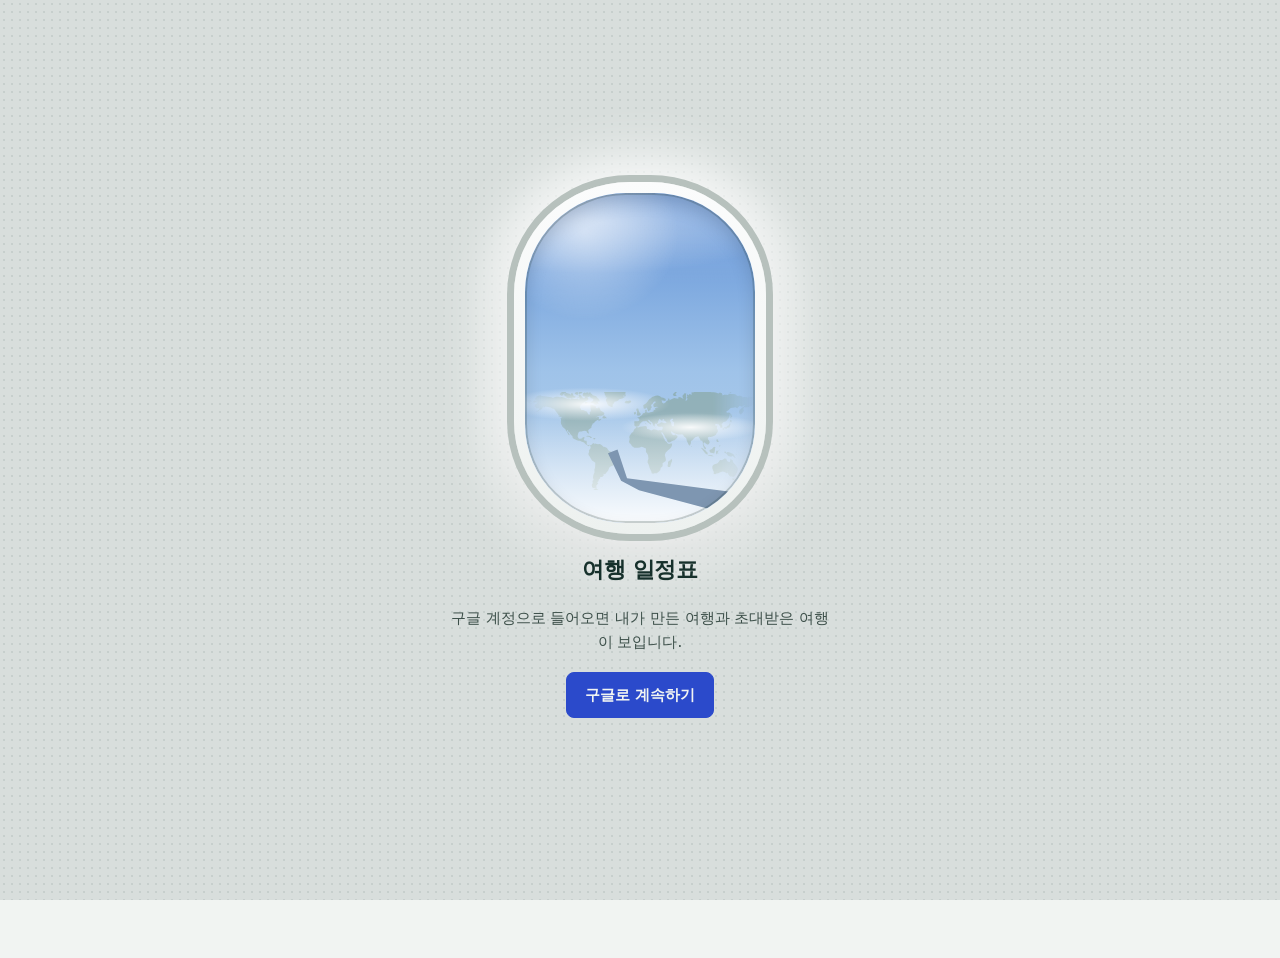
<file: index.html>
<!doctype html>
<html lang="ko">
<head>
<meta charset="utf-8">
<!-- maximum-scale 을 박지 않는다 — 두 손가락 확대를 빼앗는 대신 입력칸 글자를 16px 로 키운다(app.css) -->
<meta name="viewport" content="width=device-width, initial-scale=1, viewport-fit=cover">
<meta name="color-scheme" content="light dark">
<title>여행 일정표</title>
<link rel="icon" href="data:image/svg+xml,<svg xmlns='http://www.w3.org/2000/svg' viewBox='0 0 32 32'><rect width='32' height='32' rx='7' fill='%2316302B'/><path d='M16 6v20' stroke='%23C4D0CB' stroke-width='2.5' stroke-linecap='round'/><circle cx='16' cy='11' r='3.6' fill='%232E7D5B'/><circle cx='16' cy='22' r='3.6' fill='%233B6EA5'/></svg>">
<!-- ★★**홈 화면에 앉는다**(2026-09-17). 서비스워커도 로컬 사본도 안전영역(viewport-fit)도
     이미 갖춰 놓고, **주소창 없는 앱으로 서는 마지막 한 조각**만 없었다 — 현지에서 앱을
     여는 것이 이 앱의 존재 이유인데 그러려면 사파리 탭을 찾아 들어가야 했다.
   ⚠ start_url 이 '/' 다. 그래서 **끊긴 곳에서 목록이 열려야** 이것이 뜻을 갖는다 —
     그 고침이 먼저 들어갔다(js/app.js 의 load 가 사본으로 물러난다). 순서가 거꾸로였으면
     비행기에서 아이콘을 눌렀을 때 빈 화면을 봤을 것이다.
   ★ios 는 manifest 의 icons 를 안 본다 — apple-touch-icon 을 따로 줘야 한다.
     그 장만 모서리를 안 둥글린다(ios 가 제 스퀘어클로 자른다. tools/icons.py 참고). -->
<link rel="manifest" href="/manifest.json">
<link rel="apple-touch-icon" href="/icons/apple-touch-icon.png">
<!-- 상태막대 색. manifest 의 theme_color 는 **한 벌뿐이라 테마를 못 따라간다** —
     여기서 둘로 나눠 준다(css 의 --paper 밝은 값·어두운 값 그대로). -->
<meta name="theme-color" content="#F1F4F2" media="(prefers-color-scheme: light)">
<meta name="theme-color" content="#0E1A17" media="(prefers-color-scheme: dark)">
<link rel="stylesheet" href="/css/maplibre-gl-5.24.0.css">
<link rel="stylesheet" href="/css/app.css?v=540">
</head>
<body>

<!-- ── 로그인 게이트 ───────────────────────────────────────────────────────
     로그인 없이 할 수 있는 일이 없다 — 일정도 링크 프록시도 세션을 요구한다. -->
<div class="gate" id="gate" hidden>
  <!-- ★★첫 화면은 **기창 하나**다(2026-09-12). 전에는 세계지도를 글자 뒤에 아주 옅게
       깔아 두었는데(bab7a09), 바탕으로 두라고 흐려 놓은 탓에 있는 줄도 모르고 지나가는
       그림이었다. 같은 대륙을 **창밖으로** 옮긴다 — 흐릴 이유가 없어지고, 로그인 전
       화면이 '여행 앱' 이라고 말하는 방식이 글자가 아니라 그림이 된다.
     ★창 안의 층은 위에서부터 하늘 · 땅 · 구름 · 날개다. 땅이 구름 밑에 있어야
       '내려다보는 것' 으로 읽힌다 — 순서가 곧 고도다.
     ★움직이지 않는다. 첫 화면에서 움직이는 것은 소음이라고 적어 두었고(app.js),
       창을 달았다고 그 판단이 바뀌지는 않는다. -->
  <div class="gwin" aria-hidden="true">
    <div class="gglass">
      <!-- 대륙은 js/app.js 가 WORLD.d 로 채운다 — 여권 카드가 쓰는 그 패스다 -->
      <div class="gworld" id="gate-world"></div>
      <div class="gcloud"></div>
      <!-- 날개. 끝의 윙렛 하나가 '이게 날개다' 를 말한다 — 그게 없으면 그냥 삼각형이다 -->
      <svg class="gwing" viewBox="0 0 200 120" preserveAspectRatio="xMaxYMax meet">
        <path d="M200 95 L78 79 L70 55 L62 58 L73 81 L88 89 L200 119 Z"/>
      </svg>
    </div>
  </div>
  <h1>여행 일정표</h1>
  <p>구글 계정으로 들어오면 내가 만든 여행과 초대받은 여행이 보입니다.</p>
  <button class="btn" id="signin" type="button">구글로 계속하기</button>
  <p class="err" id="gate-err"></p>
</div>

<div id="app" hidden>

  <!-- ── 여행 목록 ─────────────────────────────────────────────────────── -->
  <section id="view-trips" class="wrap" hidden>
    <header class="top">
      <div class="who">
        <h1>여행기록</h1>
        <div class="span" id="who"></div>
      </div>
      <!-- 계산기는 여행 밖에 사는 도구라 머리말에서 바로 닿게 한다.
           비용 탭에도 링크가 있지만 거기까지 들어가려면 여행을 먼저 골라야 한다. -->
      <a class="act" href="/themore">계산기</a>
      <button class="act" id="signout" type="button">로그아웃</button>
    </header>

    <!-- 지나온 것의 총량. 여행이 없으면 js 가 비워 둔다. -->
    <div id="passport"></div>

    <div class="trips" id="trips"></div>

    <!-- 떠다니는 두 동작. 판이 hidden 이면 같이 사라진다. -->
    <div class="homefab">
      <button class="hbtn" id="join-open" type="button">초대 코드</button>
      <button class="hbtn primary" id="new-open" type="button"><span aria-hidden="true">＋</span> 새 여행</button>
    </div>
  </section>

  <!-- ── 여행 하나 ─────────────────────────────────────────────────────── -->
  <section id="view-trip" class="wrap" hidden>
    <header class="top">
      <button class="back" id="back" type="button" aria-label="여행 목록으로">←</button>
      <div class="who">
        <div class="nmline"><span class="tcc" id="trip-cc" aria-hidden="true"></span><h1 id="trip-name"></h1></div>
        <div class="span" id="trip-span"></div>
      </div>
      <span class="tflag" id="trip-flag" aria-hidden="true"></span>
    </header>

    <!-- ── 판 넷 ──────────────────────────────────────────────────────────
         ★★아래 탭이 role="tablist" 라고 말하는데 **갈 판이 없었다**(2026-09-10에 이었다).
           낭독기는 '탭, 4개 중 1' 이라 읽고는 그 탭이 무엇을 여는지 몰랐다 — 탭은
           본디 **판을 가리키는 손가락**이라, 가리킬 것이 없으면 역할만 적어 둔 셈이다.
           id 로 서로를 가리키게 한다: 단추는 aria-controls 로 판을, 판은
           aria-labelledby 로 제 단추를 본다. 화면은 한 픽셀도 안 바뀐다. -->
    <!-- 일정 — js/plan.js 가 채운다 -->
    <div class="pane" id="pane-plan" role="tabpanel" aria-labelledby="tab-plan" data-tab="plan">
      <div id="days"></div>

      <!-- 떠다니는 추가 단추. 판이 hidden 이면 같이 사라진다 —
           position:fixed 라도 조상이 display:none 이면 안 그려진다. -->
      <button class="fab" id="fab" type="button" aria-label="일정 추가"><span aria-hidden="true">＋</span></button>
    </div>

    <div class="pane" id="pane-map" role="tabpanel" aria-labelledby="tab-map" data-tab="map" hidden>
      <!-- 지도는 가장자리까지 찬다. 컨트롤·날짜 탭·안내문은 그 **위에 뜬다** —
           지도 밖에 두면 볼 면적을 그만큼 깎아먹는다. 날짜 탭은 카드 띠 바로 위에
           둔다: 날을 고르는 일과 그 날의 곳을 넘기는 일이 한자리에 있어야 한다. -->
      <div class="mapwrap">
        <div id="map"></div>
        <!-- ★★탭이 아니다(2026-09-10). role="tablist" 였는데 **열리는 판이 없다** — 날을
             고르면 같은 지도의 내용이 갈릴 뿐이다. 없는 판을 가리키게 두느니 생긴 대로
             말한다: 하나를 고르는 단추떼(group + aria-pressed). js/map.js 가 채운다. -->
        <nav class="daytabs onmap" id="mapdays" role="group" aria-label="날짜" hidden></nav>
        <div class="basepick" id="basepick">
          <button type="button" id="lblbtn" class="tog" aria-pressed="false">길 이름</button>
          <!-- 위와 같다 — 밑그림을 고르는 것이지 판을 여는 것이 아니다.
               옆의 '길 이름' 단추가 이미 aria-pressed 를 쓰므로 셋이 한 어법으로 선다. -->
          <span class="seg2" role="group" aria-label="밑그림">
            <button type="button" data-base="sat" aria-pressed="true">위성</button>
            <button type="button" data-base="map" aria-pressed="false">지도</button>
          </span>
        </div>
        <p class="note" id="map-note"></p>
        <!-- 정거장 카드 띠 — 지도 위에 뜬다. 옆으로 넘기면 그 곳으로 지도가 따라간다 -->
        <div class="mstrip" id="mstrip" hidden></div>
      </div>
    </div>
    <!-- 비용 — js/cost.js -->
    <div class="pane" id="pane-cost" role="tabpanel" aria-labelledby="tab-cost" data-tab="cost" hidden>
      <!-- 비용 = 영수증 한 장. 합계·항목·바코드가 한 종이 위에 있다.
           ★머리가 없다(2026-09-07). '여행 비용' 이라는 이름을 걷고 나니 남은 줄이
             '몇 항목 · 무슨 돈' 하나였는데, 그건 제목이 아니라 합계의 각주라
             합계 곁줄로 내려갔다. 종이의 첫 인상은 뜯은 자국이 맡는다(css). -->
      <div class="rcp">
        <!-- ★답을 먼저 낸다. 영수증은 항목을 다 찍고 마지막에 합을 내지만,
             이 화면을 여는 사람은 '얼마 썼나' 를 보러 온다 — 스물여섯 줄을 읽으러
             오지 않는다. 어법보다 **먼저 봐야 하는 것**이 이긴다(2026-09-05). -->
        <div class="ctotal" id="cost-total"></div>
        <!-- 합계 → 현금 → 띠. 합계는 '얼마 썼나', 현금은 '지갑이 어떤가' 로 둘 다
             수 하나짜리 답이고, 띠는 그 답을 쪼개 보여 주는 것이라 뒤에 온다. -->
        <div id="cost-wallet"></div>
        <div id="cost-strips"></div>
        <div id="cost-blocks"></div>
        <!-- 깨알글씨 — 이 종이의 수가 어떻게 나온 것인가. 해당 사항이 없으면 비어 있고,
             비어 있으면 밑의 바코드가 구분선을 대신 받는다(css). -->
        <div class="rfine" id="cost-fine"></div>
        <div class="rbc" id="cost-bc" aria-hidden="true"></div>
        <div class="rbn" id="cost-bn" aria-hidden="true"></div>
      </div>
      <div id="cost-miss"></div>
      <p class="note" id="cost-msg"></p>

      <!-- 계산기는 여행에 딸린 것이 아니라 도구라 제 주소(/themore)에 따로 산다.
           여기서는 찾아갈 수 있게 한 줄만 둔다 — 주소를 외우게 하지 않는다. -->
      <p class="colink"><a href="/themore">더모아 계산기 — 얼마를 긁어야 999원에 맞나 →</a></p>
    </div>

    <!-- ── 설정 = 서식 한 장 ───────────────────────────────────────────────
         js/crew.js. 여행 설정이 위, 동행자가 아래다:
         혼자 다니는 여행이 더 많아서 매번 보는 것은 설정 쪽이다.
       ★★이 화면만 **종이가 없었다**(2026-09-06). 홈은 여권·안내판, 일정은 노선도,
         지도는 티켓, 비용은 영수증인데 설정만 웹 폼이었다. 그런데 여기 담기는 것은
         이름·나라·머무는 기간·동행·참조번호 — **신고서의 칸 그대로**라 컨셉을
         억지로 씌울 것이 없었다. 종이 한 장을 깔고 서식 이름을 머리에 단다.
       ★★서식 이름을 **걷었다**(2026-09-07). '입국신고서' → '여행 신고서' → '여행 설정'
         까지 갔다가, 결국 이름 자체가 군더더기였다. 넉 장 중 이 판과 영수증만
         제 이름을 머리에 달고 있었는데(일정·지도는 안 단다), 어차피 아래 탭이
         늘 떠 있고 지금 판이 굵게 켜져 있다 — 어디 있는지를 세 번째로 말하는 줄이다.
         자리는 비우지 않는다. **아래 관공서 칸과 같은 빗금**을 얇게 깔아 종이의
         위아래를 같은 결로 닫고, 서식 번호(나라·해)만 그 위에 얹는다.
       ★한글 이름표에 라틴을 작게 붙이는 것(data-en)이 이 서식의 어법이다 —
         실제 신고서가 그렇게 생겼다. ⚠ 두 나라 말은 **이 판에서만** 쓴다:
         팝업 셋(새 여행·참여·일정/결제)은 적어 넣는 자리라 한글만 세운다. -->
    <div class="pane" id="pane-info" role="tabpanel" aria-labelledby="tab-info" data-tab="info" hidden>
      <div class="acard">
        <div class="chead">
          <span class="cc" id="set-cc" aria-hidden="true"></span>
        </div>
      <section class="cblock">
        <form id="crew-form" class="form inline">
          <div class="row">
            <div class="field"><label for="set-name" data-en="name of trip">여행 이름</label>
              <input id="set-name" type="text" maxlength="60"></div>
            <div class="field kind"><label for="set-cur" data-en="currency">현지통화</label>
              <select id="set-cur"><!-- js/crew.js 가 U.CURS 로 채운다 --></select></div>
          </div>
          <div class="field">
            <label for="set-country" data-en="country">나라</label>
            <input id="set-country" type="text" autocomplete="off" spellcheck="false" placeholder="나라 이름">
            <div class="picks" id="set-flags" hidden></div>
          </div>
          <div class="field"><label for="set-cities" data-en="cities">도시</label>
            <input id="set-cities" type="text" maxlength="120" list="citylist"
                   placeholder="도시 이름" autocomplete="off"></div>
          <div class="row">
            <div class="field"><label for="set-from" data-en="from">시작</label>
              <input id="set-from" type="date" class="mono"></div>
            <div class="field"><label for="set-to" data-en="to">끝</label>
              <input id="set-to" type="date" class="mono"></div>
          </div>
          <p class="hint" id="set-note"></p>
        </form>
      </section>

      <section class="cblock">
        <!-- 신고서의 '동반가족' 칸이다. ★머리말이 아니라 **칸 이름표**로 세운다 —
             이 판의 다른 칸들과 같은 물건이어야 번호가 이어진다. -->
        <div class="form inline">
          <div class="field">
            <!-- ⚠ 사람 수는 **값**이다 — 이름표 안에 넣으면 'ACCOMPANYING' 과 한 덩이로
                 읽혀 이 칸만 다른 규칙이 된다(다른 칸은 다 이름표 위·값 아래).
                 칸의 오른쪽 끝에 값으로 세운다: 서식이 '총 N명' 을 적는 그 자리다. -->
            <span class="lbl" data-en="accompanying">동행</span>
            <span class="cn" id="crew-count"></span>
            <ul class="crew" id="crew-list"></ul>
          </div>
          <!-- ★칸에 **보이는 이름**을 붙인다. 초대 블록을 동행자 아래로 합치면서 '초대'
               라는 머리말이 사라졌고, 그러자 열두 자리 코드가 아무 설명 없이 목록 바로
               밑에 놓였다 — 읽는 사람에게는 뜻 모를 문자열이다(2026-09-03).
               서식 아래쪽의 일련번호 자리다 — 그렇게 생기면 '베껴서 건네는 것' 으로 읽힌다. -->
          <div class="field">
            <label for="crew-link" data-en="reference no.">초대 코드</label>
            <div class="row">
              <input id="crew-link" type="text" class="mono code" readonly>
              <!-- 그림 단추 — 일정 줄의 그것과 같은 어법이다(뜻은 aria-label 이 진다).
                   글자 단추였을 때는 76px 짜리 알약이 코드 칸 옆에 서서, 서식 안에서
                   혼자 웹 단추로 보였다. -->
              <button class="act" id="crew-copy" type="button" aria-label="초대 링크 복사"></button>
            </div>
            <p class="hint">코드를 불러 주거나 링크를 보내세요. 받은 사람은 이 여행에 참여합니다 —
              참여하면 <strong>서로의 이메일이 보입니다.</strong></p>
          </div>
        </div>
      </section>

      <!-- ★★관공서 칸(2026-09-06). 실물 신고서는 아래에 **직원이 쓰는 칸**이 따로
           빗금 쳐져 있고, 도장이 찍히는 자리가 거기다. 도장을 종이 한가운데
           띄워 두는 것보다 이쪽이 뜻이 맞는다 — 그리고 **비어 있는 칸 자체가
           '아직 안 다녀왔다' 를 말한다.** 장식이 아니라 한 가지 사실이다. -->
      <div class="aofc">
        <span class="ofl">For official use only</span>
        <div class="astamp" id="set-stamp" hidden aria-hidden="true"></div>
      </div>
      </div><!-- /.acard -->

      <!-- ★★단추는 **종이 밖**이다(2026-09-06). 폼 끝에 있을 때는 신고서 한가운데,
           동행자 판 바로 위에 저장이 앉아서 '이 칸만 저장' 처럼 보였다. 종이는
           읽는 것이고 이 둘은 그 종이에 **하는 일**이라 발치가 맞다.
           지우기는 왼쪽, 저장은 오른쪽 — 붙여 두면 손가락이 옆칸을 누른다.
         ⚠ 폼 밖으로 나왔으므로 form= 로 다시 이어 준다. 안 그러면 submit 이 안 걸린다. -->
      <div class="aform">
        <div class="row btns split">
          <button class="btn ghost danger" id="set-del" type="button" hidden>여행 지우기</button>
          <button class="btn" id="set-save" type="submit" form="crew-form">저장</button>
        </div>
        <p class="err" id="set-err"></p>
      </div>

      <p class="note" id="crew-msg"></p>
    </div>
  </section>

</div>

<!-- 전에 적은 도시를 제안한다. 손으로 적는 칸이라 '오사카' 와 'Osaka' 가 섞이면
     여권이 두 도시로 센다 — 앞서 쓴 철자를 눈앞에 두어 그 갈림을 막는다(js/app.js). -->
<datalist id="citylist"></datalist>

<div class="obox" id="obox" hidden></div>

<!-- 메모 내용. **하나를 돌려 쓴다** — 줄마다 만들면 65개가 문서에 뜬다.
     화면을 덮는 팝업이 아니라 누른 단추 **바로 아래** 붙는 쪽지다(자리는 plan.js 가 잡는다). -->
<div class="pop" id="memopop" popover></div>


<!-- 새 여행 · 참여 — 칸이 적어서 **가운데 팝업**이다.
     일정 입력은 칸이 열둘이라 아래에서 올라오는 시트를 쓰지만, 여기는 서넛이라
     화면을 다 쓰면 오히려 크게 느껴진다. -->
<dialog class="dlg" id="new-dlg" aria-labelledby="new-dlg-t">
  <div class="sheet">
    <header class="sheethd">
      <h2 id="new-dlg-t">새 여행 만들기</h2>
      <button class="sheetx" data-close type="button" aria-label="닫기">✕</button>
    </header>
    <div class="sheetbody">
      <form id="new" class="form">
        <!-- ★★항공편으로 시작한다(2026-09-07). 여행은 대개 **표를 사면서** 세워지고,
             그때 손에 있는 것은 편명과 날짜뿐이다. 거기서 나라·기간·통화와
             **공항 줄**(이름·시각·좌표)이 다 나온다.
           ★★**접어 둔다**(2026-09-07). 늘 펴 두면 폼의 첫인상이 '항공편을 적어야
             하는구나' 가 되는데, 이건 빠른 길이지 문이 아니다 — 일정 시트의 '메모'
             접힘과 같은 몸짓이라 배울 것이 없다.
           ★★**편명과 날짜만 받는다.** '가는 편·경유·오는 편' 으로 갈라 두었다가 걷었다
             (2026-09-07) — 셈 어디에도 그 구분이 안 들어간다. 나라도 기간도 통화도
             공항 줄도 전부 편명에서 나오는데, 화면에만 이름이 있어서 사람에게
             분류를 시키고 있었다. 경유는 그냥 한 줄 더 적으면 된다.
           ★순서도 안 묻는다 — 받아 온 편을 뜬 시각으로 정렬한다.
           ★이름표가 아예 없다. 편명 옆의 날짜가 무슨 날짜인지 되물을 일이 없다
             (aria-label 로만 남긴다). -->
        <details class="more" id="new-fl">
          <summary>항공편으로 채우기</summary>
          <div class="morebody">
            <div id="new-fl-list" class="fllegs"></div>
            <!-- 둘은 성격이 다르다(줄을 늘리는 것과 값을 가져오는 것) — 양 끝으로 민다.
                 ★'＋ 추가' 가 **오른쪽**이다: 줄을 지우는 ✕ 가 그 기둥에 서 있으니
                   줄을 늘리고 줄이는 몸짓이 같은 쪽에 모인다. -->
            <div class="row btns split">
              <button class="btn sm" id="new-fl-go" type="button">채우기</button>
              <button class="btn ghost sm" id="new-fl-add" type="button">＋ 추가</button>
            </div>
            <p class="hint" id="new-fl-msg"></p>
          </div>
        </details>

        <div class="row">
          <div class="field">
            <label for="new-name">여행 이름</label>
            <input id="new-name" name="name" type="text" maxlength="60" placeholder="여행 이름">
          </div>
          <div class="field kind">
            <label for="new-cur">현지통화</label>
            <select id="new-cur" name="cur"><!-- js/app.js 가 U.CURS 로 채운다 --></select>
          </div>
        </div>
        <div class="field">
          <label for="new-country">나라</label>
          <input id="new-country" name="country" type="text" autocomplete="off" spellcheck="false" placeholder="나라 이름">
          <div class="picks" id="new-flags" hidden></div>
        </div>
        <div class="field"><label for="new-cities">도시</label>
          <input id="new-cities" name="cities" type="text" maxlength="120" list="citylist"
                 placeholder="도시 이름" autocomplete="off"></div>
        <div class="row">
          <div class="field"><label for="new-from">시작</label>
            <input id="new-from" name="from" type="date" class="mono"></div>
          <div class="field"><label for="new-to">끝</label>
            <input id="new-to" name="to" type="date" class="mono"></div>
        </div>
        <!-- ★★안내가 **기능보다 낡아 있었다**(2026-09-08). 넉 줄로 날짜·나라·도시·정산을
             다 설명하고 있었는데, 항공편 채우기가 생긴 뒤로 날짜·나라·통화는 저절로
             들어온다 — 이미 채워진 칸을 설명하는 글이 폼에서 제일 긴 글이었다.
           ★남는 것은 **도시 하나**다. 그것만 사람이 적고, 그 말이 문장 한가운데
             묻혀 있었다 — 맨 앞으로 낸다.
           ★★이름 되물림을 여기서 처음 말한다. 서른여덟 중 서른넷이 이름 = 도시인데
             폼은 그 사실을 어디서도 안 알려 줬다(플레이스홀더가 도시를 친 **뒤에야**
             보여 준다). 짧게 줄이면서 오히려 한 가지를 더 말하게 됐다. -->
        <p class="hint">도시는 쉼표로 나눠 적으세요 — 홈의 '몇 개 도시'가 되고,
          이름을 비우면 그대로 여행 이름이 됩니다. 정산은 늘 원화로 합니다.</p>
        <button class="btn" id="new-save" type="submit">만들기</button>
        <p class="err" id="new-err"></p>
      </form>
    </div>
  </div>
</dialog>

<dialog class="dlg" id="join-dlg" aria-labelledby="join-dlg-t">
  <div class="sheet">
    <header class="sheethd">
      <h2 id="join-dlg-t">초대 코드로 참여</h2>
      <button class="sheetx" data-close type="button" aria-label="닫기">✕</button>
    </header>
    <div class="sheetbody">
      <form id="join" class="form">
        <div class="field">
          <label for="join-code">초대 코드</label>
          <input id="join-code" name="code" type="text" class="mono" required
                 autocomplete="off" spellcheck="false" placeholder="a1b2c3d4e5f6">
        </div>
        <button class="btn" id="join-btn" type="submit">참여하기</button>
        <p class="err" id="join-err"></p>
      </form>
    </div>
  </div>
</dialog>

<!-- 일정 입력 — 화면을 덮는 시트. 판 밖에 두는 이유: 판이 hidden 이면
     그 안의 dialog 는 showModal() 로도 안 열린다. -->
<dialog id="if-dlg" aria-labelledby="if-sum">
  <div class="sheet">
    <header class="sheethd">
      <h2 id="if-sum">일정 추가</h2>
      <button class="sheetx" id="if-close" type="button" aria-label="닫기">✕</button>
    </header>
    <div class="sheetbody">
        <form id="if-form" class="form">
          <input type="hidden" id="if-lat">
          <input type="hidden" id="if-lng">

          <div class="field" id="if-place-wrap">
            <label for="if-link">구글맵 링크</label>
            <input id="if-link" type="text" inputmode="url" autocomplete="off" spellcheck="false"
                   placeholder="https://maps.app.goo.gl/… 붙여넣기">
            <p class="hint" id="if-geo">좌표 없음 — 지도와 거리 표시에서 빠집니다</p>
          </div>

          <!-- ★★환전일 때는 이 줄에 **받은 금액과 통화**가 들어온다(js/plan.js 의
               drawSettle 이 옮긴다). 환전에는 적을 이름이 없다 — 서른여덟 여행의
               환전 넉 줄이 다 '환전' 이었다. 이름 칸을 비워 두느니 그 자리를
               제일 먼저 적을 값에 준다. -->
          <div class="row" id="if-title-row">
            <div class="field" id="if-name-wrap"><label for="if-name" id="if-name-lbl">장소명</label>
              <input id="if-name" type="text" required maxlength="80" placeholder="오사카성"></div>
            <div class="field kind" id="if-kind-wrap"><label for="if-kind">구분</label>
              <select id="if-kind"></select></div>
          </div>

          <div class="row" id="if-when-wrap">
            <div class="field"><label for="if-date">날짜</label>
              <input id="if-date" type="date" class="mono" required></div>
            <div class="field"><label for="if-time">시각</label>
              <input id="if-time" type="time" class="mono"></div>
          </div>

        <!-- ── 결제 ────────────────────────────────────────────────────────
             ★★**장소를 넣을 때는 돈을 묻지 않는다.** 한 자리에서 결제가 둘 이상인 일이
               흔한데(항공권과 환전, 밥값과 술값), 첫 결제만 장소 줄에 얹으면 같은 것이
               두 곳에 살게 된다. 그래서 새 장소 폼에서는 이 블록을 통째로 감춘다 —
               저장한 뒤 '＋ 결제 넣기' 로 붙인다.
             ★옛 줄(장소에 금액이 얹혀 있는 것)을 고칠 때는 보인다. 안 그러면 못 고친다.
             돈이 원화에서 현지통화로 건너오는 길. **환전은 지출이 아니라** 지갑에 넣는 것이다. -->
        <div id="if-pay">
          <!-- ★지도 컨트롤 둘과 **같은 어법**이다(2026-09-10): 셋 중 하나를 고르는
               단추떼라 group + aria-pressed. 단추 쪽은 원래 그랬고, 없던 것은
               **묶음이라는 사실과 그 이름**이었다 — 낭독기에는 '카드, 눌림' 세 개가
               서로 남남으로 놓여 무엇을 고르는 셋인지가 없었다.
             ⚠ 이름은 aria-label 로 적지 않고 **눈에 보이는 '결제' 를 가리킨다**.
               두 곳에 같은 말을 적으면 한쪽만 고쳐지는 날이 온다(이 저장소가 여러 번
               밟은 자리다). 그래서 .lbl 에 id 를 준다. -->
          <div class="field">
            <span class="lbl" id="if-settle-lbl">결제</span>
            <div class="seg3" id="if-settle" role="group" aria-labelledby="if-settle-lbl">
              <button type="button" data-settle="" aria-pressed="true">카드</button>
              <button type="button" data-settle="cash" aria-pressed="false">현금</button>
              <button type="button" data-settle="exchange" aria-pressed="false">환전·출금</button>
            </div>
          </div>

          <div class="row tight" id="if-money-row">
            <div class="field" id="if-cost-wrap"><label for="if-cost" id="if-cost-lbl">단가</label>
              <input id="if-cost" type="number" inputmode="decimal" step="any" min="0" class="mono"></div>
            <div class="field unit" id="if-qty-wrap"><label for="if-qty">갯수</label>
              <input id="if-qty" type="number" inputmode="numeric" step="1" min="1" class="mono" placeholder="1"></div>
            <div class="field unit" id="if-cur-wrap"><label for="if-cur">통화</label>
              <select id="if-cur"><!-- js/plan.js 가 U.CURS 로 채운다 --></select></div>
            <!-- 승인금액 — 카드 결제 순간 잡히는 **원화 금액**. 환율을 물어보던 자리다:
                 사람이 아는 것은 비율이 아니라 결제 알림에 찍힌 그 금액이다. -->
            <div class="field unit" id="if-apv-wrap"><label for="if-apv">승인금액</label>
              <input id="if-apv" type="number" inputmode="numeric" step="1" min="0" class="mono"></div>
            <!-- 이 칸은 환전에서만 뜬다 — 지갑에 넣느라 실제로 나간 원화다 -->
            <div class="field unit" id="if-krw-wrap" hidden><label for="if-krw">지출금액</label>
              <input id="if-krw" type="number" inputmode="decimal" step="any" min="0" class="mono"></div>
          </div>

          <!-- ⚠ id 를 if-sum 으로 쓰면 안 된다 — 시트 제목이 이미 그 id 다(제목이 덮인다) -->
            <p class="hint" id="if-calc"></p>
            <p class="hint" id="if-fx-hint">승인 금액이 없으면 당일 전신환매도율을 기준으로 계산합니다.</p>

          <div class="field">
            <label for="if-payer">결제자</label>
            <select id="if-payer"><option value="">안 적음</option></select>
          </div>
        </div><!-- /#if-pay -->

          <!-- 미리 계획할 때만 쓰는 것들. 길에서 한 줄 넣을 때는 펴지 않는다.
               (고칠 때 값이 들어 있으면 plan.js 가 대신 펴 준다) -->
          <details class="more" id="if-more">
            <summary>메모</summary>
            <div class="morebody">
              <div class="field">
                <!-- 위 summary 가 이미 '메모' 라고 말한다 — 라벨을 또 두지 않는다 -->
                <textarea id="if-memo" rows="3" maxlength="500" aria-label="메모"
                          placeholder="제주항공 7C1301 · 예약번호 · 링크 — 적어 둘 것은 여기 다"></textarea>
              </div>
            </div>
          </details>

          <!-- 지우기는 왼쪽 끝, 저장은 오른쪽 끝 — 가운데를 비우는 것이 곧 안전거리다.
               붙여 두면 손가락이 옆칸을 누른다(여행 설정 폼과 같은 규칙).
               ★'＋ 결제 추가' 는 여기 없다. v=73 부터 **목록의 모든 장소 줄**에 있어서
                 같은 동작으로 가는 문이 둘이 됐고, 저장 옆에 두면 성격이 다른 단추가
                 손가락 폭 안에 붙는다. 결제는 목록에서 그 자리를 보며 붙이는 것이 맞다. -->
          <div class="row btns">
            <button class="btn ghost danger" id="if-del" type="button" hidden>지우기</button>
            <button class="btn" id="if-save" type="submit">저장</button>
          </div>
          <p class="err" id="if-err"></p>
        </form>
    </div>
  </div>
</dialog>


<!-- ── 아래 탭 ────────────────────────────────────────────────────────────
     ★★그림 위에 한글(2026-09-06). 라틴 이름표를 달았다가 걷었다 — 글자로 두면
       이름을 **지어내야** 하는데, 지도는 티켓 꼴이면서 화면은 지도이고 설정은
       신고서라 어느 낱말도 딱 맞지 않아서 넷 다 어정쩡한 이름이 됐다.
     ★그림은 **그 화면이 무슨 종이인지**를 그린다: 노선도 · 접힌 지도 · 영수증 ·
       신고서. 이름을 안 지어도 되고, 마침 이 앱의 네 컨셉이 다 모양이 뚜렷한
       물건이라 그릴 것이 있다.
     ★그림은 js/util.js 의 U.ICON 이 갖고 app.js 가 넣는다 — 정거장 줄의 그림 여섯과
       **같은 자리에 모아 둔다**(같은 규격, 같은 currentColor). 여기 인라인으로 적으면
       그림 언어가 두 곳으로 갈린다. -->
<!-- ⚠ id·aria-controls 는 위 네 판과 **짝**이다(tab-plan ↔ pane-plan). 한쪽만 고치면
     낭독기가 없는 것을 가리킨다 — 이름 규칙을 'tab-N ↔ pane-N' 으로 못 박아 둔다.
   ★고른 탭 하나만 탭 순서에 남는다(tabindex). 탭들 사이는 ←→·Home·End 로 옮긴다 —
     tablist 의 규약이고 app.js 가 그 일을 한다. -->
<nav class="tabs" id="tabs" role="tablist" aria-label="화면" hidden>
  <button type="button" role="tab" id="tab-plan" aria-controls="pane-plan" data-tab="plan" aria-selected="true"><span>일정</span></button>
  <button type="button" role="tab" id="tab-map"  aria-controls="pane-map"  data-tab="map"  aria-selected="false" tabindex="-1"><span>지도</span></button>
  <button type="button" role="tab" id="tab-cost" aria-controls="pane-cost" data-tab="cost" aria-selected="false" tabindex="-1"><span>비용</span></button>
  <button type="button" role="tab" id="tab-info" aria-controls="pane-info" data-tab="info" aria-selected="false" tabindex="-1"><span>설정</span></button>
</nav>

<!-- 로드 순서가 곧 의존성이다. 클래식 스크립트라 전역 스코프를 공유한다 — 순서를 바꾸면 안 된다.
     gmaps.js 는 geo.js 의 GEO 를 쓰고, app.js 는 DB 를 쓴다. -->
<script src="/js/vendor/supabase-js-2.111.0.js"></script>
<script src="/js/supabase-config.js?v=540"></script>
<script src="/js/map-config.js?v=540"></script>
<script src="/js/money.js?v=540"></script>
<script src="/js/util.js?v=540"></script>
<script src="/js/worldmap.js?v=540"></script>
<script src="/js/geo.js?v=540"></script>
<script src="/js/gmaps.js?v=540"></script>
<script src="/js/db.js?v=540"></script>
<script src="/js/fx.js?v=540"></script>
<script src="/js/outbox.js?v=540"></script>
<script src="/js/vendor/maplibre-gl-csp-5.24.0.js"></script>
<script src="/js/crew.js?v=540"></script>
<script src="/js/plan.js?v=540"></script>
<script src="/js/map.js?v=540"></script>
<script src="/js/cost.js?v=540"></script>
<script src="/js/app.js?v=540"></script>

</body>
</html>
</file>
<file: css/maplibre-gl-5.24.0.css>
.maplibregl-map{font:12px/20px Helvetica Neue,Arial,Helvetica,sans-serif;overflow:hidden;position:relative;-webkit-tap-highlight-color:rgb(0 0 0/0)}.maplibregl-canvas{left:0;position:absolute;top:0}.maplibregl-map:fullscreen{height:100%;width:100%}.maplibregl-ctrl-group button.maplibregl-ctrl-compass{touch-action:none}.maplibregl-canvas-container.maplibregl-interactive,.maplibregl-ctrl-group button.maplibregl-ctrl-compass{cursor:grab;-webkit-user-select:none;-moz-user-select:none;user-select:none}.maplibregl-canvas-container.maplibregl-interactive.maplibregl-track-pointer{cursor:pointer}.maplibregl-canvas-container.maplibregl-interactive:active,.maplibregl-ctrl-group button.maplibregl-ctrl-compass:active{cursor:grabbing}.maplibregl-canvas-container.maplibregl-touch-zoom-rotate,.maplibregl-canvas-container.maplibregl-touch-zoom-rotate .maplibregl-canvas{touch-action:pan-x pan-y}.maplibregl-canvas-container.maplibregl-touch-drag-pan,.maplibregl-canvas-container.maplibregl-touch-drag-pan .maplibregl-canvas{touch-action:pinch-zoom}.maplibregl-canvas-container.maplibregl-touch-zoom-rotate.maplibregl-touch-drag-pan,.maplibregl-canvas-container.maplibregl-touch-zoom-rotate.maplibregl-touch-drag-pan .maplibregl-canvas{touch-action:none}.maplibregl-canvas-container.maplibregl-touch-drag-pan.maplibregl-cooperative-gestures,.maplibregl-canvas-container.maplibregl-touch-drag-pan.maplibregl-cooperative-gestures .maplibregl-canvas{touch-action:pan-x pan-y}.maplibregl-ctrl-bottom-left,.maplibregl-ctrl-bottom-right,.maplibregl-ctrl-top-left,.maplibregl-ctrl-top-right{pointer-events:none;position:absolute;z-index:2}.maplibregl-ctrl-top-left{left:0;top:0}.maplibregl-ctrl-top-right{right:0;top:0}.maplibregl-ctrl-bottom-left{bottom:0;left:0}.maplibregl-ctrl-bottom-right{bottom:0;right:0}.maplibregl-ctrl{clear:both;pointer-events:auto;transform:translate(0)}.maplibregl-ctrl-top-left .maplibregl-ctrl{float:left;margin:10px 0 0 10px}.maplibregl-ctrl-top-right .maplibregl-ctrl{float:right;margin:10px 10px 0 0}.maplibregl-ctrl-bottom-left .maplibregl-ctrl{float:left;margin:0 0 10px 10px}.maplibregl-ctrl-bottom-right .maplibregl-ctrl{float:right;margin:0 10px 10px 0}.maplibregl-ctrl-group{background:#fff;border-radius:4px}.maplibregl-ctrl-group:not(:empty){box-shadow:0 0 0 2px rgba(0,0,0,.1)}@media (forced-colors:active){.maplibregl-ctrl-group:not(:empty){box-shadow:0 0 0 2px ButtonText}}.maplibregl-ctrl-group button{background-color:transparent;border:0;box-sizing:border-box;cursor:pointer;display:block;height:29px;outline:none;padding:0;width:29px}.maplibregl-ctrl-group button+button{border-top:1px solid #ddd}.maplibregl-ctrl button .maplibregl-ctrl-icon{background-position:50%;background-repeat:no-repeat;display:block;height:100%;width:100%}@media (forced-colors:active){.maplibregl-ctrl-icon{background-color:transparent}.maplibregl-ctrl-group button+button{border-top:1px solid ButtonText}}.maplibregl-ctrl button::-moz-focus-inner{border:0;padding:0}.maplibregl-ctrl-attrib-button:focus,.maplibregl-ctrl-group button:focus{box-shadow:0 0 2px 2px #0096ff}.maplibregl-ctrl button:disabled{cursor:not-allowed}.maplibregl-ctrl button:disabled .maplibregl-ctrl-icon{opacity:.25}@media (hover:hover){.maplibregl-ctrl button:not(:disabled):hover{background-color:rgba(0,0,0,.05)}}.maplibregl-ctrl button:not(:disabled):active{background-color:rgba(0,0,0,.05)}.maplibregl-ctrl-group button:focus:focus-visible{box-shadow:0 0 2px 2px #0096ff}.maplibregl-ctrl-group button:focus:not(:focus-visible){box-shadow:none}.maplibregl-ctrl-group button:focus:first-child{border-radius:4px 4px 0 0}.maplibregl-ctrl-group button:focus:last-child{border-radius:0 0 4px 4px}.maplibregl-ctrl-group button:focus:only-child{border-radius:inherit}.maplibregl-ctrl button.maplibregl-ctrl-zoom-out .maplibregl-ctrl-icon{background-image:url("data:image/svg+xml;charset=utf-8,%3Csvg xmlns='http://www.w3.org/2000/svg' width='29' height='29' fill='%23333' viewBox='0 0 29 29'%3E%3Cpath d='M10 13c-.75 0-1.5.75-1.5 1.5S9.25 16 10 16h9c.75 0 1.5-.75 1.5-1.5S19.75 13 19 13z'/%3E%3C/svg%3E")}.maplibregl-ctrl button.maplibregl-ctrl-zoom-in .maplibregl-ctrl-icon{background-image:url("data:image/svg+xml;charset=utf-8,%3Csvg xmlns='http://www.w3.org/2000/svg' width='29' height='29' fill='%23333' viewBox='0 0 29 29'%3E%3Cpath d='M14.5 8.5c-.75 0-1.5.75-1.5 1.5v3h-3c-.75 0-1.5.75-1.5 1.5S9.25 16 10 16h3v3c0 .75.75 1.5 1.5 1.5S16 19.75 16 19v-3h3c.75 0 1.5-.75 1.5-1.5S19.75 13 19 13h-3v-3c0-.75-.75-1.5-1.5-1.5'/%3E%3C/svg%3E")}@media (forced-colors:active){.maplibregl-ctrl button.maplibregl-ctrl-zoom-out .maplibregl-ctrl-icon{background-image:url("data:image/svg+xml;charset=utf-8,%3Csvg xmlns='http://www.w3.org/2000/svg' width='29' height='29' fill='%23fff' viewBox='0 0 29 29'%3E%3Cpath d='M10 13c-.75 0-1.5.75-1.5 1.5S9.25 16 10 16h9c.75 0 1.5-.75 1.5-1.5S19.75 13 19 13z'/%3E%3C/svg%3E")}.maplibregl-ctrl button.maplibregl-ctrl-zoom-in .maplibregl-ctrl-icon{background-image:url("data:image/svg+xml;charset=utf-8,%3Csvg xmlns='http://www.w3.org/2000/svg' width='29' height='29' fill='%23fff' viewBox='0 0 29 29'%3E%3Cpath d='M14.5 8.5c-.75 0-1.5.75-1.5 1.5v3h-3c-.75 0-1.5.75-1.5 1.5S9.25 16 10 16h3v3c0 .75.75 1.5 1.5 1.5S16 19.75 16 19v-3h3c.75 0 1.5-.75 1.5-1.5S19.75 13 19 13h-3v-3c0-.75-.75-1.5-1.5-1.5'/%3E%3C/svg%3E")}}@media (forced-colors:active) and (prefers-color-scheme:light){.maplibregl-ctrl button.maplibregl-ctrl-zoom-out .maplibregl-ctrl-icon{background-image:url("data:image/svg+xml;charset=utf-8,%3Csvg xmlns='http://www.w3.org/2000/svg' width='29' height='29' viewBox='0 0 29 29'%3E%3Cpath d='M10 13c-.75 0-1.5.75-1.5 1.5S9.25 16 10 16h9c.75 0 1.5-.75 1.5-1.5S19.75 13 19 13z'/%3E%3C/svg%3E")}.maplibregl-ctrl button.maplibregl-ctrl-zoom-in .maplibregl-ctrl-icon{background-image:url("data:image/svg+xml;charset=utf-8,%3Csvg xmlns='http://www.w3.org/2000/svg' width='29' height='29' viewBox='0 0 29 29'%3E%3Cpath d='M14.5 8.5c-.75 0-1.5.75-1.5 1.5v3h-3c-.75 0-1.5.75-1.5 1.5S9.25 16 10 16h3v3c0 .75.75 1.5 1.5 1.5S16 19.75 16 19v-3h3c.75 0 1.5-.75 1.5-1.5S19.75 13 19 13h-3v-3c0-.75-.75-1.5-1.5-1.5'/%3E%3C/svg%3E")}}.maplibregl-ctrl button.maplibregl-ctrl-fullscreen .maplibregl-ctrl-icon{background-image:url("data:image/svg+xml;charset=utf-8,%3Csvg xmlns='http://www.w3.org/2000/svg' width='29' height='29' fill='%23333' viewBox='0 0 29 29'%3E%3Cpath d='M24 16v5.5c0 1.75-.75 2.5-2.5 2.5H16v-1l3-1.5-4-5.5 1-1 5.5 4 1.5-3zM6 16l1.5 3 5.5-4 1 1-4 5.5 3 1.5v1H7.5C5.75 24 5 23.25 5 21.5V16zm7-11v1l-3 1.5 4 5.5-1 1-5.5-4L6 13H5V7.5C5 5.75 5.75 5 7.5 5zm11 2.5c0-1.75-.75-2.5-2.5-2.5H16v1l3 1.5-4 5.5 1 1 5.5-4 1.5 3h1z'/%3E%3C/svg%3E")}.maplibregl-ctrl button.maplibregl-ctrl-shrink .maplibregl-ctrl-icon{background-image:url("data:image/svg+xml;charset=utf-8,%3Csvg xmlns='http://www.w3.org/2000/svg' width='29' height='29' viewBox='0 0 29 29'%3E%3Cpath d='M18.5 16c-1.75 0-2.5.75-2.5 2.5V24h1l1.5-3 5.5 4 1-1-4-5.5 3-1.5v-1zM13 18.5c0-1.75-.75-2.5-2.5-2.5H5v1l3 1.5L4 24l1 1 5.5-4 1.5 3h1zm3-8c0 1.75.75 2.5 2.5 2.5H24v-1l-3-1.5L25 5l-1-1-5.5 4L17 5h-1zM10.5 13c1.75 0 2.5-.75 2.5-2.5V5h-1l-1.5 3L5 4 4 5l4 5.5L5 12v1z'/%3E%3C/svg%3E")}@media (forced-colors:active){.maplibregl-ctrl button.maplibregl-ctrl-fullscreen .maplibregl-ctrl-icon{background-image:url("data:image/svg+xml;charset=utf-8,%3Csvg xmlns='http://www.w3.org/2000/svg' width='29' height='29' fill='%23fff' viewBox='0 0 29 29'%3E%3Cpath d='M24 16v5.5c0 1.75-.75 2.5-2.5 2.5H16v-1l3-1.5-4-5.5 1-1 5.5 4 1.5-3zM6 16l1.5 3 5.5-4 1 1-4 5.5 3 1.5v1H7.5C5.75 24 5 23.25 5 21.5V16zm7-11v1l-3 1.5 4 5.5-1 1-5.5-4L6 13H5V7.5C5 5.75 5.75 5 7.5 5zm11 2.5c0-1.75-.75-2.5-2.5-2.5H16v1l3 1.5-4 5.5 1 1 5.5-4 1.5 3h1z'/%3E%3C/svg%3E")}.maplibregl-ctrl button.maplibregl-ctrl-shrink .maplibregl-ctrl-icon{background-image:url("data:image/svg+xml;charset=utf-8,%3Csvg xmlns='http://www.w3.org/2000/svg' width='29' height='29' fill='%23fff' viewBox='0 0 29 29'%3E%3Cpath d='M18.5 16c-1.75 0-2.5.75-2.5 2.5V24h1l1.5-3 5.5 4 1-1-4-5.5 3-1.5v-1zM13 18.5c0-1.75-.75-2.5-2.5-2.5H5v1l3 1.5L4 24l1 1 5.5-4 1.5 3h1zm3-8c0 1.75.75 2.5 2.5 2.5H24v-1l-3-1.5L25 5l-1-1-5.5 4L17 5h-1zM10.5 13c1.75 0 2.5-.75 2.5-2.5V5h-1l-1.5 3L5 4 4 5l4 5.5L5 12v1z'/%3E%3C/svg%3E")}}@media (forced-colors:active) and (prefers-color-scheme:light){.maplibregl-ctrl button.maplibregl-ctrl-fullscreen .maplibregl-ctrl-icon{background-image:url("data:image/svg+xml;charset=utf-8,%3Csvg xmlns='http://www.w3.org/2000/svg' width='29' height='29' viewBox='0 0 29 29'%3E%3Cpath d='M24 16v5.5c0 1.75-.75 2.5-2.5 2.5H16v-1l3-1.5-4-5.5 1-1 5.5 4 1.5-3zM6 16l1.5 3 5.5-4 1 1-4 5.5 3 1.5v1H7.5C5.75 24 5 23.25 5 21.5V16zm7-11v1l-3 1.5 4 5.5-1 1-5.5-4L6 13H5V7.5C5 5.75 5.75 5 7.5 5zm11 2.5c0-1.75-.75-2.5-2.5-2.5H16v1l3 1.5-4 5.5 1 1 5.5-4 1.5 3h1z'/%3E%3C/svg%3E")}.maplibregl-ctrl button.maplibregl-ctrl-shrink .maplibregl-ctrl-icon{background-image:url("data:image/svg+xml;charset=utf-8,%3Csvg xmlns='http://www.w3.org/2000/svg' width='29' height='29' viewBox='0 0 29 29'%3E%3Cpath d='M18.5 16c-1.75 0-2.5.75-2.5 2.5V24h1l1.5-3 5.5 4 1-1-4-5.5 3-1.5v-1zM13 18.5c0-1.75-.75-2.5-2.5-2.5H5v1l3 1.5L4 24l1 1 5.5-4 1.5 3h1zm3-8c0 1.75.75 2.5 2.5 2.5H24v-1l-3-1.5L25 5l-1-1-5.5 4L17 5h-1zM10.5 13c1.75 0 2.5-.75 2.5-2.5V5h-1l-1.5 3L5 4 4 5l4 5.5L5 12v1z'/%3E%3C/svg%3E")}}.maplibregl-ctrl button.maplibregl-ctrl-compass .maplibregl-ctrl-icon{background-image:url("data:image/svg+xml;charset=utf-8,%3Csvg xmlns='http://www.w3.org/2000/svg' width='29' height='29' fill='%23333' viewBox='0 0 29 29'%3E%3Cpath d='m10.5 14 4-8 4 8z'/%3E%3Cpath fill='%23ccc' d='m10.5 16 4 8 4-8z'/%3E%3C/svg%3E")}@media (forced-colors:active){.maplibregl-ctrl button.maplibregl-ctrl-compass .maplibregl-ctrl-icon{background-image:url("data:image/svg+xml;charset=utf-8,%3Csvg xmlns='http://www.w3.org/2000/svg' width='29' height='29' fill='%23fff' viewBox='0 0 29 29'%3E%3Cpath d='m10.5 14 4-8 4 8z'/%3E%3Cpath fill='%23ccc' d='m10.5 16 4 8 4-8z'/%3E%3C/svg%3E")}}@media (forced-colors:active) and (prefers-color-scheme:light){.maplibregl-ctrl button.maplibregl-ctrl-compass .maplibregl-ctrl-icon{background-image:url("data:image/svg+xml;charset=utf-8,%3Csvg xmlns='http://www.w3.org/2000/svg' width='29' height='29' viewBox='0 0 29 29'%3E%3Cpath d='m10.5 14 4-8 4 8z'/%3E%3Cpath fill='%23ccc' d='m10.5 16 4 8 4-8z'/%3E%3C/svg%3E")}}.maplibregl-ctrl button.maplibregl-ctrl-globe .maplibregl-ctrl-icon{background-image:url("data:image/svg+xml;charset=utf-8,%3Csvg xmlns='http://www.w3.org/2000/svg' width='22' height='22' fill='none' stroke='%23333' viewBox='0 0 22 22'%3E%3Ccircle cx='11' cy='11' r='8.5'/%3E%3Cpath d='M17.5 11c0 4.819-3.02 8.5-6.5 8.5S4.5 15.819 4.5 11 7.52 2.5 11 2.5s6.5 3.681 6.5 8.5Z'/%3E%3Cpath d='M13.5 11c0 2.447-.331 4.64-.853 6.206-.262.785-.562 1.384-.872 1.777-.314.399-.58.517-.775.517s-.461-.118-.775-.517c-.31-.393-.61-.992-.872-1.777C8.831 15.64 8.5 13.446 8.5 11s.331-4.64.853-6.206c.262-.785.562-1.384.872-1.777.314-.399.58-.517.775-.517s.461.118.775.517c.31.393.61.992.872 1.777.522 1.565.853 3.76.853 6.206Z'/%3E%3Cpath d='M11 7.5c-1.909 0-3.622-.166-4.845-.428-.616-.132-1.08-.283-1.379-.434a1.3 1.3 0 0 1-.224-.138q.07-.058.224-.138c.299-.151.763-.302 1.379-.434C7.378 5.666 9.091 5.5 11 5.5s3.622.166 4.845.428c.616.132 1.08.283 1.379.434.105.053.177.1.224.138q-.07.058-.224.138c-.299.151-.763.302-1.379.434-1.223.262-2.936.428-4.845.428ZM4.486 6.436ZM11 16.5c-1.909 0-3.622-.166-4.845-.428-.616-.132-1.08-.283-1.379-.434a1.3 1.3 0 0 1-.224-.138 1.3 1.3 0 0 1 .224-.138c.299-.151.763-.302 1.379-.434C7.378 14.666 9.091 14.5 11 14.5s3.622.166 4.845.428c.616.132 1.08.283 1.379.434.105.053.177.1.224.138a1.3 1.3 0 0 1-.224.138c-.299.151-.763.302-1.379.434-1.223.262-2.936.428-4.845.428Zm-6.514-1.064ZM11 12.5c-2.46 0-4.672-.222-6.255-.574-.796-.177-1.406-.38-1.805-.59a1.5 1.5 0 0 1-.39-.272.3.3 0 0 1-.047-.064.3.3 0 0 1 .048-.064c.066-.073.189-.167.389-.272.399-.21 1.009-.413 1.805-.59C6.328 9.722 8.54 9.5 11 9.5s4.672.222 6.256.574c.795.177 1.405.38 1.804.59.2.105.323.2.39.272a.3.3 0 0 1 .047.064.3.3 0 0 1-.048.064 1.4 1.4 0 0 1-.389.272c-.399.21-1.009.413-1.804.59-1.584.352-3.796.574-6.256.574Zm-8.501-1.51v.002zm0 .018v.002zm17.002.002v-.002zm0-.018v-.002z'/%3E%3C/svg%3E")}.maplibregl-ctrl button.maplibregl-ctrl-globe-enabled .maplibregl-ctrl-icon{background-image:url("data:image/svg+xml;charset=utf-8,%3Csvg xmlns='http://www.w3.org/2000/svg' width='22' height='22' fill='none' stroke='%2333b5e5' viewBox='0 0 22 22'%3E%3Ccircle cx='11' cy='11' r='8.5'/%3E%3Cpath d='M17.5 11c0 4.819-3.02 8.5-6.5 8.5S4.5 15.819 4.5 11 7.52 2.5 11 2.5s6.5 3.681 6.5 8.5Z'/%3E%3Cpath d='M13.5 11c0 2.447-.331 4.64-.853 6.206-.262.785-.562 1.384-.872 1.777-.314.399-.58.517-.775.517s-.461-.118-.775-.517c-.31-.393-.61-.992-.872-1.777C8.831 15.64 8.5 13.446 8.5 11s.331-4.64.853-6.206c.262-.785.562-1.384.872-1.777.314-.399.58-.517.775-.517s.461.118.775.517c.31.393.61.992.872 1.777.522 1.565.853 3.76.853 6.206Z'/%3E%3Cpath d='M11 7.5c-1.909 0-3.622-.166-4.845-.428-.616-.132-1.08-.283-1.379-.434a1.3 1.3 0 0 1-.224-.138q.07-.058.224-.138c.299-.151.763-.302 1.379-.434C7.378 5.666 9.091 5.5 11 5.5s3.622.166 4.845.428c.616.132 1.08.283 1.379.434.105.053.177.1.224.138q-.07.058-.224.138c-.299.151-.763.302-1.379.434-1.223.262-2.936.428-4.845.428ZM4.486 6.436ZM11 16.5c-1.909 0-3.622-.166-4.845-.428-.616-.132-1.08-.283-1.379-.434a1.3 1.3 0 0 1-.224-.138 1.3 1.3 0 0 1 .224-.138c.299-.151.763-.302 1.379-.434C7.378 14.666 9.091 14.5 11 14.5s3.622.166 4.845.428c.616.132 1.08.283 1.379.434.105.053.177.1.224.138a1.3 1.3 0 0 1-.224.138c-.299.151-.763.302-1.379.434-1.223.262-2.936.428-4.845.428Zm-6.514-1.064ZM11 12.5c-2.46 0-4.672-.222-6.255-.574-.796-.177-1.406-.38-1.805-.59a1.5 1.5 0 0 1-.39-.272.3.3 0 0 1-.047-.064.3.3 0 0 1 .048-.064c.066-.073.189-.167.389-.272.399-.21 1.009-.413 1.805-.59C6.328 9.722 8.54 9.5 11 9.5s4.672.222 6.256.574c.795.177 1.405.38 1.804.59.2.105.323.2.39.272a.3.3 0 0 1 .047.064.3.3 0 0 1-.048.064 1.4 1.4 0 0 1-.389.272c-.399.21-1.009.413-1.804.59-1.584.352-3.796.574-6.256.574Zm-8.501-1.51v.002zm0 .018v.002zm17.002.002v-.002zm0-.018v-.002z'/%3E%3C/svg%3E")}.maplibregl-ctrl button.maplibregl-ctrl-terrain .maplibregl-ctrl-icon{background-image:url("data:image/svg+xml;charset=utf-8,%3Csvg xmlns='http://www.w3.org/2000/svg' width='22' height='22' fill='%23333' viewBox='0 0 22 22'%3E%3Cpath d='m1.754 13.406 4.453-4.851 3.09 3.09 3.281 3.277.969-.969-3.309-3.312 3.844-4.121 6.148 6.886h1.082v-.855l-7.207-8.07-4.84 5.187L6.169 6.57l-5.48 5.965v.871ZM.688 16.844h20.625v1.375H.688Zm0 0'/%3E%3C/svg%3E")}.maplibregl-ctrl button.maplibregl-ctrl-terrain-enabled .maplibregl-ctrl-icon{background-image:url("data:image/svg+xml;charset=utf-8,%3Csvg xmlns='http://www.w3.org/2000/svg' width='22' height='22' fill='%2333b5e5' viewBox='0 0 22 22'%3E%3Cpath d='m1.754 13.406 4.453-4.851 3.09 3.09 3.281 3.277.969-.969-3.309-3.312 3.844-4.121 6.148 6.886h1.082v-.855l-7.207-8.07-4.84 5.187L6.169 6.57l-5.48 5.965v.871ZM.688 16.844h20.625v1.375H.688Zm0 0'/%3E%3C/svg%3E")}.maplibregl-ctrl button.maplibregl-ctrl-geolocate .maplibregl-ctrl-icon{background-image:url("data:image/svg+xml;charset=utf-8,%3Csvg xmlns='http://www.w3.org/2000/svg' width='29' height='29' fill='%23333' viewBox='0 0 20 20'%3E%3Cpath d='M10 4C9 4 9 5 9 5v.1A5 5 0 0 0 5.1 9H5s-1 0-1 1 1 1 1 1h.1A5 5 0 0 0 9 14.9v.1s0 1 1 1 1-1 1-1v-.1a5 5 0 0 0 3.9-3.9h.1s1 0 1-1-1-1-1-1h-.1A5 5 0 0 0 11 5.1V5s0-1-1-1m0 2.5a3.5 3.5 0 1 1 0 7 3.5 3.5 0 1 1 0-7'/%3E%3Ccircle cx='10' cy='10' r='2'/%3E%3C/svg%3E")}.maplibregl-ctrl button.maplibregl-ctrl-geolocate:disabled .maplibregl-ctrl-icon{background-image:url("data:image/svg+xml;charset=utf-8,%3Csvg xmlns='http://www.w3.org/2000/svg' width='29' height='29' fill='%23aaa' viewBox='0 0 20 20'%3E%3Cpath d='M10 4C9 4 9 5 9 5v.1A5 5 0 0 0 5.1 9H5s-1 0-1 1 1 1 1 1h.1A5 5 0 0 0 9 14.9v.1s0 1 1 1 1-1 1-1v-.1a5 5 0 0 0 3.9-3.9h.1s1 0 1-1-1-1-1-1h-.1A5 5 0 0 0 11 5.1V5s0-1-1-1m0 2.5a3.5 3.5 0 1 1 0 7 3.5 3.5 0 1 1 0-7'/%3E%3Ccircle cx='10' cy='10' r='2'/%3E%3Cpath fill='red' d='m14 5 1 1-9 9-1-1z'/%3E%3C/svg%3E")}.maplibregl-ctrl button.maplibregl-ctrl-geolocate.maplibregl-ctrl-geolocate-active .maplibregl-ctrl-icon{background-image:url("data:image/svg+xml;charset=utf-8,%3Csvg xmlns='http://www.w3.org/2000/svg' width='29' height='29' fill='%2333b5e5' viewBox='0 0 20 20'%3E%3Cpath d='M10 4C9 4 9 5 9 5v.1A5 5 0 0 0 5.1 9H5s-1 0-1 1 1 1 1 1h.1A5 5 0 0 0 9 14.9v.1s0 1 1 1 1-1 1-1v-.1a5 5 0 0 0 3.9-3.9h.1s1 0 1-1-1-1-1-1h-.1A5 5 0 0 0 11 5.1V5s0-1-1-1m0 2.5a3.5 3.5 0 1 1 0 7 3.5 3.5 0 1 1 0-7'/%3E%3Ccircle cx='10' cy='10' r='2'/%3E%3C/svg%3E")}.maplibregl-ctrl button.maplibregl-ctrl-geolocate.maplibregl-ctrl-geolocate-active-error .maplibregl-ctrl-icon{background-image:url("data:image/svg+xml;charset=utf-8,%3Csvg xmlns='http://www.w3.org/2000/svg' width='29' height='29' fill='%23e58978' viewBox='0 0 20 20'%3E%3Cpath d='M10 4C9 4 9 5 9 5v.1A5 5 0 0 0 5.1 9H5s-1 0-1 1 1 1 1 1h.1A5 5 0 0 0 9 14.9v.1s0 1 1 1 1-1 1-1v-.1a5 5 0 0 0 3.9-3.9h.1s1 0 1-1-1-1-1-1h-.1A5 5 0 0 0 11 5.1V5s0-1-1-1m0 2.5a3.5 3.5 0 1 1 0 7 3.5 3.5 0 1 1 0-7'/%3E%3Ccircle cx='10' cy='10' r='2'/%3E%3C/svg%3E")}.maplibregl-ctrl button.maplibregl-ctrl-geolocate.maplibregl-ctrl-geolocate-background .maplibregl-ctrl-icon{background-image:url("data:image/svg+xml;charset=utf-8,%3Csvg xmlns='http://www.w3.org/2000/svg' width='29' height='29' fill='%2333b5e5' viewBox='0 0 20 20'%3E%3Cpath d='M10 4C9 4 9 5 9 5v.1A5 5 0 0 0 5.1 9H5s-1 0-1 1 1 1 1 1h.1A5 5 0 0 0 9 14.9v.1s0 1 1 1 1-1 1-1v-.1a5 5 0 0 0 3.9-3.9h.1s1 0 1-1-1-1-1-1h-.1A5 5 0 0 0 11 5.1V5s0-1-1-1m0 2.5a3.5 3.5 0 1 1 0 7 3.5 3.5 0 1 1 0-7'/%3E%3C/svg%3E")}.maplibregl-ctrl button.maplibregl-ctrl-geolocate.maplibregl-ctrl-geolocate-background-error .maplibregl-ctrl-icon{background-image:url("data:image/svg+xml;charset=utf-8,%3Csvg xmlns='http://www.w3.org/2000/svg' width='29' height='29' fill='%23e54e33' viewBox='0 0 20 20'%3E%3Cpath d='M10 4C9 4 9 5 9 5v.1A5 5 0 0 0 5.1 9H5s-1 0-1 1 1 1 1 1h.1A5 5 0 0 0 9 14.9v.1s0 1 1 1 1-1 1-1v-.1a5 5 0 0 0 3.9-3.9h.1s1 0 1-1-1-1-1-1h-.1A5 5 0 0 0 11 5.1V5s0-1-1-1m0 2.5a3.5 3.5 0 1 1 0 7 3.5 3.5 0 1 1 0-7'/%3E%3C/svg%3E")}.maplibregl-ctrl button.maplibregl-ctrl-geolocate.maplibregl-ctrl-geolocate-waiting .maplibregl-ctrl-icon{animation:maplibregl-spin 2s linear infinite}@media (forced-colors:active){.maplibregl-ctrl button.maplibregl-ctrl-geolocate .maplibregl-ctrl-icon{background-image:url("data:image/svg+xml;charset=utf-8,%3Csvg xmlns='http://www.w3.org/2000/svg' width='29' height='29' fill='%23fff' viewBox='0 0 20 20'%3E%3Cpath d='M10 4C9 4 9 5 9 5v.1A5 5 0 0 0 5.1 9H5s-1 0-1 1 1 1 1 1h.1A5 5 0 0 0 9 14.9v.1s0 1 1 1 1-1 1-1v-.1a5 5 0 0 0 3.9-3.9h.1s1 0 1-1-1-1-1-1h-.1A5 5 0 0 0 11 5.1V5s0-1-1-1m0 2.5a3.5 3.5 0 1 1 0 7 3.5 3.5 0 1 1 0-7'/%3E%3Ccircle cx='10' cy='10' r='2'/%3E%3C/svg%3E")}.maplibregl-ctrl button.maplibregl-ctrl-geolocate:disabled .maplibregl-ctrl-icon{background-image:url("data:image/svg+xml;charset=utf-8,%3Csvg xmlns='http://www.w3.org/2000/svg' width='29' height='29' fill='%23999' viewBox='0 0 20 20'%3E%3Cpath d='M10 4C9 4 9 5 9 5v.1A5 5 0 0 0 5.1 9H5s-1 0-1 1 1 1 1 1h.1A5 5 0 0 0 9 14.9v.1s0 1 1 1 1-1 1-1v-.1a5 5 0 0 0 3.9-3.9h.1s1 0 1-1-1-1-1-1h-.1A5 5 0 0 0 11 5.1V5s0-1-1-1m0 2.5a3.5 3.5 0 1 1 0 7 3.5 3.5 0 1 1 0-7'/%3E%3Ccircle cx='10' cy='10' r='2'/%3E%3Cpath fill='red' d='m14 5 1 1-9 9-1-1z'/%3E%3C/svg%3E")}.maplibregl-ctrl button.maplibregl-ctrl-geolocate.maplibregl-ctrl-geolocate-active .maplibregl-ctrl-icon{background-image:url("data:image/svg+xml;charset=utf-8,%3Csvg xmlns='http://www.w3.org/2000/svg' width='29' height='29' fill='%2333b5e5' viewBox='0 0 20 20'%3E%3Cpath d='M10 4C9 4 9 5 9 5v.1A5 5 0 0 0 5.1 9H5s-1 0-1 1 1 1 1 1h.1A5 5 0 0 0 9 14.9v.1s0 1 1 1 1-1 1-1v-.1a5 5 0 0 0 3.9-3.9h.1s1 0 1-1-1-1-1-1h-.1A5 5 0 0 0 11 5.1V5s0-1-1-1m0 2.5a3.5 3.5 0 1 1 0 7 3.5 3.5 0 1 1 0-7'/%3E%3Ccircle cx='10' cy='10' r='2'/%3E%3C/svg%3E")}.maplibregl-ctrl button.maplibregl-ctrl-geolocate.maplibregl-ctrl-geolocate-active-error .maplibregl-ctrl-icon{background-image:url("data:image/svg+xml;charset=utf-8,%3Csvg xmlns='http://www.w3.org/2000/svg' width='29' height='29' fill='%23e58978' viewBox='0 0 20 20'%3E%3Cpath d='M10 4C9 4 9 5 9 5v.1A5 5 0 0 0 5.1 9H5s-1 0-1 1 1 1 1 1h.1A5 5 0 0 0 9 14.9v.1s0 1 1 1 1-1 1-1v-.1a5 5 0 0 0 3.9-3.9h.1s1 0 1-1-1-1-1-1h-.1A5 5 0 0 0 11 5.1V5s0-1-1-1m0 2.5a3.5 3.5 0 1 1 0 7 3.5 3.5 0 1 1 0-7'/%3E%3Ccircle cx='10' cy='10' r='2'/%3E%3C/svg%3E")}.maplibregl-ctrl button.maplibregl-ctrl-geolocate.maplibregl-ctrl-geolocate-background .maplibregl-ctrl-icon{background-image:url("data:image/svg+xml;charset=utf-8,%3Csvg xmlns='http://www.w3.org/2000/svg' width='29' height='29' fill='%2333b5e5' viewBox='0 0 20 20'%3E%3Cpath d='M10 4C9 4 9 5 9 5v.1A5 5 0 0 0 5.1 9H5s-1 0-1 1 1 1 1 1h.1A5 5 0 0 0 9 14.9v.1s0 1 1 1 1-1 1-1v-.1a5 5 0 0 0 3.9-3.9h.1s1 0 1-1-1-1-1-1h-.1A5 5 0 0 0 11 5.1V5s0-1-1-1m0 2.5a3.5 3.5 0 1 1 0 7 3.5 3.5 0 1 1 0-7'/%3E%3C/svg%3E")}.maplibregl-ctrl button.maplibregl-ctrl-geolocate.maplibregl-ctrl-geolocate-background-error .maplibregl-ctrl-icon{background-image:url("data:image/svg+xml;charset=utf-8,%3Csvg xmlns='http://www.w3.org/2000/svg' width='29' height='29' fill='%23e54e33' viewBox='0 0 20 20'%3E%3Cpath d='M10 4C9 4 9 5 9 5v.1A5 5 0 0 0 5.1 9H5s-1 0-1 1 1 1 1 1h.1A5 5 0 0 0 9 14.9v.1s0 1 1 1 1-1 1-1v-.1a5 5 0 0 0 3.9-3.9h.1s1 0 1-1-1-1-1-1h-.1A5 5 0 0 0 11 5.1V5s0-1-1-1m0 2.5a3.5 3.5 0 1 1 0 7 3.5 3.5 0 1 1 0-7'/%3E%3C/svg%3E")}}@media (forced-colors:active) and (prefers-color-scheme:light){.maplibregl-ctrl button.maplibregl-ctrl-geolocate .maplibregl-ctrl-icon{background-image:url("data:image/svg+xml;charset=utf-8,%3Csvg xmlns='http://www.w3.org/2000/svg' width='29' height='29' viewBox='0 0 20 20'%3E%3Cpath d='M10 4C9 4 9 5 9 5v.1A5 5 0 0 0 5.1 9H5s-1 0-1 1 1 1 1 1h.1A5 5 0 0 0 9 14.9v.1s0 1 1 1 1-1 1-1v-.1a5 5 0 0 0 3.9-3.9h.1s1 0 1-1-1-1-1-1h-.1A5 5 0 0 0 11 5.1V5s0-1-1-1m0 2.5a3.5 3.5 0 1 1 0 7 3.5 3.5 0 1 1 0-7'/%3E%3Ccircle cx='10' cy='10' r='2'/%3E%3C/svg%3E")}.maplibregl-ctrl button.maplibregl-ctrl-geolocate:disabled .maplibregl-ctrl-icon{background-image:url("data:image/svg+xml;charset=utf-8,%3Csvg xmlns='http://www.w3.org/2000/svg' width='29' height='29' fill='%23666' viewBox='0 0 20 20'%3E%3Cpath d='M10 4C9 4 9 5 9 5v.1A5 5 0 0 0 5.1 9H5s-1 0-1 1 1 1 1 1h.1A5 5 0 0 0 9 14.9v.1s0 1 1 1 1-1 1-1v-.1a5 5 0 0 0 3.9-3.9h.1s1 0 1-1-1-1-1-1h-.1A5 5 0 0 0 11 5.1V5s0-1-1-1m0 2.5a3.5 3.5 0 1 1 0 7 3.5 3.5 0 1 1 0-7'/%3E%3Ccircle cx='10' cy='10' r='2'/%3E%3Cpath fill='red' d='m14 5 1 1-9 9-1-1z'/%3E%3C/svg%3E")}}@keyframes maplibregl-spin{0%{transform:rotate(0deg)}to{transform:rotate(1turn)}}a.maplibregl-ctrl-logo{background-image:url("data:image/svg+xml;charset=utf-8,%3Csvg xmlns='http://www.w3.org/2000/svg' width='88' height='23' fill='none'%3E%3Cpath fill='%23000' fill-opacity='.4' fill-rule='evenodd' d='M17.408 16.796h-1.827l2.501-12.095h.198l3.324 6.533.988 2.19.988-2.19 3.258-6.533h.181l2.6 12.095h-1.81l-1.218-5.644-.362-1.71-.658 1.71-2.929 5.644h-.098l-2.914-5.644-.757-1.71-.345 1.71zm1.958-3.42-.726 3.663a1.255 1.255 0 0 1-1.232 1.011h-1.827a1.255 1.255 0 0 1-1.229-1.509l2.501-12.095a1.255 1.255 0 0 1 1.23-1.001h.197a1.25 1.25 0 0 1 1.12.685l3.19 6.273 3.125-6.263a1.25 1.25 0 0 1 1.123-.695h.181a1.255 1.255 0 0 1 1.227.991l1.443 6.71a5 5 0 0 1 .314-.787l.009-.016a4.6 4.6 0 0 1 1.777-1.887c.782-.46 1.668-.667 2.611-.667a4.6 4.6 0 0 1 1.7.32l.306.134c.21-.16.474-.256.759-.256h1.694a1.255 1.255 0 0 1 1.212.925 1.255 1.255 0 0 1 1.212-.925h1.711c.284 0 .545.094.755.252.613-.3 1.312-.45 2.075-.45 1.356 0 2.557.445 3.482 1.4q.47.48.763 1.064V4.701a1.255 1.255 0 0 1 1.255-1.255h1.86A1.255 1.255 0 0 1 54.44 4.7v9.194h2.217c.19 0 .37.043.532.118v-4.77c0-.356.147-.678.385-.906a2.42 2.42 0 0 1-.682-1.71c0-.665.267-1.253.735-1.7a2.45 2.45 0 0 1 1.722-.674 2.43 2.43 0 0 1 1.705.675q.318.302.504.683V4.7a1.255 1.255 0 0 1 1.255-1.255h1.744A1.255 1.255 0 0 1 65.812 4.7v3.335a4.8 4.8 0 0 1 1.526-.246c.938 0 1.817.214 2.59.69a4.47 4.47 0 0 1 1.67 1.743v-.98a1.255 1.255 0 0 1 1.256-1.256h1.777c.233 0 .451.064.639.174a3.4 3.4 0 0 1 1.567-.372c.346 0 .861.02 1.285.232a1.25 1.25 0 0 1 .689 1.004 4.7 4.7 0 0 1 .853-.588c.795-.44 1.675-.647 2.61-.647 1.385 0 2.65.39 3.525 1.396.836.938 1.168 2.173 1.168 3.528q-.001.515-.056 1.051a1.255 1.255 0 0 1-.947 1.09l.408.952a1.255 1.255 0 0 1-.477 1.552c-.418.268-.92.463-1.458.612-.613.171-1.304.244-2.049.244-1.06 0-2.043-.207-2.886-.698l-.015-.008c-.798-.48-1.419-1.135-1.818-1.963l-.004-.008a5.8 5.8 0 0 1-.548-2.512q0-.429.053-.843a1.3 1.3 0 0 1-.333-.086l-.166-.004c-.223 0-.426.062-.643.228-.03.024-.142.139-.142.59v3.883a1.255 1.255 0 0 1-1.256 1.256h-1.777a1.255 1.255 0 0 1-1.256-1.256V15.69l-.032.057a4.8 4.8 0 0 1-1.86 1.833 5.04 5.04 0 0 1-2.484.634 4.5 4.5 0 0 1-1.935-.424 1.25 1.25 0 0 1-.764.258h-1.71a1.255 1.255 0 0 1-1.256-1.255V7.687a2.4 2.4 0 0 1-.428.625c.253.23.412.561.412.93v7.553a1.255 1.255 0 0 1-1.256 1.255h-1.843a1.25 1.25 0 0 1-.894-.373c-.228.23-.544.373-.894.373H51.32a1.255 1.255 0 0 1-1.256-1.255v-1.251l-.061.117a4.7 4.7 0 0 1-1.782 1.884 4.77 4.77 0 0 1-2.485.67 5.6 5.6 0 0 1-1.485-.188l.009 2.764a1.255 1.255 0 0 1-1.255 1.259h-1.729a1.255 1.255 0 0 1-1.255-1.255v-3.537a1.255 1.255 0 0 1-1.167.793h-1.679a1.25 1.25 0 0 1-.77-.263 4.5 4.5 0 0 1-1.945.429c-.885 0-1.724-.21-2.495-.632l-.017-.01a5 5 0 0 1-1.081-.836 1.255 1.255 0 0 1-1.254 1.312h-1.81a1.255 1.255 0 0 1-1.228-.99l-.782-3.625-2.044 3.939a1.25 1.25 0 0 1-1.115.676h-.098a1.25 1.25 0 0 1-1.116-.68l-2.061-3.994zM35.92 16.63l.207-.114.223-.15q.493-.356.735-.785l.061-.118.033 1.332h1.678V9.242h-1.694l-.033 1.267q-.133-.329-.526-.658l-.032-.028a3.2 3.2 0 0 0-.668-.428l-.27-.12a3.3 3.3 0 0 0-1.235-.23q-1.136-.001-1.974.493a3.36 3.36 0 0 0-1.3 1.382q-.445.89-.444 2.074 0 1.2.51 2.107a3.8 3.8 0 0 0 1.382 1.381 3.9 3.9 0 0 0 1.893.477q.795 0 1.455-.33zm-2.789-5.38q-.576.675-.575 1.762 0 1.102.559 1.794.576.675 1.645.675a2.25 2.25 0 0 0 .934-.19 2.2 2.2 0 0 0 .468-.29l.178-.161a2.2 2.2 0 0 0 .397-.561q.244-.5.244-1.15v-.115q0-.708-.296-1.267l-.043-.077a2.2 2.2 0 0 0-.633-.709l-.13-.086-.047-.028a2.1 2.1 0 0 0-1.073-.285q-1.052 0-1.629.692zm2.316 2.706c.163-.17.28-.407.28-.83v-.114c0-.292-.06-.508-.15-.68a.96.96 0 0 0-.353-.389.85.85 0 0 0-.464-.127c-.4 0-.56.114-.664.239l-.01.012c-.148.174-.275.45-.275.945 0 .506.122.801.27.99.097.11.266.224.68.224.303 0 .504-.09.687-.269zm7.545 1.705a2.6 2.6 0 0 0 .331.423q.319.33.755.548l.173.074q.65.255 1.49.255 1.02 0 1.844-.493a3.45 3.45 0 0 0 1.316-1.4q.493-.904.493-2.089 0-1.909-.988-2.913-.988-1.02-2.584-1.02-.898 0-1.575.347a3 3 0 0 0-.415.262l-.199.166a3.4 3.4 0 0 0-.64.82V9.242h-1.712v11.553h1.729l-.017-5.134zm.53-1.138q.206.29.48.5l.155.11.053.034q.51.296 1.119.297 1.07 0 1.645-.675.577-.69.576-1.762 0-1.119-.576-1.777-.558-.675-1.645-.675-.435 0-.835.16a2 2 0 0 0-.284.136 2 2 0 0 0-.363.254 2.2 2.2 0 0 0-.46.569l-.082.162a2.6 2.6 0 0 0-.213 1.072v.115q0 .707.296 1.267l.135.211zm.964-.818a1.1 1.1 0 0 0 .367.385.94.94 0 0 0 .476.118c.423 0 .59-.117.687-.23.159-.194.28-.478.28-.95 0-.53-.133-.8-.266-.952l-.021-.025c-.078-.094-.231-.221-.68-.221a1 1 0 0 0-.503.135l-.012.007a.86.86 0 0 0-.335.343c-.073.133-.132.324-.132.614v.115a1.4 1.4 0 0 0 .14.66zm15.7-6.222q.347-.346.346-.856a1.05 1.05 0 0 0-.345-.79 1.18 1.18 0 0 0-.84-.329q-.51 0-.855.33a1.05 1.05 0 0 0-.346.79q0 .51.346.855.345.346.856.346.51 0 .839-.346zm4.337 9.314.033-1.332q.191.403.59.747l.098.081a4 4 0 0 0 .316.224l.223.122a3.2 3.2 0 0 0 1.44.322 3.8 3.8 0 0 0 1.875-.477 3.5 3.5 0 0 0 1.382-1.366q.527-.89.526-2.09 0-1.184-.444-2.073a3.24 3.24 0 0 0-1.283-1.399q-.823-.51-1.942-.51a3.5 3.5 0 0 0-1.527.344l-.086.043-.165.09a3 3 0 0 0-.33.214q-.432.315-.656.707a2 2 0 0 0-.099.198l.082-1.283V4.701h-1.744v12.095zm.473-2.509a2.5 2.5 0 0 0 .566.7q.117.098.245.18l.144.08a2.1 2.1 0 0 0 .975.232q1.07 0 1.645-.675.576-.69.576-1.778 0-1.102-.576-1.777-.56-.691-1.645-.692a2.2 2.2 0 0 0-1.015.235q-.22.113-.415.282l-.15.142a2.1 2.1 0 0 0-.42.594q-.223.479-.223 1.1v.115q0 .705.293 1.26zm2.616-.293c.157-.191.28-.479.28-.967 0-.51-.13-.79-.276-.961l-.021-.026c-.082-.1-.232-.225-.67-.225a.87.87 0 0 0-.681.279l-.012.011c-.154.155-.274.38-.274.807v.115c0 .285.057.499.144.669a1.1 1.1 0 0 0 .367.405c.137.082.28.123.455.123.423 0 .59-.118.686-.23zm8.266-3.013q.345-.13.724-.14l.069-.002q.493 0 .642.099l.247-1.794q-.196-.099-.717-.099a2.3 2.3 0 0 0-.545.063 2 2 0 0 0-.411.148 2.2 2.2 0 0 0-.4.249 2.5 2.5 0 0 0-.485.499 2.7 2.7 0 0 0-.32.581l-.05.137v-1.48h-1.778v7.553h1.777v-3.884q0-.546.159-.943a1.5 1.5 0 0 1 .466-.636 2.5 2.5 0 0 1 .399-.253 2 2 0 0 1 .224-.099zm9.784 2.656.05-.922q0-1.743-.856-2.698-.838-.97-2.584-.97-1.119-.001-2.007.493a3.46 3.46 0 0 0-1.4 1.382q-.493.906-.493 2.106 0 1.07.428 1.975.428.89 1.332 1.432.906.526 2.255.526.973 0 1.668-.185l.044-.012.135-.04q.613-.184.984-.421l-.542-1.267q-.3.162-.642.274l-.297.087q-.51.131-1.3.131-.954 0-1.497-.444a1.6 1.6 0 0 1-.192-.193q-.366-.44-.512-1.234l-.004-.021zm-5.427-1.256-.003.022h3.752v-.138q-.011-.727-.288-1.118a1 1 0 0 0-.156-.176q-.46-.428-1.316-.428-.986 0-1.494.604-.379.45-.494 1.234zm-27.053 2.77V4.7h-1.86v12.095h5.333V15.15zm7.103-5.908v7.553h-1.843V9.242h1.843z'/%3E%3Cpath fill='%23fff' d='m19.63 11.151-.757-1.71-.345 1.71-1.12 5.644h-1.827L18.083 4.7h.197l3.325 6.533.988 2.19.988-2.19L26.839 4.7h.181l2.6 12.095h-1.81l-1.218-5.644-.362-1.71-.658 1.71-2.93 5.644h-.098l-2.913-5.644zm14.836 5.81q-1.02 0-1.893-.478a3.8 3.8 0 0 1-1.381-1.382q-.51-.906-.51-2.106 0-1.185.444-2.074a3.36 3.36 0 0 1 1.3-1.382q.839-.494 1.974-.494a3.3 3.3 0 0 1 1.234.231 3.3 3.3 0 0 1 .97.575q.396.33.527.659l.033-1.267h1.694v7.553H37.18l-.033-1.332q-.279.593-1.02 1.053a3.17 3.17 0 0 1-1.662.444zm.296-1.482q.938 0 1.58-.642.642-.66.642-1.711v-.115q0-.708-.296-1.267a2.2 2.2 0 0 0-.807-.872 2.1 2.1 0 0 0-1.119-.313q-1.053 0-1.629.692-.575.675-.575 1.76 0 1.103.559 1.795.577.675 1.645.675zm6.521-6.237h1.711v1.4q.906-1.597 2.83-1.597 1.596 0 2.584 1.02.988 1.005.988 2.914 0 1.185-.493 2.09a3.46 3.46 0 0 1-1.316 1.399 3.5 3.5 0 0 1-1.844.493q-.954 0-1.662-.329a2.67 2.67 0 0 1-1.086-.97l.017 5.134h-1.728zm4.048 6.22q1.07 0 1.645-.674.577-.69.576-1.762 0-1.119-.576-1.777-.558-.675-1.645-.675-.592 0-1.12.296-.51.28-.822.823-.296.527-.296 1.234v.115q0 .708.296 1.267.313.543.823.855.51.296 1.119.297z'/%3E%3Cpath fill='%23e1e3e9' d='M51.325 4.7h1.86v10.45h3.473v1.646h-5.333zm7.12 4.542h1.843v7.553h-1.843zm.905-1.415a1.16 1.16 0 0 1-.856-.346 1.17 1.17 0 0 1-.346-.856 1.05 1.05 0 0 1 .346-.79q.346-.329.856-.329.494 0 .839.33a1.05 1.05 0 0 1 .345.79 1.16 1.16 0 0 1-.345.855q-.33.346-.84.346zm7.875 9.133a3.17 3.17 0 0 1-1.662-.444q-.723-.46-1.004-1.053l-.033 1.332h-1.71V4.701h1.743v4.657l-.082 1.283q.279-.658 1.086-1.119a3.5 3.5 0 0 1 1.778-.477q1.119 0 1.942.51a3.24 3.24 0 0 1 1.283 1.4q.445.888.444 2.072 0 1.201-.526 2.09a3.5 3.5 0 0 1-1.382 1.366 3.8 3.8 0 0 1-1.876.477zm-.296-1.481q1.069 0 1.645-.675.577-.69.577-1.778 0-1.102-.577-1.776-.56-.691-1.645-.692a2.12 2.12 0 0 0-1.58.659q-.642.641-.642 1.694v.115q0 .71.296 1.267a2.4 2.4 0 0 0 .807.872 2.1 2.1 0 0 0 1.119.313zm5.927-6.237h1.777v1.481q.263-.757.856-1.217a2.14 2.14 0 0 1 1.349-.46q.527 0 .724.098l-.247 1.794q-.149-.099-.642-.099-.774 0-1.416.494-.626.493-.626 1.58v3.883h-1.777V9.242zm9.534 7.718q-1.35 0-2.255-.526-.904-.543-1.332-1.432a4.6 4.6 0 0 1-.428-1.975q0-1.2.493-2.106a3.46 3.46 0 0 1 1.4-1.382q.889-.495 2.007-.494 1.744 0 2.584.97.855.956.856 2.7 0 .444-.05.92h-5.43q.18 1.005.708 1.45.542.443 1.497.443.79 0 1.3-.131a4 4 0 0 0 .938-.362l.542 1.267q-.411.263-1.119.46-.708.198-1.711.197zm1.596-4.558q.016-1.02-.444-1.432-.46-.428-1.316-.428-1.728 0-1.991 1.86z'/%3E%3Cpath d='M5.074 15.948a.484.657 0 0 0-.486.659v1.84a.484.657 0 0 0 .486.659h4.101a.484.657 0 0 0 .486-.659v-1.84a.484.657 0 0 0-.486-.659zm3.56 1.16H5.617v.838h3.017z' style='fill:%23fff;fill-rule:evenodd;stroke-width:1.03600001'/%3E%3Cg style='stroke-width:1.12603545'%3E%3Cpath d='M-9.408-1.416c-3.833-.025-7.056 2.912-7.08 6.615-.02 3.08 1.653 4.832 3.107 6.268.903.892 1.721 1.74 2.32 2.902l-.525-.004c-.543-.003-.992.304-1.24.639a1.87 1.87 0 0 0-.362 1.121l-.011 1.877c-.003.402.104.787.347 1.125.244.338.688.653 1.23.656l4.142.028c.542.003.99-.306 1.238-.641a1.87 1.87 0 0 0 .363-1.121l.012-1.875a1.87 1.87 0 0 0-.348-1.127c-.243-.338-.688-.653-1.23-.656l-.518-.004c.597-1.145 1.425-1.983 2.348-2.87 1.473-1.414 3.18-3.149 3.2-6.226-.016-3.59-2.923-6.684-6.993-6.707m-.006 1.1v.002c3.274.02 5.92 2.532 5.9 5.6-.017 2.706-1.39 4.026-2.863 5.44-1.034.994-2.118 2.033-2.814 3.633-.018.041-.052.055-.075.065q-.013.004-.02.01a.34.34 0 0 1-.226.084.34.34 0 0 1-.224-.086l-.092-.077c-.699-1.615-1.768-2.669-2.781-3.67-1.454-1.435-2.797-2.762-2.78-5.478.02-3.067 2.7-5.545 5.975-5.523m-.02 2.826c-1.62-.01-2.944 1.315-2.955 2.96-.01 1.646 1.295 2.988 2.916 2.999h.002c1.621.01 2.943-1.316 2.953-2.961.011-1.646-1.294-2.988-2.916-2.998m-.005 1.1c1.017.006 1.829.83 1.822 1.89s-.83 1.874-1.848 1.867c-1.018-.006-1.829-.83-1.822-1.89s.83-1.874 1.848-1.868m-2.155 11.857 4.14.025c.271.002.49.305.487.676l-.013 1.875c-.003.37-.224.67-.495.668l-4.14-.025c-.27-.002-.487-.306-.485-.676l.012-1.875c.003-.37.224-.67.494-.668' style='color:%23000;font-style:normal;font-variant:normal;font-weight:400;font-stretch:normal;font-size:medium;line-height:normal;font-family:sans-serif;font-variant-ligatures:normal;font-variant-position:normal;font-variant-caps:normal;font-variant-numeric:normal;font-variant-alternates:normal;font-feature-settings:normal;text-indent:0;text-align:start;text-decoration:none;text-decoration-line:none;text-decoration-style:solid;text-decoration-color:%23000;letter-spacing:normal;word-spacing:normal;text-transform:none;writing-mode:lr-tb;direction:ltr;text-orientation:mixed;dominant-baseline:auto;baseline-shift:baseline;text-anchor:start;white-space:normal;shape-padding:0;clip-rule:evenodd;display:inline;overflow:visible;visibility:visible;opacity:1;isolation:auto;mix-blend-mode:normal;color-interpolation:sRGB;color-interpolation-filters:linearRGB;solid-color:%23000;solid-opacity:1;vector-effect:none;fill:%23000;fill-opacity:.4;fill-rule:evenodd;stroke:none;stroke-width:2.47727823;stroke-linecap:butt;stroke-linejoin:miter;stroke-miterlimit:4;stroke-dasharray:none;stroke-dashoffset:0;stroke-opacity:1;color-rendering:auto;image-rendering:auto;shape-rendering:auto;text-rendering:auto' transform='translate(15.553 2.85)scale(.88807)'/%3E%3Cpath d='M-9.415-.316C-12.69-.338-15.37 2.14-15.39 5.207c-.017 2.716 1.326 4.041 2.78 5.477 1.013 1 2.081 2.055 2.78 3.67l.092.076a.34.34 0 0 0 .225.086.34.34 0 0 0 .227-.083l.019-.01c.022-.009.057-.024.074-.064.697-1.6 1.78-2.64 2.814-3.634 1.473-1.414 2.847-2.733 2.864-5.44.02-3.067-2.627-5.58-5.901-5.601m-.057 8.784c1.621.011 2.944-1.315 2.955-2.96.01-1.646-1.295-2.988-2.916-2.999-1.622-.01-2.945 1.315-2.955 2.96s1.295 2.989 2.916 3' style='clip-rule:evenodd;fill:%23e1e3e9;fill-opacity:1;fill-rule:evenodd;stroke:none;stroke-width:2.47727823;stroke-miterlimit:4;stroke-dasharray:none;stroke-opacity:.4' transform='translate(15.553 2.85)scale(.88807)'/%3E%3Cpath d='M-11.594 15.465c-.27-.002-.492.297-.494.668l-.012 1.876c-.003.371.214.673.485.675l4.14.027c.271.002.492-.298.495-.668l.012-1.877c.003-.37-.215-.672-.485-.674z' style='clip-rule:evenodd;fill:%23fff;fill-opacity:1;fill-rule:evenodd;stroke:none;stroke-width:2.47727823;stroke-miterlimit:4;stroke-dasharray:none;stroke-opacity:.4' transform='translate(15.553 2.85)scale(.88807)'/%3E%3C/g%3E%3C/svg%3E");background-repeat:no-repeat;cursor:pointer;display:block;height:23px;margin:0 0 -4px -4px;overflow:hidden;width:88px}a.maplibregl-ctrl-logo.maplibregl-compact{width:14px}@media (forced-colors:active){a.maplibregl-ctrl-logo{background-color:transparent;background-image:url("data:image/svg+xml;charset=utf-8,%3Csvg xmlns='http://www.w3.org/2000/svg' width='88' height='23' fill='none'%3E%3Cpath fill='%23000' fill-opacity='.4' fill-rule='evenodd' d='M17.408 16.796h-1.827l2.501-12.095h.198l3.324 6.533.988 2.19.988-2.19 3.258-6.533h.181l2.6 12.095h-1.81l-1.218-5.644-.362-1.71-.658 1.71-2.929 5.644h-.098l-2.914-5.644-.757-1.71-.345 1.71zm1.958-3.42-.726 3.663a1.255 1.255 0 0 1-1.232 1.011h-1.827a1.255 1.255 0 0 1-1.229-1.509l2.501-12.095a1.255 1.255 0 0 1 1.23-1.001h.197a1.25 1.25 0 0 1 1.12.685l3.19 6.273 3.125-6.263a1.25 1.25 0 0 1 1.123-.695h.181a1.255 1.255 0 0 1 1.227.991l1.443 6.71a5 5 0 0 1 .314-.787l.009-.016a4.6 4.6 0 0 1 1.777-1.887c.782-.46 1.668-.667 2.611-.667a4.6 4.6 0 0 1 1.7.32l.306.134c.21-.16.474-.256.759-.256h1.694a1.255 1.255 0 0 1 1.212.925 1.255 1.255 0 0 1 1.212-.925h1.711c.284 0 .545.094.755.252.613-.3 1.312-.45 2.075-.45 1.356 0 2.557.445 3.482 1.4q.47.48.763 1.064V4.701a1.255 1.255 0 0 1 1.255-1.255h1.86A1.255 1.255 0 0 1 54.44 4.7v9.194h2.217c.19 0 .37.043.532.118v-4.77c0-.356.147-.678.385-.906a2.42 2.42 0 0 1-.682-1.71c0-.665.267-1.253.735-1.7a2.45 2.45 0 0 1 1.722-.674 2.43 2.43 0 0 1 1.705.675q.318.302.504.683V4.7a1.255 1.255 0 0 1 1.255-1.255h1.744A1.255 1.255 0 0 1 65.812 4.7v3.335a4.8 4.8 0 0 1 1.526-.246c.938 0 1.817.214 2.59.69a4.47 4.47 0 0 1 1.67 1.743v-.98a1.255 1.255 0 0 1 1.256-1.256h1.777c.233 0 .451.064.639.174a3.4 3.4 0 0 1 1.567-.372c.346 0 .861.02 1.285.232a1.25 1.25 0 0 1 .689 1.004 4.7 4.7 0 0 1 .853-.588c.795-.44 1.675-.647 2.61-.647 1.385 0 2.65.39 3.525 1.396.836.938 1.168 2.173 1.168 3.528q-.001.515-.056 1.051a1.255 1.255 0 0 1-.947 1.09l.408.952a1.255 1.255 0 0 1-.477 1.552c-.418.268-.92.463-1.458.612-.613.171-1.304.244-2.049.244-1.06 0-2.043-.207-2.886-.698l-.015-.008c-.798-.48-1.419-1.135-1.818-1.963l-.004-.008a5.8 5.8 0 0 1-.548-2.512q0-.429.053-.843a1.3 1.3 0 0 1-.333-.086l-.166-.004c-.223 0-.426.062-.643.228-.03.024-.142.139-.142.59v3.883a1.255 1.255 0 0 1-1.256 1.256h-1.777a1.255 1.255 0 0 1-1.256-1.256V15.69l-.032.057a4.8 4.8 0 0 1-1.86 1.833 5.04 5.04 0 0 1-2.484.634 4.5 4.5 0 0 1-1.935-.424 1.25 1.25 0 0 1-.764.258h-1.71a1.255 1.255 0 0 1-1.256-1.255V7.687a2.4 2.4 0 0 1-.428.625c.253.23.412.561.412.93v7.553a1.255 1.255 0 0 1-1.256 1.255h-1.843a1.25 1.25 0 0 1-.894-.373c-.228.23-.544.373-.894.373H51.32a1.255 1.255 0 0 1-1.256-1.255v-1.251l-.061.117a4.7 4.7 0 0 1-1.782 1.884 4.77 4.77 0 0 1-2.485.67 5.6 5.6 0 0 1-1.485-.188l.009 2.764a1.255 1.255 0 0 1-1.255 1.259h-1.729a1.255 1.255 0 0 1-1.255-1.255v-3.537a1.255 1.255 0 0 1-1.167.793h-1.679a1.25 1.25 0 0 1-.77-.263 4.5 4.5 0 0 1-1.945.429c-.885 0-1.724-.21-2.495-.632l-.017-.01a5 5 0 0 1-1.081-.836 1.255 1.255 0 0 1-1.254 1.312h-1.81a1.255 1.255 0 0 1-1.228-.99l-.782-3.625-2.044 3.939a1.25 1.25 0 0 1-1.115.676h-.098a1.25 1.25 0 0 1-1.116-.68l-2.061-3.994zM35.92 16.63l.207-.114.223-.15q.493-.356.735-.785l.061-.118.033 1.332h1.678V9.242h-1.694l-.033 1.267q-.133-.329-.526-.658l-.032-.028a3.2 3.2 0 0 0-.668-.428l-.27-.12a3.3 3.3 0 0 0-1.235-.23q-1.136-.001-1.974.493a3.36 3.36 0 0 0-1.3 1.382q-.445.89-.444 2.074 0 1.2.51 2.107a3.8 3.8 0 0 0 1.382 1.381 3.9 3.9 0 0 0 1.893.477q.795 0 1.455-.33zm-2.789-5.38q-.576.675-.575 1.762 0 1.102.559 1.794.576.675 1.645.675a2.25 2.25 0 0 0 .934-.19 2.2 2.2 0 0 0 .468-.29l.178-.161a2.2 2.2 0 0 0 .397-.561q.244-.5.244-1.15v-.115q0-.708-.296-1.267l-.043-.077a2.2 2.2 0 0 0-.633-.709l-.13-.086-.047-.028a2.1 2.1 0 0 0-1.073-.285q-1.052 0-1.629.692zm2.316 2.706c.163-.17.28-.407.28-.83v-.114c0-.292-.06-.508-.15-.68a.96.96 0 0 0-.353-.389.85.85 0 0 0-.464-.127c-.4 0-.56.114-.664.239l-.01.012c-.148.174-.275.45-.275.945 0 .506.122.801.27.99.097.11.266.224.68.224.303 0 .504-.09.687-.269zm7.545 1.705a2.6 2.6 0 0 0 .331.423q.319.33.755.548l.173.074q.65.255 1.49.255 1.02 0 1.844-.493a3.45 3.45 0 0 0 1.316-1.4q.493-.904.493-2.089 0-1.909-.988-2.913-.988-1.02-2.584-1.02-.898 0-1.575.347a3 3 0 0 0-.415.262l-.199.166a3.4 3.4 0 0 0-.64.82V9.242h-1.712v11.553h1.729l-.017-5.134zm.53-1.138q.206.29.48.5l.155.11.053.034q.51.296 1.119.297 1.07 0 1.645-.675.577-.69.576-1.762 0-1.119-.576-1.777-.558-.675-1.645-.675-.435 0-.835.16a2 2 0 0 0-.284.136 2 2 0 0 0-.363.254 2.2 2.2 0 0 0-.46.569l-.082.162a2.6 2.6 0 0 0-.213 1.072v.115q0 .707.296 1.267l.135.211zm.964-.818a1.1 1.1 0 0 0 .367.385.94.94 0 0 0 .476.118c.423 0 .59-.117.687-.23.159-.194.28-.478.28-.95 0-.53-.133-.8-.266-.952l-.021-.025c-.078-.094-.231-.221-.68-.221a1 1 0 0 0-.503.135l-.012.007a.86.86 0 0 0-.335.343c-.073.133-.132.324-.132.614v.115a1.4 1.4 0 0 0 .14.66zm15.7-6.222q.347-.346.346-.856a1.05 1.05 0 0 0-.345-.79 1.18 1.18 0 0 0-.84-.329q-.51 0-.855.33a1.05 1.05 0 0 0-.346.79q0 .51.346.855.345.346.856.346.51 0 .839-.346zm4.337 9.314.033-1.332q.191.403.59.747l.098.081a4 4 0 0 0 .316.224l.223.122a3.2 3.2 0 0 0 1.44.322 3.8 3.8 0 0 0 1.875-.477 3.5 3.5 0 0 0 1.382-1.366q.527-.89.526-2.09 0-1.184-.444-2.073a3.24 3.24 0 0 0-1.283-1.399q-.823-.51-1.942-.51a3.5 3.5 0 0 0-1.527.344l-.086.043-.165.09a3 3 0 0 0-.33.214q-.432.315-.656.707a2 2 0 0 0-.099.198l.082-1.283V4.701h-1.744v12.095zm.473-2.509a2.5 2.5 0 0 0 .566.7q.117.098.245.18l.144.08a2.1 2.1 0 0 0 .975.232q1.07 0 1.645-.675.576-.69.576-1.778 0-1.102-.576-1.777-.56-.691-1.645-.692a2.2 2.2 0 0 0-1.015.235q-.22.113-.415.282l-.15.142a2.1 2.1 0 0 0-.42.594q-.223.479-.223 1.1v.115q0 .705.293 1.26zm2.616-.293c.157-.191.28-.479.28-.967 0-.51-.13-.79-.276-.961l-.021-.026c-.082-.1-.232-.225-.67-.225a.87.87 0 0 0-.681.279l-.012.011c-.154.155-.274.38-.274.807v.115c0 .285.057.499.144.669a1.1 1.1 0 0 0 .367.405c.137.082.28.123.455.123.423 0 .59-.118.686-.23zm8.266-3.013q.345-.13.724-.14l.069-.002q.493 0 .642.099l.247-1.794q-.196-.099-.717-.099a2.3 2.3 0 0 0-.545.063 2 2 0 0 0-.411.148 2.2 2.2 0 0 0-.4.249 2.5 2.5 0 0 0-.485.499 2.7 2.7 0 0 0-.32.581l-.05.137v-1.48h-1.778v7.553h1.777v-3.884q0-.546.159-.943a1.5 1.5 0 0 1 .466-.636 2.5 2.5 0 0 1 .399-.253 2 2 0 0 1 .224-.099zm9.784 2.656.05-.922q0-1.743-.856-2.698-.838-.97-2.584-.97-1.119-.001-2.007.493a3.46 3.46 0 0 0-1.4 1.382q-.493.906-.493 2.106 0 1.07.428 1.975.428.89 1.332 1.432.906.526 2.255.526.973 0 1.668-.185l.044-.012.135-.04q.613-.184.984-.421l-.542-1.267q-.3.162-.642.274l-.297.087q-.51.131-1.3.131-.954 0-1.497-.444a1.6 1.6 0 0 1-.192-.193q-.366-.44-.512-1.234l-.004-.021zm-5.427-1.256-.003.022h3.752v-.138q-.011-.727-.288-1.118a1 1 0 0 0-.156-.176q-.46-.428-1.316-.428-.986 0-1.494.604-.379.45-.494 1.234zm-27.053 2.77V4.7h-1.86v12.095h5.333V15.15zm7.103-5.908v7.553h-1.843V9.242h1.843z'/%3E%3Cpath fill='%23fff' d='m19.63 11.151-.757-1.71-.345 1.71-1.12 5.644h-1.827L18.083 4.7h.197l3.325 6.533.988 2.19.988-2.19L26.839 4.7h.181l2.6 12.095h-1.81l-1.218-5.644-.362-1.71-.658 1.71-2.93 5.644h-.098l-2.913-5.644zm14.836 5.81q-1.02 0-1.893-.478a3.8 3.8 0 0 1-1.381-1.382q-.51-.906-.51-2.106 0-1.185.444-2.074a3.36 3.36 0 0 1 1.3-1.382q.839-.494 1.974-.494a3.3 3.3 0 0 1 1.234.231 3.3 3.3 0 0 1 .97.575q.396.33.527.659l.033-1.267h1.694v7.553H37.18l-.033-1.332q-.279.593-1.02 1.053a3.17 3.17 0 0 1-1.662.444zm.296-1.482q.938 0 1.58-.642.642-.66.642-1.711v-.115q0-.708-.296-1.267a2.2 2.2 0 0 0-.807-.872 2.1 2.1 0 0 0-1.119-.313q-1.053 0-1.629.692-.575.675-.575 1.76 0 1.103.559 1.795.577.675 1.645.675zm6.521-6.237h1.711v1.4q.906-1.597 2.83-1.597 1.596 0 2.584 1.02.988 1.005.988 2.914 0 1.185-.493 2.09a3.46 3.46 0 0 1-1.316 1.399 3.5 3.5 0 0 1-1.844.493q-.954 0-1.662-.329a2.67 2.67 0 0 1-1.086-.97l.017 5.134h-1.728zm4.048 6.22q1.07 0 1.645-.674.577-.69.576-1.762 0-1.119-.576-1.777-.558-.675-1.645-.675-.592 0-1.12.296-.51.28-.822.823-.296.527-.296 1.234v.115q0 .708.296 1.267.313.543.823.855.51.296 1.119.297z'/%3E%3Cpath fill='%23e1e3e9' d='M51.325 4.7h1.86v10.45h3.473v1.646h-5.333zm7.12 4.542h1.843v7.553h-1.843zm.905-1.415a1.16 1.16 0 0 1-.856-.346 1.17 1.17 0 0 1-.346-.856 1.05 1.05 0 0 1 .346-.79q.346-.329.856-.329.494 0 .839.33a1.05 1.05 0 0 1 .345.79 1.16 1.16 0 0 1-.345.855q-.33.346-.84.346zm7.875 9.133a3.17 3.17 0 0 1-1.662-.444q-.723-.46-1.004-1.053l-.033 1.332h-1.71V4.701h1.743v4.657l-.082 1.283q.279-.658 1.086-1.119a3.5 3.5 0 0 1 1.778-.477q1.119 0 1.942.51a3.24 3.24 0 0 1 1.283 1.4q.445.888.444 2.072 0 1.201-.526 2.09a3.5 3.5 0 0 1-1.382 1.366 3.8 3.8 0 0 1-1.876.477zm-.296-1.481q1.069 0 1.645-.675.577-.69.577-1.778 0-1.102-.577-1.776-.56-.691-1.645-.692a2.12 2.12 0 0 0-1.58.659q-.642.641-.642 1.694v.115q0 .71.296 1.267a2.4 2.4 0 0 0 .807.872 2.1 2.1 0 0 0 1.119.313zm5.927-6.237h1.777v1.481q.263-.757.856-1.217a2.14 2.14 0 0 1 1.349-.46q.527 0 .724.098l-.247 1.794q-.149-.099-.642-.099-.774 0-1.416.494-.626.493-.626 1.58v3.883h-1.777V9.242zm9.534 7.718q-1.35 0-2.255-.526-.904-.543-1.332-1.432a4.6 4.6 0 0 1-.428-1.975q0-1.2.493-2.106a3.46 3.46 0 0 1 1.4-1.382q.889-.495 2.007-.494 1.744 0 2.584.97.855.956.856 2.7 0 .444-.05.92h-5.43q.18 1.005.708 1.45.542.443 1.497.443.79 0 1.3-.131a4 4 0 0 0 .938-.362l.542 1.267q-.411.263-1.119.46-.708.198-1.711.197zm1.596-4.558q.016-1.02-.444-1.432-.46-.428-1.316-.428-1.728 0-1.991 1.86z'/%3E%3Cpath d='M5.074 15.948a.484.657 0 0 0-.486.659v1.84a.484.657 0 0 0 .486.659h4.101a.484.657 0 0 0 .486-.659v-1.84a.484.657 0 0 0-.486-.659zm3.56 1.16H5.617v.838h3.017z' style='fill:%23fff;fill-rule:evenodd;stroke-width:1.03600001'/%3E%3Cg style='stroke-width:1.12603545'%3E%3Cpath d='M-9.408-1.416c-3.833-.025-7.056 2.912-7.08 6.615-.02 3.08 1.653 4.832 3.107 6.268.903.892 1.721 1.74 2.32 2.902l-.525-.004c-.543-.003-.992.304-1.24.639a1.87 1.87 0 0 0-.362 1.121l-.011 1.877c-.003.402.104.787.347 1.125.244.338.688.653 1.23.656l4.142.028c.542.003.99-.306 1.238-.641a1.87 1.87 0 0 0 .363-1.121l.012-1.875a1.87 1.87 0 0 0-.348-1.127c-.243-.338-.688-.653-1.23-.656l-.518-.004c.597-1.145 1.425-1.983 2.348-2.87 1.473-1.414 3.18-3.149 3.2-6.226-.016-3.59-2.923-6.684-6.993-6.707m-.006 1.1v.002c3.274.02 5.92 2.532 5.9 5.6-.017 2.706-1.39 4.026-2.863 5.44-1.034.994-2.118 2.033-2.814 3.633-.018.041-.052.055-.075.065q-.013.004-.02.01a.34.34 0 0 1-.226.084.34.34 0 0 1-.224-.086l-.092-.077c-.699-1.615-1.768-2.669-2.781-3.67-1.454-1.435-2.797-2.762-2.78-5.478.02-3.067 2.7-5.545 5.975-5.523m-.02 2.826c-1.62-.01-2.944 1.315-2.955 2.96-.01 1.646 1.295 2.988 2.916 2.999h.002c1.621.01 2.943-1.316 2.953-2.961.011-1.646-1.294-2.988-2.916-2.998m-.005 1.1c1.017.006 1.829.83 1.822 1.89s-.83 1.874-1.848 1.867c-1.018-.006-1.829-.83-1.822-1.89s.83-1.874 1.848-1.868m-2.155 11.857 4.14.025c.271.002.49.305.487.676l-.013 1.875c-.003.37-.224.67-.495.668l-4.14-.025c-.27-.002-.487-.306-.485-.676l.012-1.875c.003-.37.224-.67.494-.668' style='color:%23000;font-style:normal;font-variant:normal;font-weight:400;font-stretch:normal;font-size:medium;line-height:normal;font-family:sans-serif;font-variant-ligatures:normal;font-variant-position:normal;font-variant-caps:normal;font-variant-numeric:normal;font-variant-alternates:normal;font-feature-settings:normal;text-indent:0;text-align:start;text-decoration:none;text-decoration-line:none;text-decoration-style:solid;text-decoration-color:%23000;letter-spacing:normal;word-spacing:normal;text-transform:none;writing-mode:lr-tb;direction:ltr;text-orientation:mixed;dominant-baseline:auto;baseline-shift:baseline;text-anchor:start;white-space:normal;shape-padding:0;clip-rule:evenodd;display:inline;overflow:visible;visibility:visible;opacity:1;isolation:auto;mix-blend-mode:normal;color-interpolation:sRGB;color-interpolation-filters:linearRGB;solid-color:%23000;solid-opacity:1;vector-effect:none;fill:%23000;fill-opacity:.4;fill-rule:evenodd;stroke:none;stroke-width:2.47727823;stroke-linecap:butt;stroke-linejoin:miter;stroke-miterlimit:4;stroke-dasharray:none;stroke-dashoffset:0;stroke-opacity:1;color-rendering:auto;image-rendering:auto;shape-rendering:auto;text-rendering:auto' transform='translate(15.553 2.85)scale(.88807)'/%3E%3Cpath d='M-9.415-.316C-12.69-.338-15.37 2.14-15.39 5.207c-.017 2.716 1.326 4.041 2.78 5.477 1.013 1 2.081 2.055 2.78 3.67l.092.076a.34.34 0 0 0 .225.086.34.34 0 0 0 .227-.083l.019-.01c.022-.009.057-.024.074-.064.697-1.6 1.78-2.64 2.814-3.634 1.473-1.414 2.847-2.733 2.864-5.44.02-3.067-2.627-5.58-5.901-5.601m-.057 8.784c1.621.011 2.944-1.315 2.955-2.96.01-1.646-1.295-2.988-2.916-2.999-1.622-.01-2.945 1.315-2.955 2.96s1.295 2.989 2.916 3' style='clip-rule:evenodd;fill:%23e1e3e9;fill-opacity:1;fill-rule:evenodd;stroke:none;stroke-width:2.47727823;stroke-miterlimit:4;stroke-dasharray:none;stroke-opacity:.4' transform='translate(15.553 2.85)scale(.88807)'/%3E%3Cpath d='M-11.594 15.465c-.27-.002-.492.297-.494.668l-.012 1.876c-.003.371.214.673.485.675l4.14.027c.271.002.492-.298.495-.668l.012-1.877c.003-.37-.215-.672-.485-.674z' style='clip-rule:evenodd;fill:%23fff;fill-opacity:1;fill-rule:evenodd;stroke:none;stroke-width:2.47727823;stroke-miterlimit:4;stroke-dasharray:none;stroke-opacity:.4' transform='translate(15.553 2.85)scale(.88807)'/%3E%3C/g%3E%3C/svg%3E")}}@media (forced-colors:active) and (prefers-color-scheme:light){a.maplibregl-ctrl-logo{background-image:url("data:image/svg+xml;charset=utf-8,%3Csvg xmlns='http://www.w3.org/2000/svg' width='88' height='23' fill='none'%3E%3Cpath fill='%23000' fill-opacity='.4' fill-rule='evenodd' d='M17.408 16.796h-1.827l2.501-12.095h.198l3.324 6.533.988 2.19.988-2.19 3.258-6.533h.181l2.6 12.095h-1.81l-1.218-5.644-.362-1.71-.658 1.71-2.929 5.644h-.098l-2.914-5.644-.757-1.71-.345 1.71zm1.958-3.42-.726 3.663a1.255 1.255 0 0 1-1.232 1.011h-1.827a1.255 1.255 0 0 1-1.229-1.509l2.501-12.095a1.255 1.255 0 0 1 1.23-1.001h.197a1.25 1.25 0 0 1 1.12.685l3.19 6.273 3.125-6.263a1.25 1.25 0 0 1 1.123-.695h.181a1.255 1.255 0 0 1 1.227.991l1.443 6.71a5 5 0 0 1 .314-.787l.009-.016a4.6 4.6 0 0 1 1.777-1.887c.782-.46 1.668-.667 2.611-.667a4.6 4.6 0 0 1 1.7.32l.306.134c.21-.16.474-.256.759-.256h1.694a1.255 1.255 0 0 1 1.212.925 1.255 1.255 0 0 1 1.212-.925h1.711c.284 0 .545.094.755.252.613-.3 1.312-.45 2.075-.45 1.356 0 2.557.445 3.482 1.4q.47.48.763 1.064V4.701a1.255 1.255 0 0 1 1.255-1.255h1.86A1.255 1.255 0 0 1 54.44 4.7v9.194h2.217c.19 0 .37.043.532.118v-4.77c0-.356.147-.678.385-.906a2.42 2.42 0 0 1-.682-1.71c0-.665.267-1.253.735-1.7a2.45 2.45 0 0 1 1.722-.674 2.43 2.43 0 0 1 1.705.675q.318.302.504.683V4.7a1.255 1.255 0 0 1 1.255-1.255h1.744A1.255 1.255 0 0 1 65.812 4.7v3.335a4.8 4.8 0 0 1 1.526-.246c.938 0 1.817.214 2.59.69a4.47 4.47 0 0 1 1.67 1.743v-.98a1.255 1.255 0 0 1 1.256-1.256h1.777c.233 0 .451.064.639.174a3.4 3.4 0 0 1 1.567-.372c.346 0 .861.02 1.285.232a1.25 1.25 0 0 1 .689 1.004 4.7 4.7 0 0 1 .853-.588c.795-.44 1.675-.647 2.61-.647 1.385 0 2.65.39 3.525 1.396.836.938 1.168 2.173 1.168 3.528q-.001.515-.056 1.051a1.255 1.255 0 0 1-.947 1.09l.408.952a1.255 1.255 0 0 1-.477 1.552c-.418.268-.92.463-1.458.612-.613.171-1.304.244-2.049.244-1.06 0-2.043-.207-2.886-.698l-.015-.008c-.798-.48-1.419-1.135-1.818-1.963l-.004-.008a5.8 5.8 0 0 1-.548-2.512q0-.429.053-.843a1.3 1.3 0 0 1-.333-.086l-.166-.004c-.223 0-.426.062-.643.228-.03.024-.142.139-.142.59v3.883a1.255 1.255 0 0 1-1.256 1.256h-1.777a1.255 1.255 0 0 1-1.256-1.256V15.69l-.032.057a4.8 4.8 0 0 1-1.86 1.833 5.04 5.04 0 0 1-2.484.634 4.5 4.5 0 0 1-1.935-.424 1.25 1.25 0 0 1-.764.258h-1.71a1.255 1.255 0 0 1-1.256-1.255V7.687a2.4 2.4 0 0 1-.428.625c.253.23.412.561.412.93v7.553a1.255 1.255 0 0 1-1.256 1.255h-1.843a1.25 1.25 0 0 1-.894-.373c-.228.23-.544.373-.894.373H51.32a1.255 1.255 0 0 1-1.256-1.255v-1.251l-.061.117a4.7 4.7 0 0 1-1.782 1.884 4.77 4.77 0 0 1-2.485.67 5.6 5.6 0 0 1-1.485-.188l.009 2.764a1.255 1.255 0 0 1-1.255 1.259h-1.729a1.255 1.255 0 0 1-1.255-1.255v-3.537a1.255 1.255 0 0 1-1.167.793h-1.679a1.25 1.25 0 0 1-.77-.263 4.5 4.5 0 0 1-1.945.429c-.885 0-1.724-.21-2.495-.632l-.017-.01a5 5 0 0 1-1.081-.836 1.255 1.255 0 0 1-1.254 1.312h-1.81a1.255 1.255 0 0 1-1.228-.99l-.782-3.625-2.044 3.939a1.25 1.25 0 0 1-1.115.676h-.098a1.25 1.25 0 0 1-1.116-.68l-2.061-3.994zM35.92 16.63l.207-.114.223-.15q.493-.356.735-.785l.061-.118.033 1.332h1.678V9.242h-1.694l-.033 1.267q-.133-.329-.526-.658l-.032-.028a3.2 3.2 0 0 0-.668-.428l-.27-.12a3.3 3.3 0 0 0-1.235-.23q-1.136-.001-1.974.493a3.36 3.36 0 0 0-1.3 1.382q-.445.89-.444 2.074 0 1.2.51 2.107a3.8 3.8 0 0 0 1.382 1.381 3.9 3.9 0 0 0 1.893.477q.795 0 1.455-.33zm-2.789-5.38q-.576.675-.575 1.762 0 1.102.559 1.794.576.675 1.645.675a2.25 2.25 0 0 0 .934-.19 2.2 2.2 0 0 0 .468-.29l.178-.161a2.2 2.2 0 0 0 .397-.561q.244-.5.244-1.15v-.115q0-.708-.296-1.267l-.043-.077a2.2 2.2 0 0 0-.633-.709l-.13-.086-.047-.028a2.1 2.1 0 0 0-1.073-.285q-1.052 0-1.629.692zm2.316 2.706c.163-.17.28-.407.28-.83v-.114c0-.292-.06-.508-.15-.68a.96.96 0 0 0-.353-.389.85.85 0 0 0-.464-.127c-.4 0-.56.114-.664.239l-.01.012c-.148.174-.275.45-.275.945 0 .506.122.801.27.99.097.11.266.224.68.224.303 0 .504-.09.687-.269zm7.545 1.705a2.6 2.6 0 0 0 .331.423q.319.33.755.548l.173.074q.65.255 1.49.255 1.02 0 1.844-.493a3.45 3.45 0 0 0 1.316-1.4q.493-.904.493-2.089 0-1.909-.988-2.913-.988-1.02-2.584-1.02-.898 0-1.575.347a3 3 0 0 0-.415.262l-.199.166a3.4 3.4 0 0 0-.64.82V9.242h-1.712v11.553h1.729l-.017-5.134zm.53-1.138q.206.29.48.5l.155.11.053.034q.51.296 1.119.297 1.07 0 1.645-.675.577-.69.576-1.762 0-1.119-.576-1.777-.558-.675-1.645-.675-.435 0-.835.16a2 2 0 0 0-.284.136 2 2 0 0 0-.363.254 2.2 2.2 0 0 0-.46.569l-.082.162a2.6 2.6 0 0 0-.213 1.072v.115q0 .707.296 1.267l.135.211zm.964-.818a1.1 1.1 0 0 0 .367.385.94.94 0 0 0 .476.118c.423 0 .59-.117.687-.23.159-.194.28-.478.28-.95 0-.53-.133-.8-.266-.952l-.021-.025c-.078-.094-.231-.221-.68-.221a1 1 0 0 0-.503.135l-.012.007a.86.86 0 0 0-.335.343c-.073.133-.132.324-.132.614v.115a1.4 1.4 0 0 0 .14.66zm15.7-6.222q.347-.346.346-.856a1.05 1.05 0 0 0-.345-.79 1.18 1.18 0 0 0-.84-.329q-.51 0-.855.33a1.05 1.05 0 0 0-.346.79q0 .51.346.855.345.346.856.346.51 0 .839-.346zm4.337 9.314.033-1.332q.191.403.59.747l.098.081a4 4 0 0 0 .316.224l.223.122a3.2 3.2 0 0 0 1.44.322 3.8 3.8 0 0 0 1.875-.477 3.5 3.5 0 0 0 1.382-1.366q.527-.89.526-2.09 0-1.184-.444-2.073a3.24 3.24 0 0 0-1.283-1.399q-.823-.51-1.942-.51a3.5 3.5 0 0 0-1.527.344l-.086.043-.165.09a3 3 0 0 0-.33.214q-.432.315-.656.707a2 2 0 0 0-.099.198l.082-1.283V4.701h-1.744v12.095zm.473-2.509a2.5 2.5 0 0 0 .566.7q.117.098.245.18l.144.08a2.1 2.1 0 0 0 .975.232q1.07 0 1.645-.675.576-.69.576-1.778 0-1.102-.576-1.777-.56-.691-1.645-.692a2.2 2.2 0 0 0-1.015.235q-.22.113-.415.282l-.15.142a2.1 2.1 0 0 0-.42.594q-.223.479-.223 1.1v.115q0 .705.293 1.26zm2.616-.293c.157-.191.28-.479.28-.967 0-.51-.13-.79-.276-.961l-.021-.026c-.082-.1-.232-.225-.67-.225a.87.87 0 0 0-.681.279l-.012.011c-.154.155-.274.38-.274.807v.115c0 .285.057.499.144.669a1.1 1.1 0 0 0 .367.405c.137.082.28.123.455.123.423 0 .59-.118.686-.23zm8.266-3.013q.345-.13.724-.14l.069-.002q.493 0 .642.099l.247-1.794q-.196-.099-.717-.099a2.3 2.3 0 0 0-.545.063 2 2 0 0 0-.411.148 2.2 2.2 0 0 0-.4.249 2.5 2.5 0 0 0-.485.499 2.7 2.7 0 0 0-.32.581l-.05.137v-1.48h-1.778v7.553h1.777v-3.884q0-.546.159-.943a1.5 1.5 0 0 1 .466-.636 2.5 2.5 0 0 1 .399-.253 2 2 0 0 1 .224-.099zm9.784 2.656.05-.922q0-1.743-.856-2.698-.838-.97-2.584-.97-1.119-.001-2.007.493a3.46 3.46 0 0 0-1.4 1.382q-.493.906-.493 2.106 0 1.07.428 1.975.428.89 1.332 1.432.906.526 2.255.526.973 0 1.668-.185l.044-.012.135-.04q.613-.184.984-.421l-.542-1.267q-.3.162-.642.274l-.297.087q-.51.131-1.3.131-.954 0-1.497-.444a1.6 1.6 0 0 1-.192-.193q-.366-.44-.512-1.234l-.004-.021zm-5.427-1.256-.003.022h3.752v-.138q-.011-.727-.288-1.118a1 1 0 0 0-.156-.176q-.46-.428-1.316-.428-.986 0-1.494.604-.379.45-.494 1.234zm-27.053 2.77V4.7h-1.86v12.095h5.333V15.15zm7.103-5.908v7.553h-1.843V9.242h1.843z'/%3E%3Cpath fill='%23fff' d='m19.63 11.151-.757-1.71-.345 1.71-1.12 5.644h-1.827L18.083 4.7h.197l3.325 6.533.988 2.19.988-2.19L26.839 4.7h.181l2.6 12.095h-1.81l-1.218-5.644-.362-1.71-.658 1.71-2.93 5.644h-.098l-2.913-5.644zm14.836 5.81q-1.02 0-1.893-.478a3.8 3.8 0 0 1-1.381-1.382q-.51-.906-.51-2.106 0-1.185.444-2.074a3.36 3.36 0 0 1 1.3-1.382q.839-.494 1.974-.494a3.3 3.3 0 0 1 1.234.231 3.3 3.3 0 0 1 .97.575q.396.33.527.659l.033-1.267h1.694v7.553H37.18l-.033-1.332q-.279.593-1.02 1.053a3.17 3.17 0 0 1-1.662.444zm.296-1.482q.938 0 1.58-.642.642-.66.642-1.711v-.115q0-.708-.296-1.267a2.2 2.2 0 0 0-.807-.872 2.1 2.1 0 0 0-1.119-.313q-1.053 0-1.629.692-.575.675-.575 1.76 0 1.103.559 1.795.577.675 1.645.675zm6.521-6.237h1.711v1.4q.906-1.597 2.83-1.597 1.596 0 2.584 1.02.988 1.005.988 2.914 0 1.185-.493 2.09a3.46 3.46 0 0 1-1.316 1.399 3.5 3.5 0 0 1-1.844.493q-.954 0-1.662-.329a2.67 2.67 0 0 1-1.086-.97l.017 5.134h-1.728zm4.048 6.22q1.07 0 1.645-.674.577-.69.576-1.762 0-1.119-.576-1.777-.558-.675-1.645-.675-.592 0-1.12.296-.51.28-.822.823-.296.527-.296 1.234v.115q0 .708.296 1.267.313.543.823.855.51.296 1.119.297z'/%3E%3Cpath fill='%23e1e3e9' d='M51.325 4.7h1.86v10.45h3.473v1.646h-5.333zm7.12 4.542h1.843v7.553h-1.843zm.905-1.415a1.16 1.16 0 0 1-.856-.346 1.17 1.17 0 0 1-.346-.856 1.05 1.05 0 0 1 .346-.79q.346-.329.856-.329.494 0 .839.33a1.05 1.05 0 0 1 .345.79 1.16 1.16 0 0 1-.345.855q-.33.346-.84.346zm7.875 9.133a3.17 3.17 0 0 1-1.662-.444q-.723-.46-1.004-1.053l-.033 1.332h-1.71V4.701h1.743v4.657l-.082 1.283q.279-.658 1.086-1.119a3.5 3.5 0 0 1 1.778-.477q1.119 0 1.942.51a3.24 3.24 0 0 1 1.283 1.4q.445.888.444 2.072 0 1.201-.526 2.09a3.5 3.5 0 0 1-1.382 1.366 3.8 3.8 0 0 1-1.876.477zm-.296-1.481q1.069 0 1.645-.675.577-.69.577-1.778 0-1.102-.577-1.776-.56-.691-1.645-.692a2.12 2.12 0 0 0-1.58.659q-.642.641-.642 1.694v.115q0 .71.296 1.267a2.4 2.4 0 0 0 .807.872 2.1 2.1 0 0 0 1.119.313zm5.927-6.237h1.777v1.481q.263-.757.856-1.217a2.14 2.14 0 0 1 1.349-.46q.527 0 .724.098l-.247 1.794q-.149-.099-.642-.099-.774 0-1.416.494-.626.493-.626 1.58v3.883h-1.777V9.242zm9.534 7.718q-1.35 0-2.255-.526-.904-.543-1.332-1.432a4.6 4.6 0 0 1-.428-1.975q0-1.2.493-2.106a3.46 3.46 0 0 1 1.4-1.382q.889-.495 2.007-.494 1.744 0 2.584.97.855.956.856 2.7 0 .444-.05.92h-5.43q.18 1.005.708 1.45.542.443 1.497.443.79 0 1.3-.131a4 4 0 0 0 .938-.362l.542 1.267q-.411.263-1.119.46-.708.198-1.711.197zm1.596-4.558q.016-1.02-.444-1.432-.46-.428-1.316-.428-1.728 0-1.991 1.86z'/%3E%3Cpath d='M5.074 15.948a.484.657 0 0 0-.486.659v1.84a.484.657 0 0 0 .486.659h4.101a.484.657 0 0 0 .486-.659v-1.84a.484.657 0 0 0-.486-.659zm3.56 1.16H5.617v.838h3.017z' style='fill:%23fff;fill-rule:evenodd;stroke-width:1.03600001'/%3E%3Cg style='stroke-width:1.12603545'%3E%3Cpath d='M-9.408-1.416c-3.833-.025-7.056 2.912-7.08 6.615-.02 3.08 1.653 4.832 3.107 6.268.903.892 1.721 1.74 2.32 2.902l-.525-.004c-.543-.003-.992.304-1.24.639a1.87 1.87 0 0 0-.362 1.121l-.011 1.877c-.003.402.104.787.347 1.125.244.338.688.653 1.23.656l4.142.028c.542.003.99-.306 1.238-.641a1.87 1.87 0 0 0 .363-1.121l.012-1.875a1.87 1.87 0 0 0-.348-1.127c-.243-.338-.688-.653-1.23-.656l-.518-.004c.597-1.145 1.425-1.983 2.348-2.87 1.473-1.414 3.18-3.149 3.2-6.226-.016-3.59-2.923-6.684-6.993-6.707m-.006 1.1v.002c3.274.02 5.92 2.532 5.9 5.6-.017 2.706-1.39 4.026-2.863 5.44-1.034.994-2.118 2.033-2.814 3.633-.018.041-.052.055-.075.065q-.013.004-.02.01a.34.34 0 0 1-.226.084.34.34 0 0 1-.224-.086l-.092-.077c-.699-1.615-1.768-2.669-2.781-3.67-1.454-1.435-2.797-2.762-2.78-5.478.02-3.067 2.7-5.545 5.975-5.523m-.02 2.826c-1.62-.01-2.944 1.315-2.955 2.96-.01 1.646 1.295 2.988 2.916 2.999h.002c1.621.01 2.943-1.316 2.953-2.961.011-1.646-1.294-2.988-2.916-2.998m-.005 1.1c1.017.006 1.829.83 1.822 1.89s-.83 1.874-1.848 1.867c-1.018-.006-1.829-.83-1.822-1.89s.83-1.874 1.848-1.868m-2.155 11.857 4.14.025c.271.002.49.305.487.676l-.013 1.875c-.003.37-.224.67-.495.668l-4.14-.025c-.27-.002-.487-.306-.485-.676l.012-1.875c.003-.37.224-.67.494-.668' style='color:%23000;font-style:normal;font-variant:normal;font-weight:400;font-stretch:normal;font-size:medium;line-height:normal;font-family:sans-serif;font-variant-ligatures:normal;font-variant-position:normal;font-variant-caps:normal;font-variant-numeric:normal;font-variant-alternates:normal;font-feature-settings:normal;text-indent:0;text-align:start;text-decoration:none;text-decoration-line:none;text-decoration-style:solid;text-decoration-color:%23000;letter-spacing:normal;word-spacing:normal;text-transform:none;writing-mode:lr-tb;direction:ltr;text-orientation:mixed;dominant-baseline:auto;baseline-shift:baseline;text-anchor:start;white-space:normal;shape-padding:0;clip-rule:evenodd;display:inline;overflow:visible;visibility:visible;opacity:1;isolation:auto;mix-blend-mode:normal;color-interpolation:sRGB;color-interpolation-filters:linearRGB;solid-color:%23000;solid-opacity:1;vector-effect:none;fill:%23000;fill-opacity:.4;fill-rule:evenodd;stroke:none;stroke-width:2.47727823;stroke-linecap:butt;stroke-linejoin:miter;stroke-miterlimit:4;stroke-dasharray:none;stroke-dashoffset:0;stroke-opacity:1;color-rendering:auto;image-rendering:auto;shape-rendering:auto;text-rendering:auto' transform='translate(15.553 2.85)scale(.88807)'/%3E%3Cpath d='M-9.415-.316C-12.69-.338-15.37 2.14-15.39 5.207c-.017 2.716 1.326 4.041 2.78 5.477 1.013 1 2.081 2.055 2.78 3.67l.092.076a.34.34 0 0 0 .225.086.34.34 0 0 0 .227-.083l.019-.01c.022-.009.057-.024.074-.064.697-1.6 1.78-2.64 2.814-3.634 1.473-1.414 2.847-2.733 2.864-5.44.02-3.067-2.627-5.58-5.901-5.601m-.057 8.784c1.621.011 2.944-1.315 2.955-2.96.01-1.646-1.295-2.988-2.916-2.999-1.622-.01-2.945 1.315-2.955 2.96s1.295 2.989 2.916 3' style='clip-rule:evenodd;fill:%23e1e3e9;fill-opacity:1;fill-rule:evenodd;stroke:none;stroke-width:2.47727823;stroke-miterlimit:4;stroke-dasharray:none;stroke-opacity:.4' transform='translate(15.553 2.85)scale(.88807)'/%3E%3Cpath d='M-11.594 15.465c-.27-.002-.492.297-.494.668l-.012 1.876c-.003.371.214.673.485.675l4.14.027c.271.002.492-.298.495-.668l.012-1.877c.003-.37-.215-.672-.485-.674z' style='clip-rule:evenodd;fill:%23fff;fill-opacity:1;fill-rule:evenodd;stroke:none;stroke-width:2.47727823;stroke-miterlimit:4;stroke-dasharray:none;stroke-opacity:.4' transform='translate(15.553 2.85)scale(.88807)'/%3E%3C/g%3E%3C/svg%3E")}}.maplibregl-ctrl.maplibregl-ctrl-attrib{background-color:hsla(0,0%,100%,.5);margin:0;padding:0 5px}@media screen{.maplibregl-ctrl-attrib.maplibregl-compact{background-color:#fff;border-radius:12px;box-sizing:content-box;color:#000;margin:10px;min-height:20px;padding:2px 24px 2px 0;position:relative}.maplibregl-ctrl-attrib.maplibregl-compact-show{padding:2px 28px 2px 8px;visibility:visible}.maplibregl-ctrl-bottom-left>.maplibregl-ctrl-attrib.maplibregl-compact-show,.maplibregl-ctrl-top-left>.maplibregl-ctrl-attrib.maplibregl-compact-show{border-radius:12px;padding:2px 8px 2px 28px}.maplibregl-ctrl-attrib.maplibregl-compact .maplibregl-ctrl-attrib-inner{display:none}.maplibregl-ctrl-attrib-button{background-color:hsla(0,0%,100%,.5);background-image:url("data:image/svg+xml;charset=utf-8,%3Csvg xmlns='http://www.w3.org/2000/svg' width='24' height='24' fill-rule='evenodd' viewBox='0 0 20 20'%3E%3Cpath d='M4 10a6 6 0 1 0 12 0 6 6 0 1 0-12 0m5-3a1 1 0 1 0 2 0 1 1 0 1 0-2 0m0 3a1 1 0 1 1 2 0v3a1 1 0 1 1-2 0'/%3E%3C/svg%3E");border:0;border-radius:12px;box-sizing:border-box;cursor:pointer;display:none;height:24px;outline:none;position:absolute;right:0;top:0;width:24px}.maplibregl-ctrl-attrib summary.maplibregl-ctrl-attrib-button{-webkit-appearance:none;-moz-appearance:none;appearance:none;list-style:none}.maplibregl-ctrl-attrib summary.maplibregl-ctrl-attrib-button::-webkit-details-marker{display:none}.maplibregl-ctrl-bottom-left .maplibregl-ctrl-attrib-button,.maplibregl-ctrl-top-left .maplibregl-ctrl-attrib-button{left:0}.maplibregl-ctrl-attrib.maplibregl-compact .maplibregl-ctrl-attrib-button,.maplibregl-ctrl-attrib.maplibregl-compact-show .maplibregl-ctrl-attrib-inner{display:block}.maplibregl-ctrl-attrib.maplibregl-compact-show .maplibregl-ctrl-attrib-button{background-color:rgba(0,0,0,.05)}.maplibregl-ctrl-bottom-right>.maplibregl-ctrl-attrib.maplibregl-compact:after{bottom:0;right:0}.maplibregl-ctrl-top-right>.maplibregl-ctrl-attrib.maplibregl-compact:after{right:0;top:0}.maplibregl-ctrl-top-left>.maplibregl-ctrl-attrib.maplibregl-compact:after{left:0;top:0}.maplibregl-ctrl-bottom-left>.maplibregl-ctrl-attrib.maplibregl-compact:after{bottom:0;left:0}}@media screen and (forced-colors:active){.maplibregl-ctrl-attrib.maplibregl-compact:after{background-image:url("data:image/svg+xml;charset=utf-8,%3Csvg xmlns='http://www.w3.org/2000/svg' width='24' height='24' fill='%23fff' fill-rule='evenodd' viewBox='0 0 20 20'%3E%3Cpath d='M4 10a6 6 0 1 0 12 0 6 6 0 1 0-12 0m5-3a1 1 0 1 0 2 0 1 1 0 1 0-2 0m0 3a1 1 0 1 1 2 0v3a1 1 0 1 1-2 0'/%3E%3C/svg%3E")}}@media screen and (forced-colors:active) and (prefers-color-scheme:light){.maplibregl-ctrl-attrib.maplibregl-compact:after{background-image:url("data:image/svg+xml;charset=utf-8,%3Csvg xmlns='http://www.w3.org/2000/svg' width='24' height='24' fill-rule='evenodd' viewBox='0 0 20 20'%3E%3Cpath d='M4 10a6 6 0 1 0 12 0 6 6 0 1 0-12 0m5-3a1 1 0 1 0 2 0 1 1 0 1 0-2 0m0 3a1 1 0 1 1 2 0v3a1 1 0 1 1-2 0'/%3E%3C/svg%3E")}}.maplibregl-ctrl-attrib a{color:rgba(0,0,0,.75);text-decoration:none}.maplibregl-ctrl-attrib a:hover{color:inherit;text-decoration:underline}.maplibregl-attrib-empty{display:none}.maplibregl-ctrl-scale{background-color:hsla(0,0%,100%,.75);border:2px solid #333;border-top:#333;box-sizing:border-box;color:#333;font-size:10px;padding:0 5px;white-space:nowrap}.maplibregl-popup{display:flex;left:0;pointer-events:none;position:absolute;top:0;will-change:transform}.maplibregl-popup-anchor-top,.maplibregl-popup-anchor-top-left,.maplibregl-popup-anchor-top-right{flex-direction:column}.maplibregl-popup-anchor-bottom,.maplibregl-popup-anchor-bottom-left,.maplibregl-popup-anchor-bottom-right{flex-direction:column-reverse}.maplibregl-popup-anchor-left{flex-direction:row}.maplibregl-popup-anchor-right{flex-direction:row-reverse}.maplibregl-popup-tip{border:10px solid transparent;height:0;width:0;z-index:1}.maplibregl-popup-anchor-top .maplibregl-popup-tip{align-self:center;border-bottom-color:#fff;border-top:none}.maplibregl-popup-anchor-top-left .maplibregl-popup-tip{align-self:flex-start;border-bottom-color:#fff;border-left:none;border-top:none}.maplibregl-popup-anchor-top-right .maplibregl-popup-tip{align-self:flex-end;border-bottom-color:#fff;border-right:none;border-top:none}.maplibregl-popup-anchor-bottom .maplibregl-popup-tip{align-self:center;border-bottom:none;border-top-color:#fff}.maplibregl-popup-anchor-bottom-left .maplibregl-popup-tip{align-self:flex-start;border-bottom:none;border-left:none;border-top-color:#fff}.maplibregl-popup-anchor-bottom-right .maplibregl-popup-tip{align-self:flex-end;border-bottom:none;border-right:none;border-top-color:#fff}.maplibregl-popup-anchor-left .maplibregl-popup-tip{align-self:center;border-left:none;border-right-color:#fff}.maplibregl-popup-anchor-right .maplibregl-popup-tip{align-self:center;border-left-color:#fff;border-right:none}[dir=rtl] .maplibregl-popup-anchor-left{flex-direction:row-reverse}[dir=rtl] .maplibregl-popup-anchor-right{flex-direction:row}[dir=rtl] .maplibregl-popup-anchor-top-left .maplibregl-popup-tip{align-self:flex-end}[dir=rtl] .maplibregl-popup-anchor-top-right .maplibregl-popup-tip{align-self:flex-start}[dir=rtl] .maplibregl-popup-anchor-bottom-left .maplibregl-popup-tip{align-self:flex-end}[dir=rtl] .maplibregl-popup-anchor-bottom-right .maplibregl-popup-tip{align-self:flex-start}.maplibregl-popup-close-button{background-color:transparent;border:0;border-radius:0 3px 0 0;cursor:pointer;position:absolute;right:0;top:0}.maplibregl-popup-close-button:hover{background-color:rgba(0,0,0,.05)}.maplibregl-popup-content{background:#fff;border-radius:3px;box-shadow:0 1px 2px rgba(0,0,0,.1);padding:15px 10px;pointer-events:auto;position:relative}.maplibregl-popup-anchor-top-left .maplibregl-popup-content{border-top-left-radius:0}.maplibregl-popup-anchor-top-right .maplibregl-popup-content{border-top-right-radius:0}.maplibregl-popup-anchor-bottom-left .maplibregl-popup-content{border-bottom-left-radius:0}.maplibregl-popup-anchor-bottom-right .maplibregl-popup-content{border-bottom-right-radius:0}.maplibregl-popup-track-pointer{display:none}.maplibregl-popup-track-pointer *{pointer-events:none;-webkit-user-select:none;-moz-user-select:none;user-select:none}.maplibregl-map:hover .maplibregl-popup-track-pointer{display:flex}.maplibregl-map:active .maplibregl-popup-track-pointer{display:none}.maplibregl-marker{left:0;position:absolute;top:0;transition:opacity .2s;will-change:transform}.maplibregl-user-location-dot,.maplibregl-user-location-dot:before{background-color:#1da1f2;border-radius:50%;height:15px;width:15px}.maplibregl-user-location-dot:before{animation:maplibregl-user-location-dot-pulse 2s infinite;content:"";position:absolute}.maplibregl-user-location-dot:after{border:2px solid #fff;border-radius:50%;box-shadow:0 0 3px rgba(0,0,0,.35);box-sizing:border-box;content:"";height:19px;left:-2px;position:absolute;top:-2px;width:19px}@media (prefers-reduced-motion:reduce){.maplibregl-user-location-dot:before{animation:none}}@keyframes maplibregl-user-location-dot-pulse{0%{opacity:1;transform:scale(1)}70%{opacity:0;transform:scale(3)}to{opacity:0;transform:scale(1)}}.maplibregl-user-location-dot-stale{background-color:#aaa}.maplibregl-user-location-dot-stale:after{display:none}.maplibregl-user-location-accuracy-circle{background-color:#1da1f233;border-radius:100%;height:1px;width:1px}.maplibregl-crosshair,.maplibregl-crosshair .maplibregl-interactive,.maplibregl-crosshair .maplibregl-interactive:active{cursor:crosshair}.maplibregl-boxzoom{background:#fff;border:2px dotted #202020;height:0;left:0;opacity:.5;position:absolute;top:0;width:0}.maplibregl-cooperative-gesture-screen{align-items:center;background:rgba(0,0,0,.4);color:#fff;display:flex;font-size:1.4em;inset:0;justify-content:center;line-height:1.2;opacity:0;padding:1rem;pointer-events:none;position:absolute;transition:opacity 1s ease 1s;z-index:99999}.maplibregl-cooperative-gesture-screen.maplibregl-show{opacity:1;transition:opacity .05s}.maplibregl-cooperative-gesture-screen .maplibregl-mobile-message{display:none}@media (hover:none),(pointer:coarse){.maplibregl-cooperative-gesture-screen .maplibregl-desktop-message{display:none}.maplibregl-cooperative-gesture-screen .maplibregl-mobile-message{display:block}}.maplibregl-pseudo-fullscreen{height:100%!important;left:0!important;position:fixed!important;top:0!important;width:100%!important;z-index:99999}
</file>
<file: css/app.css>
/* app.css — 여행 일정표.
   ──────────────────────────────────────────────────────────────────────────
   생각의 뼈대: **일정표는 세로로 세운 노선도다.**
     정거장(장소)과 구간(이동)이 번갈아 나오고, 구간에는 거리가 적힌다.
     그래서 화면의 중심은 카드가 아니라 왼쪽을 관통하는 **레일**이다.
     레일은 Day 머리띠를 뚫고 계속 이어진다 — 여행 하나가 경로 하나이기 때문이다.

   색은 노선도의 어법을 따른다: 종이는 차갑고 잉크는 짙은 초록빛이며,
     **채도 높은 색은 장소구분 여섯에만** 쓴다(범례처럼). 코발트는 구조색이다 —
     레일·링크·초점. 그 밖에는 색을 쓰지 않는다.

   글꼴: 한글은 시스템 글꼴이다. 한글 웹폰트는 서브셋이 수백 개라 무빌드로 감당이 안 된다
     (card-dashboard 도 같은 이유로 라틴만 self-host 한다).
     **숫자와 라벨만 IBM Plex Mono** 를 직접 호스팅한다 — 시각·거리·금액이 자리를 맞춰
     세로로 읽히는 것이 이 화면에서 중요하다. 시간표가 그렇게 생겼다.

   ★★**서브셋에 없는 글자를 unicode-range 가 있다고 적어 두고 있었다**(2026-09-03 발견).
     ₩(U+20A9)와 →(U+2192)가 그랬다 — 파일의 229자 중 나머지는 전부 600/1000 등폭인데
     이 둘만 대체 글꼴로 떨어졌다(28px 에서 ₩ 14.84 vs 숫자 16.25). 선언이 거짓말을 하면
     '왜 여기만 격자가 어긋나지' 를 글꼴 밖에서 찾게 된다.
   ★고쳤다: 원본 IBM Plex Mono 로 다시 떠서 ₩ → ฿ ₫ ₱ 를 넣었다(229 → 234자,
     다섯 다 600/1000 등폭). **tools/subset-font.py 가 그 일을 한다** — 통화를 더 받게
     되면 거기 ADD 에 기호를 넣고 다시 돌린다.
   ★아래 범위는 **손으로 적지 않는다.** 그 스크립트가 파일에서 뽑아 찍어 주는 것을
     그대로 붙인다. 손으로 적었기 때문에 처음에 어긋났다.
   ────────────────────────────────────────────────────────────────────────── */

@font-face {
  font-family: 'Plex Mono';
  src: url('../fonts/ibm-plex-mono-400.woff2?v=540') format('woff2');
  font-weight: 400; font-style: normal; font-display: swap;
  unicode-range: U+0000, U+000D, U+0020-007E, U+00A0-00FF, U+0131, U+0152-0153,
    U+02BB-02BC, U+02C6, U+02DA, U+02DC, U+0300-0301, U+0303-0304, U+0308-0309,
    U+0323, U+0E3F, U+2013-2014, U+2018-201A, U+201C-201E, U+2022, U+2026,
    U+2032-2033, U+2039-203A, U+2044, U+20A9, U+20AB-20AC, U+20B1, U+2122,
    U+2191-2193, U+2212, U+2215;
}
@font-face {
  font-family: 'Plex Mono';
  src: url('../fonts/ibm-plex-mono-500.woff2?v=540') format('woff2');
  font-weight: 500; font-style: normal; font-display: swap;
  unicode-range: U+0000, U+000D, U+0020-007E, U+00A0-00FF, U+0131, U+0152-0153,
    U+02BB-02BC, U+02C6, U+02DA, U+02DC, U+0300-0301, U+0303-0304, U+0308-0309,
    U+0323, U+0E3F, U+2013-2014, U+2018-201A, U+201C-201E, U+2022, U+2026,
    U+2032-2033, U+2039-203A, U+2044, U+20A9, U+20AB-20AC, U+20B1, U+2122,
    U+2191-2193, U+2212, U+2215;
}
@font-face {
  font-family: 'Plex Mono';
  src: url('../fonts/ibm-plex-mono-600.woff2?v=540') format('woff2');
  font-weight: 600; font-style: normal; font-display: swap;
  unicode-range: U+0000, U+000D, U+0020-007E, U+00A0-00FF, U+0131, U+0152-0153,
    U+02BB-02BC, U+02C6, U+02DA, U+02DC, U+0300-0301, U+0303-0304, U+0308-0309,
    U+0323, U+0E3F, U+2013-2014, U+2018-201A, U+201C-201E, U+2022, U+2026,
    U+2032-2033, U+2039-203A, U+2044, U+20A9, U+20AB-20AC, U+20B1, U+2122,
    U+2191-2193, U+2212, U+2215;
}

/* ── 토큰 ─────────────────────────────────────────────────────────────── */
:root {
  --paper:   #F1F4F2;   /* 노선도 종이 — 차가운 초록빛 회색 */
  --card:    #FFFFFF;
  --sunk:    #E7ECE9;   /* 눌린 자리 · 입력칸 */
  /* ★★글자 세 단. **눈에 보이는 간격**이면서 **읽히기도** 해야 한다.
     2026-09-02 측정: 밝은 화면에서 ink-3 이 카드 위 3.00:1, 눌린 칸 위 2.51:1 이었다 —
     AA(4.5) 한참 아래고, 이 앱은 **한낮에 길에서** 쓰는 물건이다. 곁말(거리·지도·못 감·
     배지·탭 이름·안내문)이 전부 이 색이라 화면의 절반이 흐렸다.
     ink 를 고정하고 ink-3 을 AA 바로 위(4.57 최저)에 세운 뒤, ink-2 를 둘 사이
     **대비비의 기하 중간**에 놓았다 — 1.61 · 1.60 으로 세 단이 고르다.
     (card-dashboard 도 같은 병을 같은 방법으로 고쳤다: 1.76 · 1.62) */
  --ink:     #16302B;   /* 소나무 잉크. 검정을 쓰지 않는다 */
  --ink-2:   #3C4F49;
  --ink-3:   #5C6D68;
  /* ★정거장 아이콘 단추의 글리프 색. **두 판이 서로 반대를 원한다**(2026-09-06):
     밝은 판에서는 옅으면 안 보이고, 어두운 판에서는 진하면 화면에서 제일 밝아진다.
     그래서 한 토큰으로 갈라 둔다 — 밝은 판은 한 단계 진하게. */
  --icon:    #3C4F49;
  --line:    #DCE4E0;   /* 실선 구획 */
  --wsea:    #E4EBE7;   /* 여권 지도의 바다 */
  /* ★여권 지도의 육지. **어두운 쪽에 맞췄다고 적어 놓고 안 맞아 있었다** —
     밝은 1.82 vs 어두운 2.26 이라 밝은 화면에서만 대륙이 흐릿하게 번졌다
     (2026-09-03 실측). 색상·채도는 그대로 두고 명도만 내려 2.25 로 맞춘다. */
  --wland:   #86A396;   /* 여권 지도의 육지 — 바다와 2.25:1 (어두운 쪽 2.26 과 같다) */
  /* ★결제자 동그라미의 채도·밝기. **색상(--pc)만 사람마다 다르고 나머지는 고정**이라
     여덟 색이 다 같은 톤으로 앉는다 — 밝은 판에서는 짙게 칠하고 글자를 종이색으로 판다. */
  --pc-s: 40%;
  /* ★★38% 였다(2026-10-27). hsl 의 L 은 **지각 밝기가 아니라서** 같은 38% 라도
     노랑 계열이 파랑보다 훨씬 밝다 — 여덟 색 중 제일 밝은 색에서 동그라미 글자가
     3.27:1, 종이 위 글자가 3.37:1 로 AA 아래였다. 제일 어두운 색 기준으로 잡으면
     나머지가 탁해지므로 **제일 밝은 색이 AA 를 넘는 지점**으로 내렸다(최저 4.54). */
  --pc-l: 32%;
  /* ★★칠은 **옅게, 글자는 그 색으로**(2026-09-07). 20px 짜리 꽉 찬 원(5.84:1)이
     12px 짜리 금액(12.71:1)보다 먼저 읽혔다 — 대비는 금액이 높은데 **면이 글자를
     이긴다**. 이 줄에서 먼저 읽혀야 하는 것은 금액이다. 색상(--pc)은 그대로 두므로
     사람은 여전히 제 색으로 알아본다: 무게만 내려놓고 색은 살린다. */
  --pc-bg: 93%;
  /* 레일 — 지나온 구간. ★★#C4D0CB 였다(2026-09-07). 종이 위 **1.46:1** 이라 화면에서
     제일 희미한 선이었는데, 이 앱은 '화면의 중심은 카드가 아니라 레일' 이라고 적어
     놓았다 — 눈이 따라갈 축이 없으니 정거장 스물아홉이 그냥 목록으로 보였다.
     1.82 로 올린다. 소리치지는 않으면서 선으로는 읽히는 자리다. */
  --rail:    #A9BAB3;
  /* 안내판 줄무늬와 '지금 가 있는 여행'. 선을 긋는 대신 바탕을 한 겹 얹는다 —
     서른여덟 줄에 실선을 그으면 판이 격자가 된다. */
  --stripe:  rgba(22, 48, 43, .034);
  /* 영수증의 점선 리더 — --line 은 너무 어두워 점이 안 보인다 */
  --dots:    #C6D2CD;
  --onnow:   rgba(43, 74, 203, .07);
  /* ★칸은 **음각**이다 — 판에 파인 자리에 글자가 앉는다. 그래서 판보다 어둡고,
     그림자가 위에·하이라이트가 아래에 온다(볼록한 것과 반대). */
  --flap-a:  #DFE7E3;
  --flap-b:  #E7EDEA;
  --flap-hi: rgba(22, 48, 43, .16);
  --flap-lo: rgba(255, 255, 255, .9);
  /* 글자가 안 걸린 장 — 한 겹 낮춘 판때기. 칸은 그대로 있고 무게만 덜어 낸다.
     ★★#D7E0DB 였다(2026-09-07). 글자가 걸린 장의 평균이 #E3EAE7 이라 **일곱 단위**밖에
       차이가 안 났고, 그래서 밝은 판에서 안내판이 '글자 앉은 쪽자' 가 아니라 그냥
       **회색 네모밭**으로 보였다 — 빈 칸이 글자 칸만큼 눈에 들어왔다.
       어두운 판에서는 둘 다 검정에 가까워 글자가 혼자 다 하는데, 밝은 판에서는
       그게 안 된다. 빈 장을 한 겹 더 내려 글자 칸이 앞으로 나오게 한다. */
  --flap-off: #CCD8D2;
  --route:   #2B4ACB;   /* 구조색: 활성 레일 · 링크 · 초점 */
  --route-w: #E3E8FB;   /* 코발트의 옅은 바탕 */
  --warn:    #A6392C;

  /* 장소구분 여섯 — 노선도 범례. 채도 있는 색은 여기서만 쓴다.
     ★이 여섯은 색점이면서 **글자**다(.kind 가 11px 로 쓴다). 밝은 화면에서 여섯 중
       다섯이 AA 아래였고 쇼핑은 2.85:1 이었다 — 노란 계열은 흰 종이 위에서 밝게
       둘 수가 없다(2026-09-02). 색상은 그대로 두고 명도만 내려 넷 다 4.56 위로 올렸다.
       어두운 화면은 여섯 다 5.48 이상이라 손대지 않는다. */
  --k-stay:  #3A6CA3;
  --k-eat:   #AD4B34;
  --k-see:   #2B7656;
  --k-move:  #6A5AA8;
  --k-buy:   #86641B;
  --k-etc:   #5E6C6A;


  /* ── 글자 크기 ────────────────────────────────────────────────────────
     ★★열아홉 가지가 쓰이고 있었다(2026-09-03 셈). 10~17px 사이에만 여덟 단인데,
       12px 옆에 12.5px 이 있었고 14px 과 15px 이 같은 일을 하고 있었다 —
       그건 눈금이 아니라 표류다. **다섯 단으로 줄이고 자리마다 역할로 고른다.**
     ★숫자로 가까운 쪽이 아니라 **하는 일이 같은 쪽**에 붙였다. 14px 이던 넷도
       사람 이름은 --t-read 로, 여닫는 단추는 --t-body 로 갈라졌다.
     ★큰 글자(17·18·19·20·22·26·28·44·58·92)는 저마다 한 자리씩만 쓰는 표제라
       눈금에 안 넣는다 — 한 곳에서만 쓰는 값에 이름을 붙이면 이름만 는다.
     ⚠ 2026-10-27 확인: 26px 은 **두 곳**이다(.top .tflag · .pflags). 다만 둘 다
       같은 물건 — 국기 이모지 — 이라 어긋난 것이 아니다. 글자 눈금이 아니라
       글리프 크기라서 여기 안 넣는다. 22px 둘(.mhero dd · .gate h1)은 서로 다른
       표제라 위 규칙 그대로다. 16.5px 은 이름을 줬다(--t-name). */
  --t-micro: 10px;   /* 지도 핀 · 배지 · 축 이름 */
  --t-meta:  11px;   /* 곁말 — 구분 · 날짜꼬리 · 탭 이름 · MRZ */
  --t-cap:   12px;   /* 라벨과 값 — 시각 · 금액 · 입력칸 라벨 · 안내문 */
  --t-body:  13px;   /* 손으로 누르는 것 — 단추 · 알약 · 그리고 오류 */
  --t-read:  15px;   /* 읽는 글 — 본문 · 사람 이름 */
  /* ★행의 **주어**. 2026-10-27 점검까지 16.5px 리터럴로 두 곳에 적혀 있었고,
     --t-read 주석은 '장소 이름' 을 제 일로 적어 두었는데 정작 쓰이지 않았다.
     ⚠ 눈금을 늘린 것이 아니라 **이미 쓰고 있던 단에 이름을 붙인 것**이다. 줄여서
       --t-read 에 맞추는 쪽도 됐지만, 그건 일정표에서 제일 중요한 글자 66개를
       토큰을 맞추자고 작게 만드는 일이라 하지 않았다(코드가 맞고 주석이 틀렸다). */
  --t-name:  16.5px; /* 행의 주어 — 정거장 이름 · 계산기 카드 이름 */

  /* ── 안내판의 글자 ─────────────────────────────────────────────────────
     ★쪽자와 그 라벨은 위 일곱 단계와 **다른 자다.** 저건 읽는 글의 크기이고
       이건 판때기의 크기라, 판을 한 칸 키우면 글자도 따라가야 한다.
     ★★그래도 **역할당 하나**여야 한다. 안 그러면 같은 물건이 자리마다 다른 크기로
       서고, 읽는 사람이 이 판의 글자 언어를 배울 수 없다. 실제로 그렇게 어긋나 있었다
       (2026-09-04 실측): 판 라벨이 7 · 7 · 8 · 10px 네 가지, 칩 쪽자가 12.5 와 13. */
  --flap-sm:   10px;   /* 작은 판때기의 글자 — 여행 줄 윗줄 · 연도 띠의 수 */
  --flap-md:   13px;   /* 칩 크기 판때기 — 판 머리의 수 · 연도 칩 · 일정 날 칩 · 이름줄 */
  /* ★판 이름표 — DATE · TO · times, 그리고 **서식 칸의 영문 부라벨**
       (NAME OF TRIP · CURRENCY · FROM · TO · REFERENCE NO.).
     ★★2026-10-27: 그 부라벨이 8.5px 리터럴로 **네 곳**에 따로 적혀 있었다(셋은
       선언이 글자 그대로 같았다). --t-unit 7.5 · 8.5 · --t-board 9 — 1.5px 안에
       같은 species(대문자·등폭·--ink-3·자간 준 영문 라벨)가 셋이었고, 서식의
       '끝 TO' 와 판 머리의 'TO' 가 **같은 낱말인데 크기가 달랐다.**
       눈금을 늘리지 않고 있던 단으로 **접었다**. */
  --t-board:    9px;   /* 판 이름표 · 서식의 영문 부라벨 */
  --t-unit:   7.5px;   /* 수에 붙는 단위 — DAYS · PLACES · TIMES */

  --r-pill: 999px;   /* 알약 — 날짜 탭 · 나라 조각 · 뜬 단추 */

  --mono: 'Plex Mono', ui-monospace, SFMono-Regular, Menlo, Consolas, monospace;
  --sans: -apple-system, BlinkMacSystemFont, 'Apple SD Gothic Neo', 'Pretendard',
          'Malgun Gothic', 'Noto Sans KR', system-ui, sans-serif;

  /* ★sticky 세 겹의 높이. **손으로 적은 값이 실제와 어긋나 있었다** —
     헤더가 64.2px 인데 날짜 탭이 47px 에 붙어 있어서 D1·D2·D3 이 잘렸다
     (2026-09-01 측정). 관계를 한 곳에 적어 두 번 어긋나지 않게 한다.
   ★★그리고 또 어긋났다(2026-09-03): 연도 머리띠 아래로 스크롤이 1px 비쳤다.
     머리말 높이는 **화면마다 다르다** — 홈 64.19px, 여행 65px(뒤로 단추 44px).
     상수 하나로는 맞출 수 없는 값이라 **js/app.js 의 measureShell 이 재서 덮어쓴다.**
     여기 적힌 값은 첫 페인트용 어림값이다 — 잴 것이 아직 없을 때만 쓰인다. */
  --h-top:  64px;       /* 여행 이름 머리말 — 실제 값은 재서 넣는다 */

  /* ★레일 칸을 좁혔다(2026-09-06, 15/46 → 13/38). 카드를 걷어내면서 글이 종이에
     바로 얹히게 됐는데, 그러자 레일과 글 사이의 29px 이 그냥 빈 골로 보였다.
     핀(20px)이 앉을 자리와 숨 쉴 틈만 남기면 되고, 그만큼 이름이 길게 선다. */
  --rail-x: 13px;       /* 레일의 가로 위치 */
  --gutter: 38px;       /* 레일이 차지하는 왼쪽 폭 */
  /* ★결제 줄이 들어오는 깊이 = **시각 칸(42) + 사이(8)**. 장소명이 시작하는 바로 그
     x 다(2026-09-06). 12px 이던 시절에는 무엇에 맞춘 들여쓰기인지 보이지 않아
     그냥 어긋난 줄처럼 읽혔다 — 여기 맞춰야 '이 장소에서 쓴 것' 으로 읽힌다.
     ⚠ .item .time 의 min-width 를 바꾸면 이 값도 같이 바꿔야 한다. */
  --pay-in: 50px;
  --pad:    16px;

  /* ★모서리 **네 단**. 세어 보니 14가지가 쓰이고 있었고 그중 열은 한 번씩만
     나왔다(7·8·5·6·4·1px…). 2px 차이는 눈이 못 읽는다 — 규칙이 아니라 그때그때
     고른 숫자였다는 뜻이다. 이 앱은 노선도라 크게 굴리지 않는다. */
  --r-xs:   3px;        /* 각인·막대·초점 — 낱말 하나 크기 */
  --r-sm:   8px;        /* 누르는 것과 입력칸 */
  --r:      10px;       /* 담는 것 — 카드·판 */
  --r-lg:   16px;       /* 아래에서 올라오는 시트 */

  /* ★안쪽 여백 **두 단**. 세어 보니 같은 성격의 카드 여섯이 다섯 가지 값을 쓰고 있었다
     (9/12 · 14 · 10/12 · 9/11 · 11/13). 1px 차이는 아무도 못 보는데 규칙은 다섯 벌이었다.
     ★'줄' 은 목록 안의 한 줄이고 '판' 은 그 자체로 한 덩이인 것이다 — 이 둘만 가른다.
       줄 쪽은 제일 빽빽한 일정 카드에 맞춘다(66줄이 그 값으로 서 있어서, 올리면 스크롤이
       그만큼 는다 — 맞추는 방향은 아래쪽이다). */
  /* ★★2026-10-27 정정: 여기 '일정·동행자·지갑·쪽지' 라고 적어 뒀는데 **넷 다 안 쓰고
       있었다** — 유일한 사용처가 .pop(툴팁)이었다. 일정(.item)과 동행자(.crewrow)는
       레일 때문에 좌우가 0 이라 애초에 이 값이 맞지 않고, 지갑만 9px 11px 로 **1px**
       어긋나 있었다 — 이 토큰이 없앴다고 적어 둔 바로 그 1px 이다. 지갑을 붙이고
       머리말은 실제 쓰임으로 고쳐 적는다. 안 맞는 둘을 억지로 끌어오지는 않는다. */
  --pad-row: 9px 12px;  /* 종이 위의 한 덩이 — 지갑 줄 · 툴팁 */
  --pad-box: 14px;      /* 판 — 여행 카드·여권 */

  /* ★그림자도 열 가지가 전부 제각각이었고 **검정으로 박혀** 있었다. 순검정 그림자는
     차가운 초록 종이 위에서 때처럼 앉는다 — 잉크색을 섞어 종이에 속하게 한다.
     ★띄우는 것은 셋뿐이다: 떠다니는 단추 · 화면 위에 뜬 것 · 고른 것의 테.
       나머지는 테두리로 가른다(도면의 어법이다). */
  --sh-lift: 0 2px 6px rgba(22, 48, 43, .10), 0 8px 22px rgba(22, 48, 43, .09);
  --sh-pop:  0 4px 12px rgba(22, 48, 43, .12), 0 16px 40px rgba(22, 48, 43, .16);
  --sh-ring: 0 0 0 3px var(--route-w);
  /* ★지도 위의 것은 **우리 종이 그림자를 쓰지 않는다.** 남의 그림(위성 사진·타일) 위라
     밝고 어두운 데가 뒤섞여 있어서, 잉크색 그림자로는 핀이 배경에 묻힌다.
     여기서만 검정을 쓴다 — 위성일 때는 더 짙게. */
  --sh-map:     0 1px 3px rgba(0, 0, 0, .35);
  --sh-map-sat: 0 1px 5px rgba(0, 0, 0, .70);

  /* ★★첫 화면의 기창(2026-09-12). **여기서만 쓰는 색이라 여기 한 덩이로 모아 둔다** —
     하늘·구름·날개는 앱의 다른 어디에도 안 나오므로 위 팔레트에 섞으면 '이 색은 어디
     쓰지' 를 매번 되묻게 된다. 밝은 판은 낮 비행, 어두운 판은 밤 비행이다.
   ⚠ 이 앱은 '채도 높은 색은 장소구분 여섯에만' 이 규칙인데 하늘은 넓고 파랗다.
     예외로 두는 근거는 **이게 UI 가 아니라 그림**이라는 것이다 — 창 안에는 누를 것도
     읽을 것도 없다. 창밖으로 새지 않게, 글자와 단추는 전부 창 **바깥**에 선다. */
  --cab:      #D8DEDC;               /* 객실 벽 */
  --cab-dot:  rgba(22, 48, 43, .085); /* 벽의 타공 */
  --cab-glow: rgba(255, 255, 255, .95);
  --recess:   #B7C1BD;               /* 창이 파인 자리 */
  --bezel:    #EDF1EF;
  --bezel-hi: #FBFCFC;
  --seal:     rgba(22, 48, 43, .20); /* 유리 안쪽 고무 테 */
  --sky-1:    #5E90D6;               /* 위 — 높은 하늘 */
  --sky-2:    #9FC3E9;
  --sky-3:    #B7D2EC;               /* 아래 — 수평선 쪽 */
  --cloud:    rgba(255, 255, 255, .92);
  --cirrus:   rgba(255, 255, 255, .42);
  --glare:    rgba(255, 255, 255, .50); /* 유리의 반짝임 */
  --glare-2:  rgba(255, 255, 255, .16);
  --wing:     #7E96B1;
}

@media (prefers-color-scheme: dark) {
  :root {
    --paper:   #0E1A17;
    --card:    #16241F;
    --sunk:    #1D2E29;
    --ink:     #DFEAE5;
    --ink-2:   #ABBDB7;
    --ink-3:   #829691;
    --icon:    #829691;   /* 어두운 판에서는 조용하게 — 진하면 ✖ 가 제일 밝아진다 */
    --line:    #25352F;
    --wsea:    #0F1D1A;
    --wland:   #375A50;
    /* 어두운 판에서는 뒤집는다 — 밝게 칠하고 글자를 종이색(어두움)으로 판다 */
    --pc-s: 44%;
    --pc-l: 64%;
    /* ★25% 였다 — 어두운 판도 같은 병이었다(최저 3.74). 칠을 더 눌러 글자를 세운다.
       '면이 글자를 이기지 않게' 라는 이 토큰의 목적과 방향이 같다. */
    --pc-bg: 16%;
    --rail:    #354A42;   /* 어두운 판도 같은 대비로 — 1.64 → 1.87 */
    --stripe:  rgba(255, 255, 255, .05);
    --dots:    #3A4A44;
    --onnow:   rgba(138, 160, 255, .11);
    /* 음각 — 판(#16241F)보다 파여서 어둡다.
       ★아랫면이 #16231E 였을 때는 판 바탕과 같아서 칸 아래쪽 틈이 사라졌다 —
         칸은 위아래 **전부** 판보다 어두워야 사이가 갈린다(2026-09-04). */
    --flap-a:  #0D1815;
    --flap-b:  #111C18;
    --flap-hi: rgba(0, 0, 0, .55);
    --flap-lo: rgba(255, 255, 255, .07);
    --flap-off: #0A1310;
    --route:   #8AA0FF;
    --route-w: #1B2440;
    --warn:    #E9877A;
    --k-stay:  #79A8DA;
    --k-eat:   #E28E77;
    --k-see:   #6CBE96;
    --k-move:  #A497E0;
    --k-buy:   #DCB65E;
    --k-etc:   #9AAAA6;
    --sh-lift: 0 2px 6px rgba(0, 0, 0, .40), 0 8px 22px rgba(0, 0, 0, .34);
    --sh-pop:  0 4px 12px rgba(0, 0, 0, .45), 0 16px 40px rgba(0, 0, 0, .55);
    /* 기창 — 밤 비행. 낮을 어둡게 깎은 것이 아니라 **다른 시각**이다:
       하늘은 남색으로 가라앉고, 구름은 희지 않고 달빛 받은 회청색이며,
       날개는 실루엣만 남는다. 창 둘레의 빛도 흰빛이 아니라 객실등의 푸른빛이다. */
    --cab:      #121815;
    --cab-dot:  rgba(255, 255, 255, .045);
    --cab-glow: rgba(138, 160, 255, .11);
    --recess:   #090E0C;
    --bezel:    #39433F;
    --bezel-hi: #4C5753;
    --seal:     rgba(0, 0, 0, .55);
    --sky-1:    #0A1230;
    --sky-2:    #1B2A52;
    --sky-3:    #38507F;
    --cloud:    rgba(176, 194, 224, .38);
    --cirrus:   rgba(176, 194, 224, .11);
    /* ★반짝임은 어두운 판에서 **반의 반**이다. 밝은 판의 값(.50)을 그대로
       쓰면 밤하늘에 흰 얼룩이 지고, 그것만 유리가 아니라 때처럼 보인다. */
    --glare:    rgba(188, 205, 235, .17);
    --glare-2:  rgba(188, 205, 235, .07);
    --wing:     #0C1322;
  }
}

/* ── 바탕 ─────────────────────────────────────────────────────────────── */
* { box-sizing: border-box; }
html { -webkit-text-size-adjust: 100%; }
body {
  margin: 0;
  background: var(--paper);
  color: var(--ink);
  font-family: var(--sans);
  font-size: var(--t-read);
  line-height: 1.6;
  -webkit-font-smoothing: antialiased;
  /* 하단 탭바 + 홈 인디케이터만큼 비운다 */
  padding-bottom: calc(58px + env(safe-area-inset-bottom));
}
[hidden] { display: none !important; }

/* 숫자가 세로로 줄을 맞춰야 하는 곳 전부 */
.mono, .time, .dist, .money, .daytag, .code {
  font-family: var(--mono);
  font-variant-numeric: tabular-nums;
  font-feature-settings: 'zero' 1;
}
/* ★★등폭 칸 안의 한글. Plex Mono 에는 한글이 없어서 **낱자만** 대체 글꼴로
   떨어지는데, 사이의 **빈칸은 등폭 그대로**(600/1000)라 '직 선 35km' 처럼
   벌어진다. 자간을 0 으로 해 놓고도 벌어지던 이유가 이것이었다(2026-09-06).
   숫자는 세로로 줄을 맞춰야 하므로 칸은 등폭으로 두고, 한글만 싸서 꺼낸다. */
.ko { font-style: normal; font-family: var(--sans); letter-spacing: 0; }

a { color: var(--route); text-underline-offset: 2px; }
:focus-visible {
  outline: 2px solid var(--route);
  outline-offset: 2px;
  border-radius: var(--r-xs);
}

/* ── 앱 셸 ────────────────────────────────────────────────────────────── */
.wrap { max-width: 640px; margin: 0 auto; }

.top {
  position: sticky; top: 0; z-index: 30;
  background: var(--paper);
  border-bottom: 1px solid var(--line);
  padding: 10px var(--pad);
  display: flex; align-items: center; gap: 10px;
}
/* 32×28 이었다. 머리말이 64px 이라 자리는 있다 — 글자 크기는 그대로 두고 칸만 넓힌다 */
.top .back {
  appearance: none; border: 0; background: none; cursor: pointer;
  display: inline-flex; align-items: center; justify-content: center;
  min-width: 44px; min-height: 44px; flex: 0 0 auto;
  color: var(--ink-2); font-size: 20px; line-height: 1;
  padding: 0; margin-left: -10px;
}
.top .who { flex: 1; min-width: 0; }
/* ★뱃지는 홈 줄 그대로, 날짜는 판을 벗고 색만 이어받는다(2026-09-06). */
.top .nmline { display: flex; align-items: center; gap: 7px; min-width: 0; }
.top h1 {
  margin: 0; font-size: 16px; font-weight: 700; letter-spacing: -.01em;
  white-space: nowrap; overflow: hidden; text-overflow: ellipsis;
}
.top .tcc { flex: 0 0 auto; display: flex; gap: 1.5px; }
.top .tcc i { flex: 0 0 15px; width: 15px; height: 19px;
  font-size: 8px; letter-spacing: -.05em; }
.top .tcc i.cc { background: var(--route); color: var(--paper);
  box-shadow: inset 0 -1px 0 rgba(0, 0, 0, .22); }
/* 국기 — 오른쪽 끝, 두 줄의 위아래 가운데(.top 이 align-items:center 다).
   ★못 그리는 기계에서는 **비어 있다**(2026-09-06). 두 글자 코드로 떨어뜨리고 있었는데
     같은 줄 왼쪽 끝의 뱃지가 이미 그 코드다 — 한 줄에 'JP … JP' 였다. */
.top .tflag { flex: 0 0 auto; font-size: 26px; line-height: 1; letter-spacing: -.02em; }
.top .tflag:empty { display: none; }
.top .span {
  display: flex; align-items: center; gap: 1.5px; margin-top: 3px;
  font-family: var(--mono); font-size: var(--t-meta); color: var(--ink-3);
  letter-spacing: .02em;
  overflow: hidden; white-space: nowrap;
}
.top .span .dt { color: var(--route); font-weight: 600; letter-spacing: .04em; }
.top .span em {
  font-style: normal; margin-left: 9px;
  font-family: var(--mono); font-size: var(--flap-sm); font-weight: 600; color: var(--ink-2);
}
.top .span b {
  font-weight: 600; margin-left: 3px;
  font-size: var(--t-unit); letter-spacing: .08em; color: var(--ink-3); text-transform: uppercase;
}
/* ★로그아웃은 **가장 안 쓰는 동작**이다. 테두리 버튼으로 두면 첫 화면에서 제일 밝은 것이
   되어 눈이 거기 먼저 앉는다 — 대담함은 서명(미니 레일)에만 쓴다. */
.top .act { flex: 0 0 auto; }
/* ★곁말이 한글이면 mono 를 벗긴다 — 자간 .01em 이 낱자를 흩어 놓는다.
   .top .span 은 '26.08.29 – 08.31' 같은 **숫자**를 세우려고 만든 것이다. */
.top .span.ko { font-family: var(--sans); letter-spacing: 0; }

/* ── Day 머리띠 ───────────────────────────────────────────────────────── */
/* 레일이 이 띠를 **뚫고 지나간다**. 여행 하나가 경로 하나라서 끊지 않는다. */
/* ★sticky 가 둘이다: .top → .dayband. 날짜 탭이 사이에 있던 때는 그 높이만큼
   내려 앉혔는데(--h-tabs), 탭을 걷었으므로 머리말 바로 밑이다. */
/* ★★홈의 **연도 띠와 같은 띠**로 만든다(2026-09-04). 하는 일이 똑같다: 긴 목록을
   내려가는 동안 '지금 몇째 날을 보고 있나' 를 붙들어 준다. 홈에서 그 문제를 그렇게
   풀었으면 여기서도 같은 물건이어야 두 화면이 한 앱으로 읽힌다.
   ★★★이 띠는 **레일 밖이다**(2026-09-06). 정거장이 아니라 구역 표시라 레일을
   물려받지 않는다 — 들여쓰기도 없고(gutter 를 안 먹는다) 선도 지나가지 않는다.
   날이 바뀌는 자리에서 **레일이 끊기는 것**이 곧 '여기서 하루가 끝났다' 이고,
   그래서 금도 따로 안 긋는다. 여백과 끊긴 레일이 이미 다 말한다.
   ⚠ 바탕은 지운 것이 아니라 종이색이다. sticky 라 불투명이 필요하다 —
     투명하면 밑에서 올라오는 글과 레일이 띠를 뚫고 비친다. */
.dayband {
  position: sticky; top: var(--h-top); z-index: 20;
  background: var(--paper);
  padding: 12px var(--pad) 8px;
  display: flex; align-items: baseline; gap: 9px;
}
/* ★레일은 컨테이너를 **세로로 관통한다.** 요소마다 그렸을 때는 띠와 날 사이가
   6px 씩 끊겼다(2026-09-01 측정) — 한 줄로 꿰어야 요소 사이 여백이 어떻게 바뀌든 잇는다.
   ★전에는 Day 머리띠 위에 **한 번 더** 그었다. 띠가 sticky 라 불투명 배경을 갖고,
     그 배경이 이 선을 덮어 날마다 레일이 끊겼기 때문이다. 그 덧그림을 걷었다
     (2026-09-06) — 띠가 레일 밖으로 나갔으므로 거기서 레일은 **끊기는 것이 맞다.**
     끊긴 자리가 곧 '여기서 하루가 끝났다' 이고, 그래서 띠에 금을 따로 안 긋는다. */
#days { position: relative; }
#days::before {
  content: ''; position: absolute; left: calc(var(--pad) + var(--rail-x));
  top: 0; bottom: 22px; width: 2px; background: var(--rail);
}
/* 'DAY 1' 한 덩이. 레일 밖이라 들여쓰지 않는다 — 종이 왼쪽 끝에서 시작한다. */
.daytag {
  flex: 0 0 auto;
  font-family: var(--mono); font-size: var(--t-cap); font-weight: 600;
  letter-spacing: .14em; color: var(--ink-2); text-transform: uppercase;
}
.dayband .date { font-family: var(--mono); font-size: var(--t-cap); color: var(--ink-3); }
.dayband .sum {
  margin-left: auto; font-family: var(--mono); font-size: var(--t-cap); color: var(--ink-3);
}

/* ── 레일 위의 정거장 ─────────────────────────────────────────────────── */
.day { position: relative; padding: 0 var(--pad) 6px; }

.stop { position: relative; padding-left: var(--gutter); }

/* 정거장 표식 — 구분 색이 여기서만 진하게 나온다 */
/* ★번호는 **지도 탭의 핀과 같은 수**다(날짜마다 1부터, 좌표 있는 줄만).
   두 화면이 같은 번호를 쓰면 '지도의 5번' 을 목록에서 바로 짚을 수 있다.
   ★좌표가 없어 번호를 못 받은 줄은 **작은 점**으로 남는다 — 지도에서 빠진다는
     사실이 크기로 드러난다. 따로 적어 주지 않아도 된다. */
.stop > .pin {
  position: absolute; left: calc(var(--rail-x) - 9px); top: 12px;
  width: 20px; height: 20px; border-radius: 50%;
  display: flex; align-items: center; justify-content: center;
  background: var(--card);
  border: 2.5px solid var(--k, var(--k-etc));
  font-family: var(--mono); font-variant-numeric: tabular-nums;
  font-size: var(--t-micro); font-weight: 600; color: var(--ink); line-height: 1;
  z-index: 1;
}
.stop > .pin:empty {
  left: calc(var(--rail-x) - 5px); top: 16px;
  width: 12px; height: 12px; border-width: 3px;
}
/* ★★번호가 곧 **손잡이**다(2026-09-17). 그 동그라미가 '몇 번째' 를 말하는 물건이라,
     자리를 바꾸려고 자리를 잡는 것이 된다 — 줄마다 손잡이를 따로 그리면 이 화면은
     한 줄에 물건이 일곱이 된다.
   ★touch-action 을 끊어야 한다. 안 그러면 세로로 끄는 동안 브라우저가 그것을
     스크롤로 먼저 채 가서 줄이 안 따라온다.
   ★20px 은 손가락에 좁다. 보이지 않는 자리를 둘레로 12px 씩 넓혀 44px 을 만든다 —
     절대 위치라 안의 숫자가 앉은 자리는 안 건드린다. */
.stop > .pin { touch-action: none; cursor: grab; }
.stop > .pin::after { content: ''; position: absolute; inset: -12px; border-radius: 50%; }
/* ★끄는 동안 **글자가 잡힌다**(2026-09-18). 손잡이에서 preventDefault 를 해도 한 번
   시작된 선택은 안 멈추고, 손가락이면 길게 누른 것으로 쳐서 선택 메뉴까지 뜬다.
   목록 전체에서 선택을 끈다 — 여기 글자는 훑는 것이고, 옮겨 적을 것(메모)은
   시트에 따로 있다. iOS 는 접두사 붙은 쪽만 본다. */
#days { -webkit-user-select: none; user-select: none; }
#days.is-drag { cursor: grabbing; }
/* ★끄는 동안 구간은 **값을 감추되 자리는 지킨다**. 거리는 이웃이 정하는 값이라 옮기는
   중에는 맞을 수가 없는데, 통째로 걷으면 줄들이 위로 밀려 잰 자리가 무효가 된다. */
#days.is-drag .seg { visibility: hidden; }
/* 들린 줄 — 그림자로 떠 있다고 말한다. 종이 한 장이 들린 만큼만. */
.stop.is-held { z-index: 30; }
.stop.is-held .stopcard { box-shadow: var(--sh-lift); }
.stop.is-held .pin { cursor: grabbing; }
/* 놓일 자리 — 고른 것을 말하는 그 코발트다(날짜 탭·탭 알약과 한 벌) */
.dropline {
  position: absolute; left: var(--pad); right: var(--pad); height: 2px;
  background: var(--route); border-radius: 2px; pointer-events: none; z-index: 29;
}
/* ★못 간 곳. **채우지 않는다** — 채운 점은 '다녀왔다' 로 읽힌다.
   구분 색을 걷고 레일 색으로 되돌려 노선에서 빠진 정거장으로 보이게 한다. */
.stop.is-done > .pin { background: var(--paper); border-color: var(--rail); }
/* ★★'다음에 갈 곳'(.stop.is-next) 을 **걷었다**(2026-09-26). 다시 만들지 말 것 —
   까닭은 js/plan.js 의 stopHtml 위에 적어 뒀다(다녀왔는지를 적는 자리가 없어서
   '다음' 이 아니라 늘 **첫 줄**이 켜졌고, 골라 둔 줄처럼 보였다).
   ★홈 카드의 .trip.is-now 는 그대로 둔다 — 저쪽은 '지금 여행 중인 여행' 이고
     날짜만으로 셀 수 있어 전제가 있다. 같은 물빛이지만 다른 물음이다. */

/* ── 일정 한 줄 ───────────────────────────────────────────────────────── */
/* ★★카드를 **걷었다**(2026-09-06). 하루 스물아홉 줄인 날이 있는데 테두리 있는 판이
   스물아홉 장 서면 그것만으로 화면이 무겁다. 항공사 여정표처럼 **가로선으로만** 끊는다
   — 금은 구간(.seg)이 긋는다. 왼쪽 여백도 0 으로 둔다: 그래야 결제 줄의 12px
   들여쓰기가 비로소 '이 장소에 딸린 것' 으로 읽힌다(전에는 둘이 같은 x 에 섰다).
   ⚠ 테두리가 없어지면 **누를 곳의 경계**도 없어진다. :active 배경이 그 일을 혼자
     맡게 되므로 지우면 안 된다 — 이 화면에서 제일 자주 누르는 것이다.
   ★★단추가 감싸는 것은 **이름줄 하나뿐**이다(2026-09-06). 구분줄은 밖에 있다 —
     그 줄 오른쪽에 메모·지도가 앉아 있어서, 거기까지 단추면 둘을 노리다 빗나갈
     때마다 수정 시트가 열린다. 위아래 여백을 넉넉히 줘서 한 줄만으로도 손가락에
     닿는 높이(42px)를 만든다. */
.item {
  display: block; width: 100%; text-align: left;
  appearance: none; border: 0; background: none; border-radius: 0;
  padding: 5px 0 13px;
  margin: 0;
  cursor: pointer;
  color: inherit; font: inherit;
}
.item:active { background: var(--sunk); }
.item .row1 { display: flex; align-items: baseline; gap: 8px; }
/* ★시각과 이름을 한 치수씩 키웠다(2026-09-06). 카드를 걷어내고 나니 이 한 줄이
   블록의 본문 전부라 12/15px 로는 가늘게 깔렸다 — 여백이 늘어난 만큼 글자도 선다. */
.item .time {
  font-size: var(--t-body); font-weight: 600; color: var(--ink-2);
  min-width: 42px;
}
.item .time.none { color: var(--ink-3); font-weight: 400; }
.item .name {
  flex: 1; min-width: 0; font-size: var(--t-name); font-weight: 600; letter-spacing: -.015em;
  overflow: hidden; text-overflow: ellipsis; white-space: nowrap;
}
.item.is-done .name { color: var(--ink-3); text-decoration: line-through; }
.stopcard > .row2 {
  display: flex; align-items: center; gap: 8px;
  /* ★왼쪽 46px 을 걷었다. 이름 아래로 맞춰 들여 쓰던 자리인데, 오른쪽에 .acts 자리를
     내주고 나니 375px 폰에서 내용이 으깨져 '이동' 이 두 줄로 쪼개졌다(2026-09-01).
     메타는 이름이 아니라 **줄 전체**에 붙는 것이라 왼쪽 끝에서 시작해도 맞다. */
  /* 머리줄이 비켜 줄 것은 메모·지도 둘이다. 메모가 없는 줄에서도 폭을 안 줄인다 —
     구분은 짧고 왼쪽에 붙어 있어 오른쪽이 비어도 잃는 것이 없고, 줄마다 폭이
     달라지면 구분이 좌우로 흔들려 보인다. */
  padding: 10px 88px 0 0;
  /* ★넘치면 **접는다.** 65줄 중 메타가 붐비는 것은 10줄뿐이고(2026-09-02 측정:
     중앙값 19px, 상위 10줄만 203~255px), 그 10줄에서 배지를 '…' 로 잘라 버리면
     누가 냈는지가 사라진다. 접히면 그 줄만 19px 씩 는다 — 열 줄이면 190px 로,
     상시 결제 줄을 걷어 아낀 2,222px 에 견주면 싼 값이다. */
  flex-wrap: wrap; row-gap: 2px;
  font-size: var(--t-cap); color: var(--ink-3);
}
/* 구분은 이 줄의 뼈대라 줄이지 않는다 — 접힐 것은 배지 쪽이다 */
.stopcard > .row2 > .kind { flex: 0 0 auto; }
.kind {
  font-size: var(--t-meta); font-weight: 600; letter-spacing: .02em;
  color: var(--k, var(--k-etc));
  white-space: nowrap;          /* 좁은 칸에서 '이동' 이 두 글자로 쪼개지지 않게 */
}
.money { font-size: var(--t-cap); color: var(--ink-2); white-space: nowrap; }
.money.none { color: var(--ink-3); }
/* ★★배지는 **채운다**(2026-09-06). 전에는 1px 테두리 + 둥근 모서리였는데, 정거장
   단추(메모·취소·지도)에 테두리를 두르자 둘이 똑같은 생김새가 됐다 — 결제 줄에서
   '현금' 과 '취소' 가 같은 물건으로 보였다.
   **테두리는 누를 것, 채운 것은 읽을 것.** 이 한 줄로 앱 전체가 갈린다
   (동행자 목록의 '만든 사람'·'나' 도 같은 규칙을 물려받는다).
   ⚠ 그래서 여기에 hover 나 cursor 를 주면 안 된다 — 규칙이 도로 흐려진다. */
.badge {
  /* ⚠ 자간 0. 여기 오는 말은 이제 죄다 한글이다(카드·현금·환전·만든 사람·나) —
     .04em 이면 두 글자가 벌어져 '카 드' 로 읽힌다.
   ⚠⚠ 글꼴도 **고딕**이어야 한다(2026-09-06). 등폭이었는데 Plex Mono 에는 한글이
     없어서 낱자만 대체 글꼴로 떨어지고 **사이의 빈칸은 등폭 그대로**였다 —
     600/1000 짜리 넓은 빈칸이 껴서 '만 든  사 람' 으로 벌어졌다. 자간을 0 으로
     해 놓고도 벌어진 이유가 이것이다: 흩은 것은 자간이 아니라 빈칸이었다. */
  font-family: var(--sans); font-size: var(--t-micro); letter-spacing: 0;
  border: 0; border-radius: var(--r-xs);
  background: var(--sunk);
  padding: 2px 6px; color: var(--ink-3);
  white-space: nowrap;          /* 좁은 칸에서 '메모' 가 두 글자로 쪼개지지 않게 */
}

/* ── 구간 — 이 화면의 서명 ────────────────────────────────────────────── */
/* 정거장 사이의 **빈 곳이 정보를 갖는다.** 거리는 여기 적히고, 누르면 길찾기로 나간다.
   레일이 이 구간에서만 점선이 된다 — 지나가는 중이라는 뜻이다. */
/* ★구간이 **금도 긋는다**. 카드를 걷었으므로 정거장과 정거장을 가르는 것이 이 선
   하나다 — 레일을 가로질러 종이 폭을 다 쓴다(여정표가 그렇게 끊는다). */
.seg { position: relative; padding-left: var(--gutter); height: 27px;
  border-top: 1px solid var(--line); }
.seg::before {
  content: ''; position: absolute;
  left: calc(var(--rail-x) - 1px); top: 0; bottom: 0; width: 4px;
  background: var(--paper);
  /* 점선 레일 — 배경색으로 덮고 그 위에 점을 찍는다 */
  background-image: linear-gradient(var(--rail) 50%, transparent 0);
  background-size: 2px 7px;
  background-repeat: repeat-y;
  background-position: 1px 0;
}
.seg a {
  position: absolute; top: 50%; transform: translateY(-50%);
  /* 22px 이었다. 절대 위치라 구간 높이(26px)는 그대로 두고 위아래로만 조금 번진다 —
     길 위에서 누르는 것이라 몇 px 이 아쉽다. 카드까지 침범하지 않게 30px 에서 멈춘다. */
  min-height: 30px;
  display: inline-flex; align-items: center; gap: 5px;
  font-family: var(--mono); font-size: var(--t-meta); letter-spacing: .01em;
  color: var(--ink-3); text-decoration: none;
  padding: 2px 7px 2px 0;
}
/* ⚠ 여기 --paper 바탕이 있었다. 손가락 크기(30px)를 맞추느라 이 링크가 구간(27px)보다
   위아래로 2px 씩 삐져나오는데, 그 바탕이 **구간이 긋는 금을 덮어 먹었다** — 카드를
   걷으면서 구간에 금을 준 순간(v=329) 드러났다. 덮을 것도 없었다: 레일은 x=30 이고
   이 링크는 gutter 뒤 x=62 에서 시작한다. 레일을 가리는 것은 .seg::before 다. */
.seg a .km { color: var(--ink-2); font-weight: 500; }
.seg a:hover .km, .seg a:focus-visible .km { color: var(--route); }
.seg a::after {
  content: '길찾기'; font-family: var(--sans); font-size: var(--t-micro);
  color: var(--route); opacity: 0; transition: opacity .12s ease;
}
.seg a:hover::after, .seg a:focus-visible::after { opacity: 1; }
@media (hover: none) {
  .seg a::after { opacity: 1; }   /* 폰에는 hover 가 없다 — 늘 보인다 */
}

/* 좌표가 없어 거리를 못 내는 구간 — 레일은 잇되 아무 말도 하지 않는다.
   짧게 둔다: 없는 정보에 자리를 크게 내주면 빈 곳이 실수처럼 보인다. */
.seg.seg-blank { height: 15px; }

/* 줄마다 붙는 작은 동작. 카드를 누르면 수정이고, 이건 그보다 가벼운 것들이다.
   ★★전에는 카드 **아래에 제 줄**을 갖고 있었다. 한 줄당 26px 인데 65개짜리 여행에서
     그것만 1,700px 다 — 게다가 오른쪽에 떠 있어서 위 카드에도 아래 구간에도
     속하지 않아 보였다. 카드의 오른쪽 아래에 얹어 **줄을 없앤다.**
   ★.item 은 button 이라 그 안에 링크·단추를 넣을 수 없다(그래서 밖에 있었다).
     겹쳐 놓으면 마크업은 형제로 두면서 눈에는 카드 안으로 들어온다. */
/* ★.acts 는 **카드**에 앉아야 한다. 전에는 .stop 기준이었는데, 결제 줄이 붙는 순간
     .stop 의 바닥이 마지막 결제 줄이라 '지도·못 감' 이 결제 줄 위로 내려앉았다.
     카드와 .acts 만 감싸는 껍데기를 하나 두어 기준을 카드로 되돌린다. */
.stopcard { position: relative; display: block; }
/* ★단추 셋이 **머리줄 오른쪽 한 자리**에 모였다(2026-09-06) — 이름줄은 통째로
   이름 몫이 됐다. 사이를 6px 벌린다: 아래 ::after 가 좌우로 3px 씩 번지므로
   그래야 이웃의 누르는 자리끼리 딱 맞닿고 겹치지 않는다. */
.acts {
  position: absolute; right: 4px; top: 4px;
  display: flex; gap: 6px;
}
/* ★손가락 크기. 글자는 11px 그대로 두고 **여백만** 키운다 —
     절대 위치라 카드가 커지지 않는다. 27×22 였고(2026-09-02 측정) 걸으면서
     4px 간격으로 둘을 구별해 눌러야 했다. 한쪽('못 감')은 데이터를 바꾼다. */
/* ★★**보이는 크기는 그대로, 누르는 자리만 넓힌다**(2026-09-04).
   .act 는 이 앱에서 제일 자주 누르는 것이라 손가락 권장 44px 을 맞춰야 하는데,
   보이는 상자를 그만큼 키우면 정거장이 통째로 커진다. 안 보이는 겹을 덧댄다.
   ★상자를 34×26 으로 줄였다(2026-09-06, 44×34 였다). 테두리를 두르고 나니
     44×34 짜리 상자 셋이 오른쪽에서 정거장만큼 커 보였다 — 테두리가 생기면
     같은 크기도 더 크게 읽힌다. 겹을 위아래 9px · 좌우 3px 로 늘려 누르는
     자리는 ::after 로 지킨다(.acts 의 gap 이 6px 이라 좌우 3px 이면 이웃과 딱 맞닿는다). */
.act { position: relative; }
.act::after { content: ''; position: absolute; inset: -10px -3px; }
.act {
  appearance: none; cursor: pointer;
  background: none; border: 0; white-space: nowrap;
  display: inline-flex; align-items: center; justify-content: center;
  min-width: 34px; min-height: 26px; padding: 0 7px;
  font: inherit; font-size: var(--t-meta); font-weight: 600;
  color: var(--ink-3); text-decoration: none; border-radius: var(--r-sm);
}
.act:hover, .act:focus-visible { color: var(--route); }
/* ★★정거장의 단추 셋(메모·취소·지도)에는 **테두리를 두른다**(2026-09-06). 카드를
   걷어내면서 이것들이 맨 종이 위의 글자로 남았는데, 그러자 '이동' 이나 '08:50' 과
   생김새가 같아져 누를 것인지 읽을 것인지가 구별되지 않았다 — 테두리가 없어진
   자리에서 **무엇이 단추인지는 따로 말해야 한다.**
   ⚠ .act 는 이 앱 전체가 쓰는 이름이다(계산기·로그아웃·환율 채우기…). .acts 안에
     있는 것에만 건다 — 다른 화면의 단추까지 상자가 되면 안 된다. */
/* ★★셋 다 **그림**이라 상자를 안 두른다(2026-09-06). 테두리를 둘렀던 것은 글자로
   된 단추가 '이동'·'08:50' 과 생김새가 같아서였는데, 그림은 그 자체로 누를 것처럼
   보인다 — 셋 다 상자면 오른쪽이 상자 밭이 된다.
   ⚠ 글자가 없으므로 뜻은 aria-label 이 진다(markup 참고). 색으로도 못 알린다:
     이모지는 color 를 안 받는다. 그래서 hover 는 흐리기로 말한다. */
/* ★★그림만 덩그러니 두면 **누를 것으로 안 보인다**(2026-09-06). 테두리를 둘렀다가
   걷었던 것은 상자 밭이 되어서였는데, 답은 테두리가 아니라 **바탕**이었다 —
   동그란 판 위에 그림이 앉으면 그것만으로 단추다(상자처럼 각지지 않아 안 시끄럽다).
   그림은 11px 로 더 줄인다: 판이 생겨 자리를 잡아 주므로 작아도 안 묻힌다.
   ⚠ 이모지는 color 를 안 받는다 — hover 는 **판의 색**으로 말한다.
   ⚠ 보이는 판은 24px 이지만 누르는 자리는 ::after 가 30×44 로 지킨다. */
/* ★지도 카드의 둘(🧭 길찾기 · 🗓 일정)도 같은 어법으로 앉힌다 — 두 화면이 같은
   몸짓을 쓰면 '이건 눌러서 나가는 것' 을 한 번만 배우면 된다. */
.acts .act, .mca .act, .acard .act {
  /* ⚠ min-height 도 같이 눌러야 한다 — 밑의 .act 가 26px 을 깔아 두어서,
     24×26 짜리 **타원**이 됐다(2026-09-06 실측). 원은 두 변이 같아야 원이다. */
  border: 0; width: 24px; min-width: 24px; height: 24px; min-height: 24px; padding: 0;
  background: var(--sunk); border-radius: 50%;
  line-height: 1;
  /* ★★이모지였을 때는 여기가 어지러웠다: 색 그림(📝·📍)은 color 를 무시하고
     글리프(✖️·↩️)는 받아서, 한 줄에 무게가 셋이었다. 선 그림으로 바꾼 뒤로는
     이 한 줄이 여섯을 다 잡는다 — currentColor 를 타기 때문이다.
     ★--icon 이 판마다 갈려 있는 이유는 위 토큰 주석에 있다(두 판이 서로 반대를 원한다). */
  color: var(--icon);
}
/* 선 그림 — 판 24px 안에 15px. 선은 1.6/16 × 15 = 1.5px 로 떨어져
   이 앱의 실선(1px)보다 딱 한 뼘 굵다: 글이 아니라 누르는 것으로 읽힌다. */
.act .ic { width: 15px; height: 15px; display: block; }
.acts .act:hover, .acts .act:focus-visible,
.mca .act:hover, .mca .act:focus-visible,
.acard .act:hover, .acard .act:focus-visible { background: var(--onnow); color: var(--route); }
/* 내보내기는 사람을 빼는 일이라 붉다 — 이 판에서 유일하게 되돌릴 수 없는 몸짓이다 */
.acard .act.danger { color: var(--warn); }
.acard .act.danger:hover, .acard .act.danger:focus-visible {
  color: var(--warn); background: color-mix(in srgb, var(--warn) 12%, transparent);
}
/* 코드 칸과 그림 단추가 한 줄에 — 단추는 24px 이라 늘어나지 않게 가운데로 맞춘다 */
.acard .field > .row { align-items: center; }
/* 카드 안이라 --sunk 이 스텁과 같은 색이 된다 — 한 켜 더 눌러 판을 갈라 준다 */
.mca .act { background: var(--paper); }

/* ★메모 단추는 **이름 줄**의 오른쪽에 앉는다. 아래 줄에 셋을 나란히 세워 봤더니
     오른쪽 자리가 136px 이 되어 '이동 ¥1,960 · ₩17,070' 이 셋으로 쪼개졌다 —
     메타 줄에는 자리가 없고 이름 줄에는 있다(이름 폭 중앙값 140px / 칸 271px).
     뜻으로도 맞다: 메모는 이 **장소에 대한 것**이라 이름 곁이고,
     '지도·못 감' 은 이 줄에 **하는 것**이라 아래다. */
/* ⚠ 클래스 이름을 `top` 으로 쓰면 안 된다 — 머리말 `.top`(sticky·배경·패딩)이 같이 걸린다.
   실제로 걸려서 메모 단추가 76×55 짜리 검은 덩어리가 됐다(2026-09-02). */

/* ⚠ 여기 `.item .row1 { padding-right: 0 }` 이 있었다(2026-09-10에 걷었다).
   단추 셋이 머리줄로 올라가면서(.acts 가 절대 위치) 이름줄에 padding-right 를 주는
   규칙이 없어졌는데, 그것을 0 으로 되돌리던 줄만 남아 있었다 — 덮을 것이 없는 덮개다. */

/* ── 메모 쪽지 ─────────────────────────────────────────────────────────
   ★뒤를 어둡게 덮지 않는다. 한 줄짜리 메모를 보려고 화면이 닫히면 보던 자리를 잃는다.
     누른 단추 바로 아래 붙는다(자리는 js/plan.js 의 placePop 이 잡는다).
   ★카드 앱의 ⓘ 툴팁과 같은 어법이다 — 두 앱이 같은 몸짓을 쓴다. */
.pop {
  position: fixed; margin: 0; inset: auto;   /* UA 기본값(inset:0 + margin:auto = 가운데)을 끈다 */
  border: 1px solid var(--line); border-radius: var(--r);
  background: var(--card); color: var(--ink);
  padding: var(--pad-row); max-width: min(300px, calc(100vw - 24px));
  font-size: var(--t-body); line-height: 1.6;
  white-space: pre-wrap; word-break: break-word;   /* 사람이 줄 바꿔 적은 대로 */
  box-shadow: var(--sh-pop);
  cursor: pointer;                                  /* 눌러서 닫는다 */
}
.pop::backdrop { background: none; }                /* ★딤 없음 */

/* ── 같은 자리의 추가 결제 ─────────────────────────────────────────────
   한 자리에서 결제가 두 번 이상 일어난다(밥값은 A가 카드, 술값은 B가 현금).
   ★장소 아래 **들여** 붙인다 — 목록에 따로 세우면 같은 자리가 두 번 나오고
     구간 거리에 0m 가 끼어든다. 레일에도 정거장을 만들지 않는다. */
.payrow, .payadd {
  position: relative; display: flex; align-items: baseline; gap: 8px;
  /* ⚠ `.stop` 이 이미 `padding-left: var(--gutter)` 로 레일 자리를 비워 뒀다. 여기서
     `--gutter` 를 또 빼면 **두 번 세는 셈**이라, 결제 줄이 그만큼 더 좁아져
     '난카이 공항급행' 이 잘렸다(2026-09-02). --pay-in 은 그 안쪽에서 재는 값이다. */
  width: calc(100% - var(--pay-in)); margin-left: var(--pay-in);
  appearance: none; cursor: pointer; text-align: left;
  background: none; border: 0; border-top: 1px dashed var(--line);
  /* ⚠ 왼쪽은 0 이다. 2px 만 있어도 내역명이 장소명보다 2px 밀려 서서
     '무엇에 맞춘 들여쓰기인가' 가 흐려진다(2026-09-06 실측). */
  padding: 7px 2px 7px 0;
  font: inherit; font-size: var(--t-cap); color: var(--ink-2);
}
.payrow .pn { flex: 1; min-width: 0; font-weight: 600;
  overflow: hidden; text-overflow: ellipsis; white-space: nowrap; }
.payrow .badge { flex: 0 0 auto; }
/* 수단 라벨은 줄 맨 앞. 폭을 고정해야 이름들이 세로로 한 기둥에 선다
   (현금·카드·환전 셋 다 두 글자라 자연히 같지만, 못 박아 두면 흔들릴 일이 없다) */
.payrow .badge.way { min-width: 34px; padding-left: 3px; padding-right: 3px; text-align: center; }
/* ★★금액 칸은 **최소폭**이다 — 못 박은 폭이 아니라(2026-09-06).
   폭이 내용을 그대로 따라가면 왼쪽에 붙는 결제자 배지가 자릿수마다 밀려서 세로로
   훑을 때 층계처럼 어긋난다. 그래서 78px 로 박아 두었는데, 이번엔 반대로 ¥970 같은
   짧은 수 앞에 **빈자리가 57px** 씩 생겼다(실측) — 배지가 줄 한가운데 떠 보였다.
   ★64px 은 ₩428,000(8자, 57.6px)이 넉넉히 드는 폭이고 이 여행들의 최대값이다.
     그보다 긴 수(₩1,234,567 은 72px)는 칸을 밀어 넓히고, 그때만 배지가 왼쪽으로
     비킨다 — 흔한 줄은 다 한 기둥에 서고 드문 줄만 양보한다. 잘리는 것보다 낫다. */
.payrow .pm { flex: 0 0 auto; min-width: 64px; margin-left: auto; text-align: right;
  font-family: var(--mono); font-size: var(--t-cap); color: var(--ink);
  font-variant-numeric: tabular-nums; white-space: nowrap; }
/* ★★결제자는 수단과 **다른 물건**이다(2026-09-06). 수단(현금·카드·환전)은 이 앱이
   정해 둔 닫힌 값이고, 결제자는 **사람**이다 — 둘이 같은 회색 각진 칩이면 한 줄에
   같은 종류가 둘 있는 것처럼 읽힌다.
   모양과 색으로 가른다: 수단은 각진 회색 칩, 사람은 **둥근 물빛 칩**. 10px 짜리
   글자에서는 색보다 모양이 먼저 읽히므로 둘 다 바꾼다.
   ★물빛(--onnow)은 이 앱이 '지금·나' 에 쓰는 색이다 — 사람에게 그 색을 주면
     홈의 '지금 여행' 과 같은 계열로 묶인다.
   폭은 '각자 2명' 이 들어가는 만큼. 금액 칸이 고정폭이라 이 배지도 한 기둥에 선다. */
.payrow .badge.pw {
  flex: 0 0 auto; align-self: center;      /* 줄이 baseline 정렬이라 동그라미는 따로 맞춘다 */
  width: 20px; height: 20px; padding: 0;
  display: inline-flex; align-items: center; justify-content: center;
  border-radius: 50%; letter-spacing: 0;
  font-size: var(--t-micro); font-weight: 700;
  background: hsl(var(--pc, 200) var(--pc-s) var(--pc-bg));
  color: hsl(var(--pc, 200) var(--pc-s) var(--pc-l));
}
/* ⚠ 결제 줄은 35px, '결제 추가' 는 33px 으로 **44px 아래지만 그대로 둔다**(2026-10-27).
   이 줄들은 **틈 없이 맞붙어 쌓이므로** 빌려 올 빈 곳이 없다 — .act 처럼 ::after 로
   넓히면 이웃 줄의 자리를 먹어서, 못 눌리는 대신 **엉뚱한 줄이 눌린다**(지금은 빗나가도
   같은 종류의 이웃이 눌릴 뿐이다). 상자를 키우는 쪽은 한 정거장에 결제가 셋이면
   정거장이 그만큼 길어진다. 둘 다 지금보다 나쁘다. */
.payrow:active, .payadd:active { background: var(--sunk); }
/* ★★결제 목록은 **선 둘 사이에 갇힌다**(2026-09-06). 위는 실선(장소에서 내역으로
   넘어가는 자리), 아래는 점선(내역에서 합계로 넘어가는 자리) — 실선이 더 큰 매듭이다. */
.stopcard + .payrow { border-top-style: solid; }
/* 발치 한 줄: 왼쪽에 '＋ 결제 추가', 오른쪽에 합계. 합계는 단추 밖이라 안 눌린다 */
.payfoot {
  display: flex; align-items: baseline; gap: 8px;
  width: calc(100% - var(--pay-in)); margin-left: var(--pay-in);
  border-top: 1px dashed var(--line);
}
.payadd {
  width: auto; margin-left: 0; border-top: 0; flex: 0 0 auto;
  color: var(--ink-3); font-weight: 600;
}
/* 합계는 바로 위 금액들의 기둥 끝에 앉는다 — 그래서 무엇을 더한 값인지 저절로 설명된다 */
.payfoot .money {
  margin-left: auto; padding: 7px 2px;
  font-family: var(--mono); font-size: var(--t-cap); color: var(--ink);
  font-variant-numeric: tabular-nums; white-space: nowrap;
}
/* ★★결제가 **없는** 자리에서는 금을 걷었었다(2026-09-03). 그때는 이 선이 레일 코앞
   (12px)에서 시작해서, 예순여섯 자리마다 그어지자 하나로 이어져야 할 레일이
   예순여섯 토막으로 잘려 보였기 때문이다.
   ★그 이유가 사라졌다(2026-09-06). 선이 --pay-in(50px) 안쪽에서 시작하므로 레일을
     건드리지 않는다. 그래서 되살리되 **실선**으로 준다 — 결제가 있든 없든
     장소명 밑에는 늘 같은 금이 그어져, 블록의 끝이 어디인지가 줄마다 안 흔들린다.
     (결제가 붙으면 그 아래 점선이 하나 더 생겨 목록을 합계와 가른다.) */
.stopcard + .payfoot { border-top-style: solid; }
.payadd:hover, .payadd:focus-visible { color: var(--route); }

/* 비어 있는 날 — 감추지 않는다. 3일차가 비었다는 사실 자체가 정보다. */
.blank {
  margin: 0; padding: 10px 0 10px var(--gutter);
  font-size: var(--t-body); color: var(--ink-3);
}



.dayband .warn { color: var(--warn); font-weight: 500; }

/* ── 지도 ─────────────────────────────────────────────────────────────── */
/* 밑그림은 물러나고 **우리 마커가 앞에 선다.** 장소 이름은 이미 우리가 갖고 있으므로
   지도는 '여기가 어디쯤인가' 만 맡으면 된다. MapTiler 의 streets/hybrid 를 그대로 쓴다
   (js/map.js 참고 — 라벨은 한국어로 바꿔 그린다). */
/* ★★**가장자리까지 채운다.** 전에는 좌우 16px 여백에 테두리와 둥근 모서리를 두르고
   높이도 620px 로 묶어 뒀는데, 지도는 넓을수록 쓸모가 커지는 화면이다 — 카드처럼
   담아 둘 이유가 없었다(2026-09-04). 날짜 탭 아래부터 탭바 위까지 그대로 찬다.
   ★높이를 잰 값(--h-top)으로 짠다 — 손으로 적은 값이 어긋난 적이 두 번이다. */
.mapwrap { position: relative; }
/* ★★날짜 탭이 지도 위로 올라갔으므로 그 높이를 **안 뺀다**(2026-09-05).
   탭이 지도 밖 한 줄을 차지하던 때는 그만큼 지도가 낮았다 — 밑그림 고르기를
   지도 위로 올린 것과 같은 판단이고, 이번엔 44px 을 통째로 돌려받는다. */
#map {
  /* ★★**바닥까지 찬다**(2026-09-12). 탭바가 화면에 붙은 띠였을 때는 그 위(48px)에서
     끊는 것이 곧 풀화면이었는데, 탭이 **떠 있는 알약**이 되면서 알약 양옆으로 종이가
     48px 드러났다 — 지도 밑에 까닭 없는 여백 한 줄이 생긴 셈이다.
     이제 지도가 화면 끝까지 가고 알약이 그 위에 뜬다(지도 앱들이 하는 그것이다).
   ⚠ 그러면 지도 위에 얹힌 것들(띠·날짜탭·안내문)이 알약 밑으로 들어간다 —
     js/map.js 의 edge() 가 **알약을 직접 재서** 그 윗선 위에 쌓는다. 상수로 못 적는
     이유는 홈 인디케이터만큼 알약이 더 올라가는 기기가 있기 때문이다.
   ★셸이 비워 둔 58px + 안전영역은 판에서 도로 당긴다(아래 .pane[data-tab="map"]) —
     안 그러면 그만큼 스크롤이 생긴다. */
  height: calc(100dvh - var(--h-top));
  margin: 0;
  background: var(--sunk);
  z-index: 0;                       /* sticky 머리띠·탭바 아래에 둔다 */
}
/* ★밑그림을 **회색조로 눌러 뒤로 보낸다.** 이게 이 화면의 핵심 처리다.
   OSM 기본 스타일은 지도 자체를 읽으라고 만든 것이라 분홍 고속도로가 화면을 가르고
   라벨이 빼곡하다 — 그대로 두면 우리 마커가 그 소음에 묻힌다.
   ★채도만 살짝 낮추는 것으로는 모자랐다(2026-09-01: saturate(.6) 로는 분홍이 그대로 남았다).
     색을 아예 빼고 대비를 낮춘다. 색은 **마커에만** 남는다 — 그게 노선도의 어법이다.
   ★어두운 테마는 여기에 반전을 얹는다. 밑그림이 하나라 타일을 두 벌 받지 않는다. */
/* ★타일에 CSS 필터를 걸지 않는다. MapTiler 가 테마마다 제대로 만든 스타일을 주므로
   (satellite-v4 · hybrid-v4 · streets-v4 · streets-v4-dark) 손볼 것이 없다.
   전에는 OSM 을 회색조로 누르고 어두운 테마에서 반전까지 했는데, 반전은 건물을 검은
   덩어리로 만들고 도로를 하얗게 튀게 해서 **원본보다 나빴다**(2026-09-01 비교). */

/* 위성 위에서는 마커 테두리를 조금 두껍게 — 사진 위에서 얇은 선은 묻힌다 */
#map[data-base="sat"] .mpin { border-width: 3.5px; box-shadow: var(--sh-map-sat); }

/* ★★밑그림 고르기 — 지도 **위에 뜬다.** 지도 밖 한 줄을 차지하고 있었는데, 그 줄만큼
   지도가 낮아졌다. 지도를 다루는 것은 지도 위에 있는 편이 자연스럽기도 하다.
   ★두 알약이 따로 놀던 것을 **한 덩이로 묶었다.** 위성·지도는 둘 중 하나를 고르는 것이라
     붙어 있어야 그 관계가 보인다 — 떨어져 있으면 따로 켜고 끄는 스위치로 읽힌다.
     '길 이름' 은 성격이 다른 켜고끄기라 사이를 띄워 갈라 둔다.
   ★남의 그림(위성 사진) 위에 서므로 그림자는 --sh-map 이다 — 종이 그림자로는 묻힌다. */
.basepick {
  position: absolute; top: 10px; right: 10px; z-index: 2;
  display: flex; gap: 8px; align-items: center;
}
/* 두 쪽짜리 세그먼트 — 껍데기가 테두리를 맡고 안쪽은 맞붙는다 */
.basepick .seg2 {
  display: flex; padding: 2px; gap: 2px;
  border-radius: var(--r-pill); background: var(--card);
  border: 1px solid var(--line); box-shadow: var(--sh-map);
}
.basepick button {
  appearance: none; cursor: pointer;
  /* 45×24 였다 — 지도를 보며 한 손으로 누르는 것들이다 */
  display: inline-flex; align-items: center; justify-content: center;
  min-height: 32px; font-family: inherit; font-size: var(--t-cap); font-weight: 600;
  padding: 0 13px; border-radius: var(--r-pill);
  border: 0; background: none; color: var(--ink-2);
}
/* 길 이름은 홀로 서므로 제 껍데기를 갖는다 */
.basepick .tog {
  min-height: 36px; background: var(--card);
  border: 1px solid var(--line); box-shadow: var(--sh-map);
}
.basepick .tog[aria-pressed="true"] {
  background: var(--route-w); border-color: var(--route); color: var(--route);
}
/* ⚠ --ink 로 칠했었다. 바로 왼쪽의 '길 이름' 토글은 코발트로 켜지는데 이것만
   글자색을 통째로 칠해서, 붙어 있는 컨트롤 둘이 서로 다른 말로 '켜졌다' 를
   말했다(2026-09-06 실측: 밝기 231 대 162). 이 앱의 강조색은 코발트 하나다. */
/* ⚠ `.seg2` 로 좁혀 둔다(2026-09-10). 밑그림 고르개가 aria-selected 에서 aria-pressed
     로 바뀌면서 **왼쪽 '길 이름' 토글과 같은 열쇠**를 쓰게 됐다 — `.basepick
     button[aria-pressed]` 로 두면 그 토글까지 코발트로 꽉 채워진다. 지금은 위
     `.tog[aria-pressed]` 가 특이도로 이기고 있지만, 그건 우연이지 규칙이 아니다. */
.basepick .seg2 button[aria-pressed="true"] {
  background: var(--route); color: var(--paper);
}
/* ★안내문도 지도 위로. 좌표 없는 일정이 있을 때만 뜨는 줄이라 늘 자리를 비워 둘 것이 없다. */
/* ★안내문은 **조각**이다. 폭을 다 쓰는 띠였을 때는 늘 떠서 지도를 가렸다 —
   지도 위에 뜨는 것은 지도만큼 중요할 때만 그럴 자격이 있다.
 ⚠ 자리는 **js 의 placeTabs 가 정한다**(띠·날짜탭·안내문을 아래에서부터 쌓는다).
   여기 있던 `:has(#mstrip:not([hidden]))` 규칙이 그 셈을 두 곳으로 갈라 놓았고,
   띠가 없는 여행에서 날짜탭과 안내문이 같은 자리에 앉아 겹쳤다(2026-09-07).
   아래 bottom 은 js 가 재기 전 첫 페인트용 어림값이다. */
.mapwrap .note {
  position: absolute; left: 10px; max-width: calc(100% - 20px); bottom: 10px; z-index: 2;
  margin: 0; padding: 5px 9px;
  font-size: var(--t-meta); color: var(--ink-3);
  border-radius: var(--r-sm); background: var(--card);
  border: 1px solid var(--line); box-shadow: var(--sh-map);
}
.mapwrap .note:empty { display: none; }

/* ★지도 위에 뜨는 날짜 탭 — 카드 띠 바로 위. 띠가 아니라 **알약만** 떠 있으므로
   바탕도 밑줄도 없다(알약 하나하나가 이미 제 배경을 갖고 있다).
   ★크기를 줄인다: 지도 위에 얹는 것은 지도를 가리는 만큼만 자격이 있다.
     35 → 29px, 글자도 한 단 내린다. 누르는 자리는 겹으로 44px 을 지킨다. */
.daytabs.onmap {
  /* ⚠ z-index 3 — 안내문(2)보다 위다. 같은 층에 두면 안내문이 DOM 뒤에 있어서
     탭 단추의 **누르는 겹 위쪽 8px 을 가져간다**(2026-09-05 실측: 29px 그대로였다).
     안내문은 누르는 물건이 아니므로 그 가장자리를 내줘도 잃는 것이 없다. */
  /* ⚠ 76px 은 **첫 값일 뿐**이다. 카드 높이에서 나온 수라 표가 바뀔 때마다 어긋난다 —
     js/map.js 의 placeTabs() 가 띠 높이를 재서 이 값을 덮어쓴다(그래야 따라온다). */
  position: absolute; left: 0; right: 0; bottom: calc(134px + env(safe-area-inset-bottom)); z-index: 3;
  /* ⚠ 위아래 8px 은 **누르는 겹이 앉을 자리**다. .daytabs 는 overflow-x:auto 라
     상자 밖으로 나간 것을 잘라 낸다 — 안쪽에 자리를 안 만들어 주면 단추의 ::after
     겹이 통째로 잘려서 29px 그대로였다(2026-09-05 실측). 여백은 투명하므로
     눈에 보이는 자리는 안 변한다. */
  top: auto; padding: 8px var(--pad);
  background: none; border-bottom: 0;
  justify-content: center;
  justify-content: safe center;
}
.daytabs.onmap button {
  min-width: 0; min-height: 29px; padding: 0 11px;
  font-size: var(--t-cap);
  box-shadow: var(--sh-map);
}
.daytabs.onmap button::after { inset: -8px 0; }

/* ── 정거장 카드 띠 ────────────────────────────────────────────────────
   ★★지도에 핀만 있으면 '이게 뭐였지' 가 생기고, 그걸 풀려고 일정 탭으로 돌아가게 된다.
     핀 위 이름표가 절반을 풀었고 이 띠가 나머지를 푼다 — 시각·구분·쓴 돈이 그 자리에 있다.
   ★옆으로 넘기면 지도가 따라가고, 핀을 누르면 띠가 그 카드로 온다. 두 몸짓이 한 물건이다.
   ★카드를 화면 폭보다 좁게 잡아 **옆 카드가 비죽 보이게** 한다 — 넘길 것이 있다는 말을
     설명 없이 하는 방법이다(2026-09-05). */
.mstrip {
  position: absolute; left: 0; right: 0; bottom: calc(62px + env(safe-area-inset-bottom)); z-index: 2;
  display: flex; gap: 8px;
  /* ★양옆 28px 은 **첫 카드와 마지막 카드가 가운데로 올 자리**다. 10px 이었을 때는
     첫 카드가 왼쪽에 붙어서 열자마자 어긋나 보였다 — 스냅은 스크롤할 곳이 있어야 한다.
     카드 폭을 안쪽 폭 100% 로 두면 28 + 카드 + 28 이 화면 폭과 같아져 정확히 가운데다. */
  /* ★위아래 6px 은 **고른 표의 고리가 설 자리**다(2026-09-06). 0 이면 띠의 높이가
     카드에 딱 맞고, overflow-x:auto 는 세로도 auto 로 만들기 때문에 바깥으로 4px
     나간 고리가 위아래만 잘렸다 — 좌우에만 보이는 반쪽 고리가 됐다.
     ⚠ 띠가 12px 두꺼워진 만큼 bottom 을 10px→4px 로 당겨 카드는 제자리에 둔다. */
  padding: 6px 28px;
  overflow-x: auto; overscroll-behavior-x: contain;
  scroll-snap-type: x mandatory;
  -webkit-overflow-scrolling: touch;
  scrollbar-width: none;
}
.mstrip::-webkit-scrollbar { display: none; }
.mcard {
  /* ⚠ min-width:0 이 없으면 flex 항목의 기본값(auto)이 **내용 크기**라, 긴 이름 하나가
     카드를 화면 밖으로 밀어낸다 — 'KOKO HOTEL Osaka Namba Sennichimae' 에서 실제로
     그랬다(2026-09-05 아이폰). flex-basis 를 줬다고 폭이 지켜지는 게 아니다. */
  /* ★position:relative 는 천공 자국(::before/::after)의 기준이다 */
  position: relative;
  flex: 0 0 100%; min-width: 0; scroll-snap-align: center;
  display: flex; align-items: center; gap: 10px;
  padding: 0 8px 0 0;
  /* ★모서리를 --r(10) 에서 --r-sm(8) 로 낮춘다 — 표는 담는 상자가 아니라 낱장이다.
     둥글수록 카드로, 각질수록 종이로 읽힌다. */
  /* ★★★**굵은 구분 색 테두리 + 안으로 볼록한 반원**(2026-09-06, 레퍼런스 3).
     표 도안은 종이 둘레를 한 색으로 두껍게 두르고, 그 테두리에서 반원이 안쪽으로
     볼록 나온다. 그 한 색이 여기서는 '무슨 자리인가' 를 들고, 지도의 핀도 같은
     색이라 고른 표와 그 핀이 번호에 더해 색으로도 이어진다.
     ⚠ 반원은 **뚫는 것이 아니라 칠하는 것**이다. 마스크로 잘라 봤는데(v=369) 그건
       레퍼런스가 하는 일이 아니었다 — 도안의 반원은 테두리와 **같은 색으로 채워져**
       종이 쪽으로 튀어나온다. 게다가 마스크는 바깥 그림자까지 잘라 먹는다.
     ★네 개를 요소 하나로 그린다 — 아래 ::before 가 radial-gradient 넷을 겹쳐 든다.
     ★모서리는 **직각**이다. 둥글면 앱의 카드로, 각지면 인쇄된 낱장으로 읽힌다. */
  --bw: 3px;                       /* 테두리 굵기 */
  --stub: 62px;                    /* 스텁 폭 — 아래 .mcs 와 같이 움직인다 */
  /* ⚠ 7px 이었다. 테두리를 5→3px 로 줄이고 나니 반원이 테두리보다 두 배 넘게
     굵어져 자국이 아니라 혹으로 보였다 — 반원은 테두리의 일부이므로 그보다
     너무 크면 안 된다(2026-09-06). */
  --nr: 5px;                       /* 반원의 반지름 */
  border-radius: 0; border: var(--bw) solid var(--k, var(--k-etc));
  box-shadow: var(--sh-map);
  /* ★★천공 자국을 **카드 안으로 가둔다**(2026-09-06). 영수증·일정에서는 그 반원이
     종이 바탕 위에 얹혀 안 보였는데, 이 카드는 **지도 위에 떠 있어서** 밖으로 나간
     반쪽이 까만 점이 되어 떠다녔다. 게다가 그만큼이 띠의 스크롤 높이가 되어
     가로로만 넘겨야 할 띠가 **위아래로도 밀렸다**(overflow-x:auto 를 주면 y 는
     visible 이 아니라 auto 가 된다 — css 규칙이 그렇다).
     잘라 내면 반원이 모서리를 베어 문 자국으로 남는다 — 원래 그리려던 모양이다. */
  overflow: hidden;
  background: var(--card); box-shadow: var(--sh-map);
}
/* 가운데 온 카드 — 조용히. 고른 것은 지도의 핀이 크게 말한다 */
/* ⚠ 고른 표에서 테두리 색을 뺏으면 그 표만 구분 색을 잃는다 — 테두리는 그대로 두고
   **표 바깥에** 물빛 고리를 두른다.
   ★고리와 테두리 사이에 **종이색 틈**을 한 겹 넣는다. 구분 색이 숙소(#79A8DA)처럼
     물빛에 가까운 날에는 둘이 붙어 있으면 한 줄로 보여 '골랐다' 가 사라진다 —
     틈이 있어야 어느 색이든 두 겹으로 읽힌다. */
.mcard.is-on {
  box-shadow: var(--sh-map), 0 0 0 2px var(--paper), 0 0 0 4px var(--route);
}
/* 못 간 곳 — 색은 js 가 뺀다(--k 를 --rail 로 준다). 여기서는 이름을 긋는다.
   일정 탭의 .item.is-done .name 과 **같은 몸짓**이라 배울 것이 없다.
 ⚠ 구분 글자는 --k 를 따라가면 안 된다. --rail 은 **선 색**이라 어두운 판에서
   #2E4139 인데, 그 색으로 글자를 쓰면 종이(#0E1A17) 위에서 안 읽힌다 —
   지도의 핀도 테두리만 --rail 로 두고 글자는 --ink-3 으로 뺀다(.mpin.is-done). */
.mcard.is-done .mcr b { color: var(--ink-3); text-decoration: line-through; }
.mcard.is-done .mcr em, .mcard.is-done .mck { color: var(--ink-3); }
/* ── 스텁 ─────────────────────────────────────────────────────────────
   ★★카드를 **입장권 스텁**으로 그린다(2026-09-06). 뜯는 쪽이 번호를 들고, 천공선이
   둘을 가른다 — 옆으로 한 장씩 넘기는 이 띠에서는 그 몸짓이 곧 종이 뭉치를 훑는
   몸짓이다(일정 탭에서 같은 컨셉을 물린 이유는 거기서는 스물아홉 장이 **동시에**
   서기 때문이었다. 여기는 한 번에 한 장이다).
   ★천공은 **점선이 아니라 구멍**이다. 파선은 잉크로 그은 선이라 '뜯는 자리' 로 안
     읽힌다 — 종이 색 동그라미를 세로로 찍어야 뚫린 줄이 된다. */
.mcard .mcs {
  position: relative; flex: 0 0 var(--stub); align-self: stretch;
  /* gap 0 — 번호와 구분 사이의 간격은 아래 .mck 가 금 위아래로 똑같이 낸다 */
  display: flex; flex-direction: column; align-items: center; justify-content: center; gap: 0;
  padding: 7px 4px;
  /* ★★★스텁은 **다른 색 종이**다(2026-09-06). 레퍼런스의 표들이 하나같이 그렇다 —
     몸통이 크림이면 스텁은 남색이다. --sunk 으로 뒀을 때는 카드보다 겨우 한 톤
     밝아서 '나뉜 두 장' 이 아니라 '왼쪽이 조금 밝은 한 장' 으로 읽혔다.
     --paper 는 두 판 다 카드보다 한 켜 어둡다(어두운 판 #0E1A17 < #16241F,
     밝은 판 #F1F4F2 < #FFFFFF) — 색을 새로 만들지 않고 그 관계를 그대로 쓴다. */
  background: var(--paper); border-radius: var(--r-sm) 0 0 var(--r-sm);
  /* ★인쇄물의 결. 표·상품권이 다른 종이와 갈리는 것은 모양보다 **바탕에 깔린
     잔무늬**다 — 아주 옅은 사선 해칭. 보인다기보다 느껴진다.
     ⚠ 이보다 진하면 무늬가 번호를 이긴다. 무늬는 배경이지 내용이 아니다. */
  /* ⚠ 10% 는 줄무늬가 번호를 이겼고 6% 는 거의 안 보였다 — 8.5% 에서 멈춘다.
     무늬는 보이라고 있는 것이 아니라 종이의 결로 느끼라고 있는 것이지만,
     안 느껴질 만큼 옅으면 그냥 없는 것이다(2026-09-06, 실물에서 두 번 재봄). */
  background-image: repeating-linear-gradient(-45deg,
    rgba(128, 128, 128, .085) 0 1px, transparent 1px 5px);
}
/* ⚠ 구분은 한글 두 글자다 — 자간을 주면 '이 동' 으로 벌어진다. 색만 빌려 온다.
   ★칸마다 금을 긋는다 — 레퍼런스의 스텁이 DATE·VENUE·ADMISSION 을 그렇게 나눈다.
     여기서는 나눌 것이 둘(번호·구분)이라 금도 하나면 된다. */
.mcard .mck {
  /* ★금 위아래를 **똑같이** 벌린다(11px). 3/4px 일 때는 금이 구분에 달라붙어
     '구분의 밑줄' 처럼 보였고, 7px 도 아직 좁았다 — 금은 둘을 가르는 것이지
     하나에 붙는 것이 아니라, 위아래가 넉넉해야 번호와 구분이 **두 칸**으로 읽힌다.
     카드가 81px 로 커져 낼 자리가 생겼다(스텁 안쪽 75px 중 내용이 55px). */
  align-self: stretch; margin-top: 11px; padding-top: 11px;
  border-top: 1px solid color-mix(in srgb, var(--ink-3) 26%, transparent);
  text-align: center;
  font-size: var(--t-micro); font-weight: 700; letter-spacing: 0; line-height: 1;
  color: var(--k, var(--k-etc)); white-space: nowrap;
}
/* 구멍은 위아래 **끝까지** 뚫린다 — 모서리를 베어 문 반원과 이어져야 한 줄이 된다 */
/* ★★절취선은 **파선**이다(2026-09-06). 구멍을 찍어 봤는데, 마스크로 판 반원이
   양끝에 생기고 나니 '뜯는 자리' 라는 말은 그 반원이 이미 다 한다 — 가운데까지
   구멍이면 두 번 말하는 것이고, 어두운 스텁 위에서 구멍은 색이 애매해진다.
   레퍼런스도 반원 사이를 **테두리와 같은 색 파선**으로 잇는다. 그 색이 여기서는
   구분 색이라, 테두리·파선·핀·지도의 핀이 한 색으로 묶인다. */
.mcard .mcs::after {
  content: ''; position: absolute; right: -1px; top: 0; bottom: 0; width: 0;
  border-left: 2px dashed var(--k, var(--k-etc)); z-index: 2;
}
/* 카드 위아래 모서리를 반씩 베어 문 자국 — 천공선이 종이 끝까지 이어진다 */
/* ★반원 넷. 절취선 위·아래와 양끝 가운데에서 **안쪽으로 볼록** 나온다.
   ⚠ inset:0 은 테두리 **안쪽**(padding box) 기준이라, 0%/100% 가 곧 테두리의
     안쪽 가장자리다 — 거기 중심을 두면 절반만 보여 반원이 된다.
   ⚠ pointer-events:none — 이 겹이 카드 위를 덮으므로 안 그러면 표를 못 누른다. */
.mcard::before {
  content: ''; position: absolute; inset: 0; z-index: 3; pointer-events: none;
  background-image:
    radial-gradient(circle var(--nr) at var(--stub) 0, var(--k, var(--k-etc)) 99%, #0000 100%),
    radial-gradient(circle var(--nr) at var(--stub) 100%, var(--k, var(--k-etc)) 99%, #0000 100%),
    /* ⚠ 네 **모서리**다. 처음엔 좌우 변의 상하 가운데에 뒀는데(v=371), 그 자리는
       종이의 어디도 아니라 그냥 변에 걸친 혹처럼 보였다 — 도안의 반원은 모서리를
       무는 것이라 거기서만 '재단된 종이' 로 읽힌다. */
    radial-gradient(circle var(--nr) at 0 0, var(--k, var(--k-etc)) 99%, #0000 100%),
    radial-gradient(circle var(--nr) at 100% 0, var(--k, var(--k-etc)) 99%, #0000 100%),
    radial-gradient(circle var(--nr) at 0 100%, var(--k, var(--k-etc)) 99%, #0000 100%),
    radial-gradient(circle var(--nr) at 100% 100%, var(--k, var(--k-etc)) 99%, #0000 100%);
}
/* ⚠ 여기 `.mcard .mcb { padding: 9px 0 }` 이 있었다(2026-09-10에 걷었다).
   아래 같은 선택자가 `15px 0 16px` 을 주므로 한 번도 화면에 나온 적이 없다 —
   표 비율을 맞추며(67 → 78px) 아래에 다시 적고 이쪽을 안 걷은 자국이다. */
/* 번호는 지도의 핀과 **같은 물건**이라 같은 모양으로 그린다 */
.mcard .mcn {
  flex: 0 0 auto;
  display: inline-flex; align-items: center; justify-content: center;
  width: 22px; height: 22px; border-radius: 50%;
  background: var(--paper); border: 3px solid var(--k, var(--k-etc));
  color: var(--ink); font-family: var(--mono); font-size: var(--t-micro); font-weight: 600;
}
/* ★★몸통은 **줄 둘**이다: 윗줄에 시각과 단추, 아랫줄에 장소 이름.
   ⚠ TIME·PLACE **글자** 이름표는 걷고 그림으로 바꿨다(2026-09-06). 글자는 두 줄짜리
     표에서 자리만 먹었다 — 08:50 은 시각인 줄 알고 장소 이름은 장소인 줄 안다.
     그림은 같은 일(두 줄의 값을 한 기둥에 세우기)을 8px 로 한다. */
.mcard .mcb { min-width: 0; flex: 1 1 auto; display: flex; flex-direction: column;
  /* ★위아래를 벌려 **표의 비율**로 만든다(2026-09-06). 67px 일 때 카드는 5.0:1 짜리
     조각이었는데 실제 표는 2.5~3:1 이다 — 그 비율에서는 무엇을 얹어도 목록 줄로
     읽힌다. 78px(4.3:1)까지 당긴다. 더 늘리면 지도 볼 자리를 그만큼 먹는다. */
  gap: 6px; padding: 15px 0 16px; }
/* ★gap 10px 은 **금과 값** 사이다. 이름표와 금 사이(5px)보다 넓어야 한다 —
   금은 이름표 쪽에 붙어 그 짝임을 말하고, 값은 떨어져 제 자리에 선다.
   같으면 금이 둘 사이 한가운데 떠서 어느 쪽 것도 아니게 된다(2026-09-06). */
.mcard .mcr { display: flex; align-items: baseline; gap: 10px; min-width: 0; line-height: 1.15; }
/* ★★시각과 장소는 **일정 탭과 같은 글자**다(2026-09-06). 같은 것을 두 화면이 다른
   크기·다른 색으로 적으면 옮겨 다닐 때마다 눈이 다시 맞춰야 한다 — 지도의 표에서
   고른 곳과 일정에서 그 줄은 같은 하나이고, 그러면 같게 보여야 한다.
   (.item .time = --t-body/600/--ink-2, .item .name = 16.5px/600/-.015em) */
.mcard .mcr em {
  flex: 0 0 auto; font-style: normal;
  font-family: var(--mono); font-variant-numeric: tabular-nums;
  font-size: var(--t-body); font-weight: 600; letter-spacing: .01em; color: var(--ink-2);
}
.mcard .mcr b {
  flex: 1 1 auto; min-width: 0;
  font-size: var(--t-name); font-weight: 600; letter-spacing: -.015em; color: var(--ink);
  overflow: hidden; text-overflow: ellipsis; white-space: nowrap;
}
.mcard .mcr i {
  flex: 0 0 auto; margin-left: 8px; font-style: normal;
  font-family: var(--mono); font-variant-numeric: tabular-nums;
  font-size: var(--t-meta); color: var(--ink-3); white-space: nowrap;
}
/* ★이름표는 한글. 폭을 못 박아 두 줄의 값이 한 기둥에 선다.
   ⚠ **자간 0.** 영문 이름표에 주던 .18em 을 한글에 그대로 두면 '시 간' 으로 흩어진다.
   ⚠ sans 다. mono 에 한글을 태우면 낱자 사이가 제멋대로 벌어진다(같은 함정). */
/* ★★이름표와 값 사이의 **세로줄은 줄마다 하나씩**이다(2026-09-06). 두 줄을 가로지르는
   한 줄로 그었다가 되물렀다 — 그건 표의 칸이 아니라 목록의 기둥으로 읽힌다.
   줄마다 제 높이만큼만 서야 '이 줄의 이름표와 이 줄의 값' 이 한 짝으로 묶인다.
   ⚠ 폭 32px 안에 여백 5 + 금 1 이 들어 있다(box-sizing: border-box) — 글자가
     쓰는 자리는 26px 이라 '시간' 두 글자가 딱 든다.
   ⚠ 위아래 1px 만 준다. 3px 일 때는 금이 18px 로 서서 줄을 나누는 것이 아니라
     칸을 만드는 것처럼 굵직했다 — 여기 금이 할 일은 이름표와 값을 가르는 것
     하나뿐이라 글자만큼만 서면 된다(14px). */
.mcard .mfl {
  /* ⚠ **오른쪽 정렬**이어야 한다. 왼쪽 정렬로 두면 '시간' 두 글자가 26px 칸의
     왼쪽에 붙고 남은 빈 자리가 금 앞에 생겨, 이름표–금이 15px 로 벌어졌다
     (금–값 10px 보다 넓었다 — 재보고 알았다, 2026-09-06). 글자를 금 쪽으로
     밀어 붙이면 5px 이 되고, 칸은 고정폭이라 값들은 그대로 한 기둥에 선다. */
  flex: 0 0 32px; padding: 1px 5px 1px 0; text-align: right;
  border-right: 1px solid color-mix(in srgb, var(--ink-3) 28%, transparent);
  font-size: var(--t-micro); font-weight: 600; letter-spacing: 0;
  color: var(--ink-3); white-space: nowrap;
}
/* ★★단추를 **흐름에서 뺐다**(2026-09-06). 줄 안에 세워 두었더니 24px 짜리 단추가
   시각 줄의 높이를 15px 에서 24px 로 밀어올렸고, 그만큼 두 줄 사이가 벌어져
   '두 줄' 이 아니라 '두 덩이' 로 보였다. 절대 위치로 빼면 줄 높이는 **글자만으로**
   정해지고 두 줄이 붙는다 — 일정 탭의 .acts 가 쓰는 그 방법이다.
   ⚠ 오른쪽 3px 은 **안 보이는 손가락 겹**의 자리다(.act::after 가 좌우로 3px 씩
     번진다). 안 비워 두면 그 겹이 카드 밖으로 나가 잘리고, 마지막 단추의 오른쪽을
     그만큼 못 누른다(2026-09-06 실측: 넘침 3px). */
.mcard .mca {
  position: absolute; right: 8px; top: 13px; z-index: 4;
  display: flex; align-items: center; gap: 6px; padding-right: 3px;
}
/* 단추가 뜬 자리만큼 시각 줄의 오른쪽을 비운다 — 값이 그 밑으로 들어가지 않게 */
.mcard .mcr:first-child { padding-right: 62px; }

/* 고른 정거장 — 지도에서 한 뼘 크게 서고 남들 앞으로 나온다 */
.mk.is-on { z-index: 3; }
.mk.is-on .mpin {
  /* ⚠ **아래를 축으로 키운다.** 가운데를 축으로 키웠더니 위로도 자라서 제 이름표를
     밀고 올라가 글자를 가렸다(2026-09-05 아이폰). 아래끝이 좌표이므로 그 점은
     그대로 두고 위·옆으로만 벌어지는데, 그 위쪽 3px 은 아래 gap 이 받아 준다. */
  transform: scale(1.28); transform-origin: bottom center;
  box-shadow: var(--sh-map), 0 0 0 3px var(--paper), 0 0 0 5px var(--route);
}
/* 커진 핀이 이름표에 닿지 않게 한 칸 띄운다 */
.mk.is-on { gap: 8px; }
.mk.is-on .mlbl { background: var(--route); color: var(--paper); }

/* 마커 — 레일의 정거장과 같은 어법. 번호는 그날의 순서다. */
.mpin {
  display: flex; align-items: center; justify-content: center;
  width: 22px; height: 22px; border-radius: 50%;
  background: var(--card); border: 3px solid var(--k, var(--k-etc));
  color: var(--ink); font-family: var(--mono); font-size: var(--t-micro); font-weight: 600;
  box-shadow: var(--sh-map);
}
/* 못 간 곳은 지도에서도 색을 뺀다 — 동선에는 남기되 앞에 서지 않는다 */
.mpin.is-done { background: var(--card); border-color: var(--rail); color: var(--ink-3); }

/* MapLibre 기본 크롬을 이 앱의 어법으로 낮춘다 */
.maplibregl-map { font-family: var(--sans); background: var(--sunk); }

/* 확대·축소 단추 */
/* ★확대 단추도 밑그림 고르개와 **같은 무게**로. 29px 이라 새 세그먼트(38px) 옆에서
   혼자 얇았고, 지도를 보며 한 손으로 누르는 것치고도 좁았다(2026-09-04). */
.maplibregl-ctrl-group,
.maplibregl-ctrl-group:not(:empty) {
  background: var(--card); border-radius: var(--r-pill);
  border: 1px solid var(--line);
  box-shadow: var(--sh-map);
  overflow: hidden;
}
.maplibregl-ctrl-group button { width: 36px; height: 36px; }
.maplibregl-ctrl-group button + button { border-top-color: var(--line); }
.maplibregl-ctrl-group button:hover { background: var(--sunk); }
/* ★아이콘이 검정 SVG 라 어두운 테마에서 검정 위 검정이 된다 — 반전시킨다. */
@media (prefers-color-scheme: dark) {
  :root .maplibregl-ctrl-icon,
  :root .maplibregl-ctrl-attrib-button { filter: invert(1); }
}

/* ★저작자 표시는 **지울 수 없다** — MapTiler 약관과 OSM 의 ODbL 이 둘 다 요구한다.
   MapLibre 의 compact 모드가 ⓘ 로 접어 준다(눌러야 펴진다):
   표시는 살아 있고 지도는 안 가린다. 문구는 스타일이 들고 오므로 우리가 적지 않는다. */
.maplibregl-ctrl.maplibregl-ctrl-attrib,
.maplibregl-ctrl-attrib.maplibregl-compact {
  background: color-mix(in srgb, var(--card) 82%, transparent);
  color: var(--ink-3);
  font-family: var(--sans); font-size: var(--t-micro); line-height: 1.6;
  margin: 6px; border-radius: var(--r);
}
/* 지도가 바닥까지 차므로 아래 귀퉁이 것들은 홈 인디케이터를 피해 올린다 */
.maplibregl-ctrl-bottom-left,
.maplibregl-ctrl-bottom-right { bottom: env(safe-area-inset-bottom); }
.maplibregl-ctrl-attrib a { color: var(--ink-3); text-decoration: none; }
.maplibregl-ctrl-attrib a:hover { color: var(--ink); text-decoration: underline; }
.maplibregl-ctrl-attrib-button { background-color: transparent; }

/* ── 마커 ──────────────────────────────────────────────────────────────
   이름표와 핀을 **한 요소**에 담는다. 아래끝을 좌표에 맞추고 핀 반지름만큼 내리므로
   핀 한가운데가 좌표에 앉고 이름표는 그 위에 선다(js/map.js 의 anchor·offset). */
.mk {
  display: flex; flex-direction: column; align-items: center; gap: 2px;
  cursor: pointer; line-height: 1;
}
/* ★★이름표는 **고른 핀에만** 뜬다(2026-09-07). 늘 켜 두던 것을 껐다 —
   난바에서 다섯 곳을 가면 이름 다섯이 서로를 덮어 아무것도 안 읽혔다(흔한 경우다).
   ★늘 켜 두던 이유는 '핀만 있으면 1번이 어디였더라를 보러 일정 탭으로 돌아간다'
     였는데, 그 일을 **아래 카드 띠가 이미 한다** — 이름·시각·구분·쓴 돈까지.
     이름표는 값을 치르고 중복을 사고 있었다.
   ★끄고 나면 지도가 **번호 붙은 점**만 남는다. 그것이 원래 노선도의 모습이고,
     고른 하나만 이름을 다는 것이 아래 띠와 짝이 맞는다.
   ★위성 사진 위에서도 읽혀야 한다 — 짙은 바탕에 밝은 글자.
   ★긴 이름은 자른다. 이름표가 길어지면 옆 핀을 덮는다. */
.mk .mlbl { display: none; }
.mk.is-on .mlbl, .mk:hover .mlbl { display: block; }
.mk .mlbl {
  background: color-mix(in srgb, var(--ink) 86%, transparent);
  color: var(--paper); border-radius: var(--r-sm);
  font-family: var(--sans); font-size: var(--t-meta); font-weight: 600; letter-spacing: -.01em;
  padding: 2px 6px;
  max-width: 120px; overflow: hidden; text-overflow: ellipsis; white-space: nowrap;
}

/* ── 아웃박스 ─────────────────────────────────────────────────────────── */
/* 못 보낸 것이 있으면 어느 화면에 있든 보인다. 조용히 쌓이면 한참 뒤에야 안다. */
/* ★★띠도 **이 앱의 목소리로** 말한다(2026-09-10). 그전에는 가운데 정렬된 문장 하나에
   코발트 바탕 위 코발트 링크였다 — 이 앱에서 유일하게 아무 어법도 없는 면이었고,
   '지금 보내기' 는 바탕과 같은 색이라 단추로 안 보였다.
 ★쓰는 어법은 **작은 이름표 + 값**이다(지갑 칩·영수증의 그것). 종이 흉내는 안 낸다 —
   이건 문서가 아니라 **상태**라서, 문서인 척하면 오히려 거짓말이 된다.
 ★왼쪽에 이름표와 무엇이, 오른쪽 끝에 할 일. 가운데 정렬을 걷으면 이름이 길어져도
   단추 자리가 안 움직인다. */
.obox {
  position: fixed; left: 0; right: 0; bottom: calc(58px + env(safe-area-inset-bottom));
  z-index: 45;
  display: flex; align-items: center; gap: 8px;
  padding: 8px var(--pad);
  background: var(--route-w); border-top: 1px solid var(--route);
  font-size: var(--t-cap); color: var(--ink);
}
/* 이름표 — 지갑 칩의 '환전' 과 **똑같이** 짠다(.wallet .wt).
   ⚠ 처음에 mono 에 자간 .06em 을 줬다가 '못  보냄' 으로 벌어졌다. 이 앱의 등폭에는
     한글이 없어서 낱자만 대체 글꼴로 떨어지고 사이의 빈칸은 600/1000 짜리 등폭 그대로
     남는다 — 자간까지 주면 낱자가 더 흩어진다. 이 앱이 여러 번 밟은 함정이고,
     그래서 **한글 이름표는 고딕에 자간 0** 이 규칙이다(등폭은 라틴 이름표의 것). */
.obox .ob-l {
  flex: 0 0 auto;
  font-family: var(--sans); font-size: var(--t-micro); font-weight: 700;
  letter-spacing: 0; color: var(--route);
}
/* 무엇이 안 갔나 — 이름이 길면 여기서 줄인다(단추 자리는 안 내준다) */
.obox .ob-w {
  flex: 1 1 auto; min-width: 0;
  overflow: hidden; text-overflow: ellipsis; white-space: nowrap;
  font-weight: 600;
}
.obox .btn { flex: 0 0 auto; }
/* 연결이 없으면 누를 것이 없다 — 눌리지 않는 단추는 그렇게 보여야 한다 */
.obox .btn[disabled] { border-color: transparent; font-weight: 500; }

/* ★★띠가 뜨면 **판의 발치도 그만큼 물러난다**(2026-09-10). ＋ 만 올리고 있어서
   띠(43px)가 마지막 줄을 13px 잘라먹었다(실측) — 규칙이 ＋ 에만 있었다.
   높이는 js 가 재서 --h-obox 로 준다(글자 크기가 바뀌면 띠도 바뀐다).
   ⚠ 지도 판은 제외한다 — 가장자리까지 차는 것이 그 판의 규칙이고, 그 위에 뜨는
     것들은 placeTabs 가 따로 쌓는다. */
body.has-obox .pane:not([data-tab="map"]) {
  padding-bottom: calc(24px + var(--h-obox, 44px));
}
body.has-obox #view-trips { padding-bottom: var(--h-obox, 44px); }

/* 아직 못 보낸 줄 — 있는 척하지 않는다.
   ⚠ 여기 `.item.is-pending { border-style: dashed }` 가 있었다(2026-09-10에 걷었다).
     카드를 걷으면서 `.item` 의 테두리가 없어졌는데 style 만 남아 **border-width 가 0**
     이라 아무것도 안 그렸다(실측) — 의도는 적혀 있고 화면에는 없던 규칙이다.
   ★대신 **핀**에 건다. 이 화면에서 줄의 신원은 레일 위의 핀이고, '아직 실체가 아니다'
     를 점선으로 말하는 어법이 이미 있다(.planempty .pin). 같은 말은 같은 모양으로. */
.stop.is-pending > .pin {
  border-style: dashed; background: var(--paper); border-color: var(--rail); color: var(--ink-3);
}
/* ★★'보내는 중' 이 아니라 '못 보냄' 이다(2026-09-10). 끊겨서 큐에 쌓인 줄인데 띠는
   '연결되면 보냅니다' 라고 하고 이 줄만 '보내는 중' 이라고 해서, **같은 상태를 두
   이름으로** 부르고 있었다. 보내고 있지 않다 — 못 보낸 것이다(띠의 '못 보냄' 과 맞춘다). */
/* ⚠ 여기도 등폭이었다 — '보 내 는  중' 으로 벌어지고 있었다(2026-09-10에 같이 고쳤다).
   content 는 감쌀 요소가 없어 `<i class="ko">` 수를 못 쓰니 칸째로 고딕이다. */
.item.is-pending .name::after {
  content: '못 보냄'; margin-left: 6px;
  font-family: var(--sans); font-size: var(--t-micro); font-weight: 500;
  letter-spacing: 0; color: var(--ink-3);
}

/* ── 비용 ─────────────────────────────────────────────────────────────── */
/* ── 비용 = 영수증 한 장 ────────────────────────────────────────────────
   ★★정산서를 영수증으로 그린다. 이 화면이 원래 그것이다 — 무엇에 얼마를 썼고
     합이 얼마인지. 홈이 여권·안내판(공항의 문서)이라면 여기는 **가게의 문서**다.
   ★영수증에서 가져온 것 넷: 뜯은 자국 · 점선 리더 · TOTAL 겹줄 · 바코드.
     흰 감열지가 아니라 이 앱의 종이 위에 찍는다 — 남의 색을 얹지 않는다.
   ★막대는 남긴다. 영수증은 비율을 못 말하는데, 그건 이 화면에서 제일 자주 묻는
     것이다('어디에 제일 많이 썼나'). 정확한 수는 정렬이, 비율은 막대가 맡는다. */
.rcp {
  /* ⚠ 위를 띄워야 한다. 0 이면 종이의 톱니(-6px)가 sticky 머리말 뒤로 숨는다 —
     그려지긴 하는데 안 보인다(2026-09-05 실측: 판 윗변이 y=66, 머리말이 66px).
     10px 은 톱니가 겨우 나오는 값이었다. 18px 로 벌려 **머리말과 종이 사이에 틈**을
     둔다 — 종이가 머리말에 붙어 있으면 한 덩이로 보여 뜯은 자국이 장식이 된다. */
  /* ★위 여백은 **종이가 준다**(2026-09-07). 전에는 머리(.rhd)의 padding 이 그 일을
     했고, 머리를 지운 뒤로는 첫 자식의 margin 이 대신 받았다 — 그러다 보니 톱니와
     큰 수가 붙었다. 종이의 안쪽 여백은 종이가 갖는 것이 맞다. */
  position: relative; margin: 18px var(--pad) 0; padding: 22px 14px 15px;
  background: var(--card);
}
/* 위아래를 뜯은 자국 — 반원을 파낸다 */
.rcp::before, .rcp::after {
  content: ''; position: absolute; left: 0; right: 0; height: 7px; background: var(--card);
  -webkit-mask-size: 10px 7px; mask-size: 10px 7px;
  -webkit-mask-repeat: repeat-x; mask-repeat: repeat-x;
}
.rcp::before {
  top: -6px;
  -webkit-mask-image: radial-gradient(circle 5px at 5px 0, transparent 99%, #000 100%);
  mask-image: radial-gradient(circle 5px at 5px 0, transparent 99%, #000 100%);
}
.rcp::after {
  bottom: -6px;
  -webkit-mask-image: radial-gradient(circle 5px at 5px 7px, transparent 99%, #000 100%);
  mask-image: radial-gradient(circle 5px at 5px 7px, transparent 99%, #000 100%);
}
/* 더모아로 가는 길 — 영수증 밖, 점선 상자. 이 종이에 딸린 물건이지만 이 종이는 아니다.
   ⚠ 이 규칙이 **두 벌**이었다(2026-09-10에 합쳤다). 이기는 쪽이 아래 '더모아 계산기'
     절에 앉아 있었는데, 정작 /themore 에는 .colink 가 없다 — 이 줄은 오직 비용 탭에만
     붙는다. 절 이름이 거짓말을 하고 있어서, 여백을 고치러 온 사람은 여기를 고치고
     아무 일도 안 일어나는 것을 보게 된다. 쓰는 자리에 한 벌로 모은다(값은 이기던 쪽). */
.colink { margin: 18px var(--pad) 4px; font-size: var(--t-body); }
.colink a {
  display: block; padding: 11px; text-align: center;
  border: 1px dashed var(--line); border-radius: var(--r);
  font-size: var(--t-body); font-weight: 500;
  color: var(--route); text-decoration: none;
}
.colink a:hover, .colink a:focus-visible { border-color: var(--route); }

/* 날이 바뀌는 자리 — 사흘치가 한 종이에 이어 붙으므로 금을 긋는다 */
/* 날짜 머리말은 숫자라 등폭에 자간을 준다 — 다만 요일 한 글자는 한글이다 */
.chd.rday {
  font-family: var(--mono); font-size: var(--t-meta); letter-spacing: .1em;
  color: var(--ink-2);
}

/* ★★합계 밑의 한 줄 띠 — 같은 돈을 세 각도로 한 번씩. 비율만 말하고,
   정확한 수는 위 항목 목록이 이미 말했다. */
.rstrip { display: flex; align-items: center; gap: 9px; margin-top: 9px; }
/* 66px 은 'BY PERSON' 을 재고 준 폭이다 — '사람별' 은 그 절반이라 막대가 그만큼 길어진다 */
.rstrip .sl {
  flex: 0 0 42px;
  font-family: var(--sans); font-size: var(--t-cap); font-weight: 700;
  letter-spacing: 0; color: var(--ink-3);
}
.rstrip .sb {
  flex: 1 1 auto; display: flex; height: 15px; border-radius: var(--r-xs);
  overflow: hidden; background: var(--sunk);
}
.rstrip .sb i {
  display: flex; align-items: center; justify-content: center;
  font-style: normal;            /* <i> 는 기본이 기울임이다 — 조각 이름이 누웠었다 */
  background: var(--k); min-width: 2px; overflow: hidden;
}
/* 조각 안의 이름 — 좁으면 js 가 안 넣는다. 바탕이 밝으므로 글자는 종이색이다 */
.rstrip .sb b {
  font-family: var(--sans); font-size: 9.5px; font-weight: 700; letter-spacing: -.01em;
  color: var(--paper); white-space: nowrap;
}


/* 항목 목록 — 두 층이다. 위는 품명, 아래는 **단가 × 수량 ‥‥ 금액**.
   영수증의 몸통이 그 셋이고, 그래서 이 화면이 영수증으로 읽힌다. */
.clist.tight { gap: 0; }
.clist.tight li { padding: 5px 0; }
.clist .rq {
  display: flex; align-items: baseline; margin-top: 1px; padding-left: 14px;
  font-family: var(--mono); font-variant-numeric: tabular-nums;
}
/* 딸린 결제 — 들여쓰기만으로 딸린 줄임을 말한다. 가지 글자는 안 그린다 */
.clist .rq.br { padding-left: 14px; }
.clist .rb {
  flex: 0 0 auto; margin-right: 9px; max-width: 40%;
  font-family: var(--sans); font-size: var(--t-cap); color: var(--ink-2);
  overflow: hidden; text-overflow: ellipsis; white-space: nowrap;
}

.clist .ru { flex: 0 0 auto; font-size: var(--t-meta); color: var(--ink-3); }
.clist .rx { flex: 0 0 auto; margin-left: 6px; font-size: var(--t-meta); color: var(--ink-3); }
.clist .rq .rv { font-size: var(--t-cap); }
.clist .rv.na { color: var(--ink-3); }

/* 바코드 — 영수증의 끝. 읽으라고 있는 게 아니라 '여기서 끝' 을 말한다 */
/* ── 깨알글씨 ─────────────────────────────────────────────────────────
   종이의 마감 구역은 여기서 시작한다 — 금을 긋는 일도 여기가 맡는다.
   ★줄을 안 끊고 흘린다 — 종이 폭에 맞춰 저 알아서 접히고, 문장의 끝은 마침표가
     말한다. 한 줄에 한 문장씩 세웠더니 약관 조항처럼 나란해 보였다.
     text-wrap:pretty 는 마지막 줄에 낱말 하나만 떨어지는 것을 막는다. */
.rfine {
  margin-top: 13px; padding-top: 13px; border-top: 1px dashed var(--ink-3);
  text-align: center; text-wrap: pretty; word-break: keep-all;
  font-size: var(--t-micro); line-height: 1.7; color: var(--ink-3);
}
.rfine:empty { display: none; }
/* 깨알글씨가 있으면 금은 그쪽이 이미 그었다 — 바코드는 붙어서 따라온다 */
.rfine:not(:empty) + .rbc { margin-top: 10px; padding-top: 0; border-top: 0; }
.rbc {
  /* 깨알글씨가 없을 때는 바코드가 금을 긋는다 — 여기부터 종이의 마감이다 */
  margin-top: 13px; padding-top: 13px; border-top: 1px dashed var(--ink-3);
  height: 48px; display: flex; align-items: flex-end;
  gap: 0; overflow: hidden;
}
/* 조각 폭이 %라 합이 정확히 100% 다 — 줄이지도 늘리지도 않는다. */
.rbc i, .rbc u { flex: 0 0 auto; display: block; height: 34px; }
.rbc i { background: var(--ink-3); opacity: .42; }
/* 바코드 밑의 수 — 읽으라고 있는 게 아니다. 이 종이가 끝났다는 표시다.
   막대가 종이 폭을 다 쓰므로 수도 그만큼 벌려 둘이 한 덩이로 앉는다. */
.rbn {
  margin-top: 6px; text-align: center;
  font-family: var(--mono); font-size: var(--t-micro); letter-spacing: .3em; color: var(--ink-3);
  text-indent: .3em;
}

/* 줄 — 점선이 이름과 금액을 잇는다 */
.clist .rl { display: flex; align-items: baseline; gap: 0; }
.clist .rk {
  flex: 0 0 auto; width: 6px; height: 6px; border-radius: 50%;
  background: var(--k, var(--ink-3)); margin-right: 8px; transform: translateY(-1px);
}
.clist .rn {
  min-width: 0; flex: 0 1 auto; color: var(--ink); font-weight: 600;
  overflow: hidden; text-overflow: ellipsis; white-space: nowrap;
}
.clist .rd {
  flex: 1 1 auto; min-width: 14px; margin: 0 8px;
  border-bottom: 1px dotted var(--dots); transform: translateY(-3px);
}
.clist .rv {
  flex: 0 0 auto; font-family: var(--mono); font-variant-numeric: tabular-nums;
  color: var(--ink);
}

.ctotal {
  margin-top: 0;      /* 위 여백은 종이(.rcp)가 준다 */
  /* ★★flex 였다(2026-09-07). 곁줄이 폭 100% 짜리 아이템이라 둘째 줄로 넘어갔고,
     그러면 큰 수는 **첫 줄에만** 앉아 이름표와 베이스라인을 맞춘다 — 왼칸이 두
     줄인데 오른칸은 윗줄에 매달려 있었다. 격자로 바꿔 큰 수가 **두 줄에 걸치게**
     하고 그 안에서 가운데 선다. 이름표·곁줄은 왼칸에 쌓인다. */
  display: grid; grid-template-columns: 1fr auto; column-gap: 10px;
  grid-template-areas: 'tl big' 'sub big';
}
.ctotal:empty { display: none; }
/* ⚠ 'TOTAL' 이던 시절의 자간 .22em 을 한글에 그대로 두면 '합 계' 로 흩어진다.
   sans 로 바꾸고 자간을 0 으로 푼다 — 이 앱이 .top .span.ko 에서 이미 겪은 함정이다. */
.ctotal .tl {
  /* ★12px 이었다(2026-09-07). 28px 짜리 수와 마주 서기에는 너무 작아서 수만
     혼자 서 있었다 — 이름표가 15px 이 되어야 한 쌍으로 읽힌다. */
  grid-area: tl;
  font-family: var(--sans); font-size: var(--t-read); font-weight: 700;
  letter-spacing: 0; color: var(--ink-2);
}
.ctotal .big {
  grid-area: big; align-self: center;
  /* 결제금액 — 영수증은 이 수의 자간을 **넓힌다**('1,0 0 0'). 마지막 수라는 표시다 */
  font-family: var(--mono); font-size: 28px; font-weight: 700;
  font-variant-numeric: tabular-nums; letter-spacing: .02em; color: var(--ink); line-height: 1.1;
}
/* 곁줄 — 이 수가 **무엇을 어떻게 센 것인가**. 못 센 줄도 여기 같이 서고 색으로 갈린다.
   ★★**이름표 밑**에 붙는다(2026-09-07). 오른쪽 끝(큰 수 밑)에 맞춰 봤더니 이미
     충분히 큰 수 밑에 한 줄이 더 붙어 자리만 먹었다 — 오른칸은 수 하나로 비우고,
     왼칸이 '무엇을' 을 두 줄로 맡는다(총 지출 / 어떻게 센 것인가). */
.ctotal .sub { grid-area: sub; margin-top: 3px; text-align: left;
  font-size: var(--t-cap); color: var(--ink-3); }
/* ⚠ 이 줄의 경고는 여태 **회색이었다**(2026-09-07 발견). .warn 은 이 앱에서 늘
   스코프를 달고 쓰던 이름이라(.dayband .warn 등) 여기에는 색이 안 붙어 있었다.
   갈라진 줄일 때는 자리로 구분됐는데 이제 한 줄에 서므로 색이 유일한 표시다. */
.ctotal .sub .warn { color: var(--warn); font-weight: 600; }

/* 내역은 요약 밑에 온다 — 그 경계에 겹줄을 긋는다(영수증의 '====' 자리) */
/* ★★좌우 여백은 **여기가 준다**. 한때 0 으로 깎았었는데(영수증 안에서 종이의
   패딩과 두 번 세어져서), 그 바람에 이걸로 여백을 받던 설정 탭과 '환율 없음' 칸이
   화면 끝까지 붙었다(2026-09-06). 두 번 세는 것은 **영수증 쪽에서** 푼다. */
.cblock { padding: 12px var(--pad) 4px; }
/* 영수증 안에서는 종이(.rcp)가 이미 좌우를 대 준다 */
.rcp .cblock { padding-left: 0; padding-right: 0; }
.cblock + .cblock { border-top: 1px dashed var(--line); }
#cost-blocks .cblock:first-child { border-top: 1px dashed var(--ink-3); margin-top: 13px; }
/* 판의 마지막 요소가 탭바에 잘리지 않게 — body 여백만으로는 모자랐다(동행자 탭의 저장 단추) */
.pane { padding-bottom: 24px; }
/* 지도 판은 가장자리까지 찬다 — 아래 여백이 있으면 '풀화면' 이 아니다.
   음수 여백은 위 #map 이 셸의 숨통 10px 까지 쓴 만큼을 되돌려 스크롤을 막는다. */
/* 셸의 아래 여백(58px + 안전영역)을 통째로 당긴다 — 지도가 그 자리까지 쓰기 때문이다 */
.pane[data-tab="map"] {
  padding-bottom: 0;
  margin-bottom: calc(-58px - env(safe-area-inset-bottom));
}
/* ★★자간과 대문자화는 **라틴 머리말의 것**이었다(BY DATE · BY KIND). 화면이 한글로
   바뀌면서 남은 것은 '여 행  설 정' 뿐이다 — uppercase 는 한글에 아무 일도 안 하고
   .08em 은 낱자를 흩는다(이 앱이 여러 번 밟은 함정). 둘 다 걷는다. */
.chd {
  margin: 0 0 8px; font-size: var(--t-cap); font-weight: 700; letter-spacing: 0;
  color: var(--ink-3);
}
/* 신고서 안의 머리말도 칸 이름표와 같은 어법이다 — 한글이 크고 라틴이 작다 */
.chd[data-en]::after {
  content: ' ' attr(data-en);
  font-family: var(--mono); font-size: var(--t-board); font-weight: 500; letter-spacing: .12em;
  color: var(--ink-3); text-transform: uppercase;
}
.clist { list-style: none; margin: 0; padding: 0; display: flex; flex-direction: column; gap: 7px; }
/* ★줄은 **두 층**이다: 위는 이름‥‥금액(점선이 끝에서 끝까지), 아래는 막대.
   예전 grid(이름·막대·금액)로 두면 막대가 가운데를 차지해서 점선이 설 자리가 없다 —
   그러면 금액이 오른쪽 끝에 안 붙고, 영수증의 뼈대가 사라진다(2026-09-05). */
.clist li { display: block; }
.clist .ck { color: var(--ink); font-weight: 500; min-width: 0;
  overflow: hidden; text-overflow: ellipsis; white-space: nowrap;
  display: flex; align-items: baseline; gap: 5px; }
.clist .cv { font-family: var(--mono); font-variant-numeric: tabular-nums; color: var(--ink); }
.warnblock .chd { color: var(--warn); }

.clist .act { justify-self: end; }

/* ── 더모아 계산기 (/themore) ──────────────────────────────────────────────
   여행에 딸리지 않은 도구라 제 주소에 한 장으로 산다. 쓰는 자리는 **해외 계산대 앞**,
   점원이 기다리는 서른 초다. 그래서 이 화면은 한 가지만 한다 — **입으로 말할 숫자**를
   알려 주는 것. 새 팔레트도 새 글꼴도 안 만든다. 앱의 토큰과 부품을 그대로 쓴다.

   ★★서명은 **999 꼬리**다. 이 카드는 청구액의 끝 세 자리를 두 배로 돌려주므로,
     청구액이 나오는 자리마다 꼬리를 구조색으로 갈라 둔다(js/themore.js 의 won()).
     장식이 아니라 규칙을 그린 것이다 — 표를 한 번 훑으면 어느 줄이 좋은지 보인다. */

/* ★넓은 화면에서는 좌판만큼 좀게 잡는다. 여행 화면은 640px 까지 벌리지만
   여기는 **숫자 세 칸짜리 표**라, 그만큼 벌리면 4.29 와 5,996 사이가 288px 가 되어
   한 줄이 세 섬으로 읽힌다(900px 에서 측정). 계산대 앞에서 보는 물건이니
   폰 너비의 띄 하나로 서 있는 편이 맞다. */
.mcpage { max-width: 460px; }

/* ─ 판 ─────────────────────────────────────────────────────────────────── */
/* 한 장짜리라 아래에 탭바가 없다 — 바닥에 붙지 않게 여백을 준다
   (.pane 의 padding-bottom 은 여행 화면 것이라 여기엔 안 걸린다). */
.mcbody {
  padding: 6px var(--pad) calc(28px + env(safe-area-inset-bottom));
  display: flex; flex-direction: column; gap: 14px;
}
.mcbody .hint { margin: 0; }
.mcbody .warn { color: var(--warn); }
/* 환율 출처는 두 줄이다 — 신한과 비자는 다른 곳에서 온 다른 값이라 갈라 적는다. */
#mc-src { display: flex; flex-direction: column; gap: 2px; }
/* '비워도 됩니다' · '한국시간' — 라벨 옆의 곁말. 라벨만큼 진하면 둘 다 라벨로 읽힌다. */
.field label .opt { font-weight: 400; color: var(--ink-3); font-size: var(--t-meta); }

/* ─ 답 ─────────────────────────────────────────────────────────────────── */
/* ★답이 묻는 칸보다 먼저 선다. '얼마 찍히나' 가 이 화면의 유일한 질문이다.
   ★★**붙박이다.** 표를 훑으면 답이 화면 밖으로 나가 버려서, 줄을 눌러도 무엇이
     바뀌었는지를 못 봤다. 머리말 바로 아래에 붙인다 — 여행 목록의 연도 머리띠가
     쓰는 것과 같은 패턴(top: var(--h-top)). 머리말이 30 이므로 여기는 20.
   ★칸에 늘 기본값이 있어 **빈 상태가 없다** — 그래서 자리를 고정으로 잡아도 된다.
   ★청구 칸을 넓게 준다. 1,061,475 처럼 열 자리가 들어와도 줄이 안 무너지게. */
.mhero {
  position: sticky; top: var(--h-top); z-index: 20;
  margin: 0; padding: 15px var(--pad) 13px;
  background: var(--paper);
  border-bottom: 1px solid var(--line);
  display: grid; grid-template-columns: 1.5fr 1fr 1fr; gap: 4px 12px;
}
.mhero > div { min-width: 0; display: flex; flex-direction: column; gap: 3px; }
.mhero dt {
  font-size: var(--t-micro); font-weight: 600; letter-spacing: .1em;
  text-transform: uppercase; color: var(--ink-3);
}
.mhero dd {
  margin: 0; font-family: var(--mono); font-size: 22px; font-weight: 600;
  letter-spacing: -.02em; font-variant-numeric: tabular-nums; color: var(--ink);
  white-space: nowrap; overflow: hidden; text-overflow: ellipsis;
}
.mhero dd.warn { color: var(--warn); }

/* ★권하는 줄 — 지금 넣은 금액이 999 에서 멀 때만 뜬다. 답 바로 밑에 붙어 있어서
   '이게 답이고, 이렇게 하면 더 낫다' 로 이어 읽힌다.
   ★할 말이 없으면 통째로 사라진다(hidden). 늘 자리를 지키는 안내문이 아니다. */
.mnudge { border-bottom: 1px solid var(--line); background: var(--route-w); }
.mnudge button {
  appearance: none; border: 0; background: none; cursor: pointer;
  width: 100%; padding: 9px var(--pad); text-align: left;
  display: flex; align-items: baseline; gap: 8px; flex-wrap: wrap;
  font-family: inherit; font-size: var(--t-body); color: var(--ink);
}
.mnudge b {
  font-family: var(--mono); font-weight: 600;
  font-variant-numeric: tabular-nums; color: var(--route);
}
/* 그렇게 하면 어떤 값이 되는지 — 권유 뒤에 조용히 붙는다 */
.mnudge .mgo {
  margin-left: auto; font-family: var(--mono); font-size: var(--t-cap);
  font-variant-numeric: tabular-nums; color: var(--ink-3); white-space: nowrap;
}
.mnudge .mgo b { color: var(--ink-2); }

/* ─ 표 ─────────────────────────────────────────────────────────────────── */
/* 열여섯 줄이 세로로 서므로 **줄 높이와 자릿수 정렬**이 전부다.
   ★긁을 금액만 왼쪽 — 눈이 왼쪽에서 답을 찾고 오른쪽에서 견준다.
   ★적립 칸을 떼어 냈다 — 꼬리를 밝히면 그게 곧 적립(꼬리×2)이라 같은 사실을 두 번
     적는 셈이다. 세 칸이 되면서 375px 에서 숨통이 트인다. */
.mtab {
  width: 100%; border-collapse: collapse;
  font-family: var(--mono); font-size: var(--t-cap);
  font-variant-numeric: tabular-nums;
}
.mtab th, .mtab td { padding: 6px 0; text-align: right; white-space: nowrap; }
.mtab thead th {
  font-family: var(--sans); font-size: var(--t-micro); font-weight: 600;
  letter-spacing: .06em; text-transform: uppercase; color: var(--ink-3);
  padding-bottom: 7px; border-bottom: 1px solid var(--line);
}
.mtab thead th:first-child, .mtab tbody th { text-align: left; }
.mtab tbody th { font-weight: 600; color: var(--ink); padding: 0; }
.mtab tbody td { color: var(--ink-2); }
/* 줄 사이는 --line(실선 구획)이다. --rail 은 '지나온 구간' 을 뜻하는 진한 색이라
   열여섯 번 그으면 표가 격자처럼 무거워진다. */
.mtab tbody tr + tr > * { border-top: 1px solid var(--line); }

/* ★꼬리. 청구액의 끝 세 자리가 곧 돌려받는 돈이다(×2).
   ★★대담함은 **한 곳에만** 쓴다. 처음엔 표의 열여섯 줄까지 구조색으로 밝혔는데,
     다 강조하면 아무것도 강조가 아니고 화면이 파랑으로 시끄러워졌다.
     구조색은 **답(머리 칸)** 에만 남기고, 표에서는 색 대신 **명암**으로 가른다 —
     앞자리(내는 돈)를 흐리게, 꼬리(받는 돈)를 진하게. 눈이 꼬리만 따라 내려간다. */
#mc-krw b { color: var(--route); font-weight: 700; }
.mtab .krw { color: var(--ink-3); }
.mtab .krw b { color: var(--ink); font-weight: 600; }

/* 금액을 누르면 위 칸이 그 값이 된다. 칸 여백까지 덮어 손가락이 닿을 자리를 만든다 —
   글자만 누르게 두면 18px 짜리 과녁이 된다. */
.mtab tbody th button {
  appearance: none; border: 0; background: none; cursor: pointer;
  font: inherit; color: inherit; text-align: left;
  width: 100%; padding: 6px; margin: 0 -6px;   /* td 의 6px 과 같은 높이라야 줄이 안 어긋난다 */
}
.mtab tbody th button:active { opacity: .55; }
/* 지금 위 칸에 올라와 있는 줄 */
.mtab tbody tr.on > * { background: var(--sunk); }
.mtab tbody tr.on th button { color: var(--route); }

/* ── 신고서 종이 ───────────────────────────────────────────────────────
   ★★설정 탭에만 종이가 없었다 — 그 이야기는 index.html 의 이 판 주석에 있다.
   ★테두리는 **관공서 서식**의 것이다: 굵은 바깥선 하나에 안쪽은 실선으로만 나눈다.
     이 앱의 다른 종이(영수증·티켓)와 다른 어법인데, 서식이 원래 그렇게 생겼다.
   ★모서리는 거의 안 굴린다(--r-xs). 서류는 잘린 종이지 카드가 아니다. */
.acard {
  margin: 12px 12px 0; background: var(--card);
  border: 1.5px solid var(--ink-3);
  /* 서류는 잘린 종이지 카드가 아니다 — 모서리를 안 굴린다 */
  border-radius: 0;
}
/* 머리 — **이름이 없는 머리**다(2026-09-07). 서식 이름을 걷고 그 자리에
   아래 관공서 칸과 **같은 빗금**을 얇게 깔았다: 종이의 위아래가 같은 결로 닫히고,
   두 끝이 저마다 표식 하나씩을 문다(위는 서식 번호, 아래는 도장).
   ★띠가 얇아야 한다. 두꺼우면 이름을 지운 자리가 빈 것으로 읽힌다 — 24px 은
     서식 번호가 겨우 앉는 높이고, 그래서 '띠' 로 보이지 '칸' 으로 안 보인다. */
.chead {
  display: flex; align-items: center; justify-content: flex-end;
  min-height: 24px; padding: 0 9px; border-bottom: 1.5px solid var(--ink-3);
  background-image: repeating-linear-gradient(-45deg,
    color-mix(in srgb, var(--ink-3) 16%, transparent) 0 1px, transparent 1px 6px);
}
/* 나라와 해 — 안내판의 항공사 코드 자리와 같은 것을 여기서는 서식 번호로 쓴다.
   ⚠ 빗금 위에 그냥 앉히면 '2026' 이 결에 묻힌다 — 종이색으로 **파낸다**. */
.chead .cc {
  flex: 0 0 auto; display: flex; align-items: center; gap: 5px;
  padding: 1px 4px; background: var(--card);
  font-family: var(--mono); font-size: var(--t-meta); font-weight: 700;
  letter-spacing: .1em; color: var(--ink-3);
}
/* 나라도 해도 없으면 파낼 것이 없다 — 빗금 위에 빈 흰 조각만 남는다 */
.chead .cc:empty { display: none; }
.chead .cc b {
  display: inline-flex; align-items: center; justify-content: center;
  min-width: 26px; height: 19px; border-radius: var(--r-xs);
  /* ⚠ 글자는 **--paper 다**(2026-10-27). #fff 였는데, 어두운 판에서는 --route 가
     #8AA0FF 로 밝아지므로 흰 글자가 **2.46:1** 로 무너졌다 — 같은 화면의 같은 배지
     둘(.top .tcc i.cc · .trip .ttop i.cc)은 이미 --paper 로 7.26:1 이었다.
     밝은 판에서 7.13:1 이라 멀쩡해 보였던 것이 어두운 판에서만 드러난 것이다. */
  background: var(--route); color: var(--paper); font-size: var(--t-meta); letter-spacing: .04em;
}
/* ── 칸 ────────────────────────────────────────────────────────────────
   ⚠⚠ 이 어법을 **팝업 셋에도 넓혔다가 되돌렸다**(2026-09-07). 선택자를 :is() 로
     열어 시트도 격자로 만들어 봤는데(이름표 칸 안 · 칸끼리 금 공유 · 금이 시트
     폭을 가로지름), 적어 넣는 자리에는 안 맞았다. 여기 남은 값은 **판이 이미
     정해져 있고 그 값을 읽는** 화면에서 나온 것이다 — 빈 칸에 손으로 적는 화면은
     칸이 상자로 보여야 하고, 그러면 격자 안에 상자가 들어와 둘 다 무너진다.
     팝업은 웹 폼 그대로 둔다. 다시 시도하지 말 것.
   ★★**이름표가 칸 안으로 들어간다**(2026-09-06). 이것 하나가 서식과 웹 폼을 가른다:
     실물 신고서는 이름표가 칸 위에 떠 있지 않고 **칸 왼쪽 위 구석에 작게 인쇄**되어
     있고, 그 밑 빈자리에 손으로 적는다. 이름표와 값이 한 상자에 든다.
   ★★칸끼리 **금을 나눠 쓴다.** 카드처럼 떨어져 있으면 칸이 아니라 목록이 된다 —
     서식은 격자다. 여백을 걷고 테두리 하나로 이웃과 맞붙인다.
   ⚠ 여백은 칸이 댄다. .cblock 과 .form 은 통로일 뿐이라 0 이다. */
.acard > .cblock { padding: 0; }
/* ⚠ 영수증의 판 구분선(.cblock + .cblock 의 점선)이 여기까지 따라 들어와,
   시작·끝 줄이 이미 그은 실선 **바로 밑에** 흐린 점선이 한 줄 더 그어졌다
   (2026-09-07). 이 판에서 칸을 가르는 것은 칸 자신의 border-bottom 하나뿐이다. */
.acard > .cblock + .cblock { border-top: 0; }
.acard .form { padding: 0; display: block; }
.acard .form > .row { display: flex; flex-wrap: nowrap; gap: 0; }
/* ★금은 **--line 보다 진하다**. --line 은 목록을 끊는 줄이고 이것은 **인쇄된 괘선**이다 —
   같은 굵기라도 서식의 금이 더 또렷해야 격자가 격자로 읽힌다(실측 --line 은 종이 위
   1.1:1 이라 칸이 서로 붙은 것처럼 뭉갰다). */
.acard { --rule: color-mix(in srgb, var(--ink-3) 32%, transparent); }
.acard .form > .row > .field { flex: 1 1 0; min-width: 0; border-left: 1px solid var(--rule); }
.acard .form > .row > .field:first-child { border-left: 0; }
/* ⚠ 112px 이었다 — '2. 현지통화 CURRENCY' 가 106px 이라 이름표가 칸 밖으로 흘렀다.
   좁은 칸에 두 나라 말을 다는 값을 여기서 치른다: 이름표가 드는 만큼 칸을 준다. */
.acard .form > .row > .field.kind { flex: 0 0 132px; }
.acard .field {
  position: relative;
  display: block; gap: 0;
  padding: 7px 12px 9px;
  border-bottom: 1px solid var(--rule);
}
/* ★사람 수는 **값**이라 이름표 안에 안 넣는다 — 넣으면 이 칸만 다른 규칙이 된다
   (다른 칸은 다 이름표 위·값 아래). 칸의 오른쪽 끝, 이름표와 같은 줄에 세운다:
   서식이 '총 N명' 을 적는 그 자리다. 값이므로 등폭으로, 이름표보다 진하게. */
.acard .field > .cn {
  position: absolute; right: 12px; top: 7px;
  font-family: var(--mono); font-variant-numeric: tabular-nums;
  font-size: var(--t-micro); font-weight: 600; letter-spacing: .02em;
  color: var(--ink-2); line-height: 1.35;
}
/* 이름표 — 칸 **안**의 작은 글씨. 번호가 앞에 선다 */
.acard .field > label, .acard .field > .lbl {
  display: block; margin: 0 0 1px;
  font-size: var(--t-micro); font-weight: 700; letter-spacing: 0; color: var(--ink-2);
}
.acard .field label[data-en]::after, .acard .field .lbl[data-en]::after {
  content: ' ' attr(data-en);
  font-family: var(--mono); font-size: var(--t-board); font-weight: 500; letter-spacing: .12em;
  color: var(--ink-3); text-transform: uppercase;
}
/* ★값은 **종이에 바로 적는다**. 칸이 이미 상자이므로 칸 안에 또 상자를 그리지
   않는다 — 음각 칸을 격자 안에 넣었더니 상자 속 상자가 됐다.
   ⚠ 초점은 반드시 보여야 한다: 테두리가 없어졌으므로 전역 outline 이 유일한 표시다. */
/* ⚠ `background: none` 을 쓰면 안 된다 — 단축 속성이라 **화살표까지 지운다**
   (select 의 화살표는 background-image 로 그려져 있다). 실제로 지워서 고르개 둘이
   그냥 글자로 보였다(2026-09-06). 색만 비운다. */
.acard input, .acard select, .acard textarea {
  background-color: transparent; border: 0; box-shadow: none; border-radius: 0;
  padding: 0;
  /* ★30px 이었다(2026-10-27). 테두리를 걷어 '종이에 바로 적은 값' 으로 만들면서
     전역 칸의 42px 까지 같이 내려갔는데, **내려야 했던 것은 테두리지 손가락이
     아니었다.** 칸이 투명하므로 키워도 보이는 것은 안 변한다 — 줄 사이가 벌 뿐이다.
     ⚠ 일정표의 밀도 규칙(아래쪽으로 맞춘다)은 66줄짜리 목록 얘기다. 여기는
       한 판에 여덟 칸짜리 서식이라 같은 저울에 올리지 않는다. */
  min-height: 44px;
}
.acard select { padding-right: 22px; background-position: right 8px center, right 3px center; }
/* 통화는 **코드**다 — 서식에서 코드는 등폭으로 찍힌다(날짜·참조번호와 같은 줄기) */
.acard #set-cur { font-family: var(--mono); letter-spacing: .04em; }
/* ★★서식 안에서는 **모서리를 안 굴린다**(2026-09-06). 격자가 전부 직각인데 알약
   조각과 둥근 단추만 굴러 있으면 그 둘이 '이 종이 것이 아닌' 물건으로 뜬다 —
   웹 폼처럼 보이게 하는 것이 딱 그 두 곳이었다.
   ⚠ 사람 동그라미는 그대로 둔다: 저건 조각이 아니라 **얼굴**이고, 일정 탭의
     결제자와 같은 물건이라 두 화면에서 같은 모양이어야 한다. */
.acard .pick, .acard .btn { border-radius: var(--r-xs); }
.acard input:focus-visible, .acard select:focus-visible { outline-offset: 3px; }
/* 초대 코드 — 서식 안에서는 가운데로 몰지 않는다. 다른 값들과 같은 왼쪽 기둥에 선다 */
.acard input.code { text-align: left; font-size: var(--t-read); letter-spacing: .12em; }
.acard .field > .row { gap: 8px; margin-top: 2px; }
/* 서식의 깨알글씨 — 이름표(10px)보다 크면 안내가 이름표를 이긴다 */
.acard .field > .hint { margin: 6px 0 0; font-size: var(--t-micro); line-height: 1.65; }
.acard .picks { margin-top: 6px; }

/* ── 관공서 칸 ─────────────────────────────────────────────────────────
   실물 신고서 아래의 **직원이 쓰는 칸**이다. 빗금은 '여기는 당신이 쓰는 데가
   아니다' 를 말하는 인쇄 관행이고, 도장이 찍히는 자리가 거기다.
   ★★비어 있는 칸 자체가 **'아직 안 다녀왔다'** 를 말한다 — 그래서 도장이 없어도
     이 칸은 선다. 장식이 아니라 한 가지 사실이다. */
.aofc {
  display: flex; align-items: center; gap: 14px;
  min-height: 96px; padding: 10px 14px;
  background-image: repeating-linear-gradient(-45deg,
    color-mix(in srgb, var(--ink-3) 16%, transparent) 0 1px, transparent 1px 6px);
}
/* ⚠ 접히게 둔다. 'UNITED STATES' 도장은 174px 이라 한 줄짜리 이름표와 5px 까지
   붙는데, 도장은 기울어 있어서 왼아래 모서리가 그 5px 를 넘어 나온다(2026-09-07).
   이름표는 읽으라고 있는 글이 아니라 '여기는 당신이 쓰는 데가 아니다' 라는 표시라
   두 줄이 되어도 잃는 것이 없다. */
.aofc .ofl {
  flex: 0 1 auto; max-width: 44%;
  font-family: var(--mono); font-size: var(--t-board); font-weight: 500; letter-spacing: .14em;
  line-height: 1.5; text-transform: uppercase; color: var(--ink-3);
}
/* ★도장 — 다녀온 여행에만 찍힌다. '지난 여행인지' 를 이 화면에서 알 방법이
   여태 없었다(js/crew.js 가 채운다).
   ⚠ margin-left:auto — 이름표가 안 늘어나게 바뀌면서(flex 0 1) 도장이 이름표에
     바짝 붙어 따라다녔다. 도장은 칸의 **오른쪽 끝**에 찍힌다. */
.astamp { flex: 0 0 auto; margin-left: auto; --pi: 214; }
.astamp[hidden] { display: none; }
/* ⚠ 색은 **구분색이 아니어야 한다.** 처음에 --k-see(관광)로 찍었는데, 이 앱은
   채도 있는 색을 장소구분 여섯에만 쓰기로 해 놓았다 — 도장은 구분이 아니다.
   실제 도장이 그렇듯 옅은 잉크로 찍는다: --ink-3 이 이 앱의 그 색이다.
 ★기울기는 **비뚤어야** 한다. 손으로 찍는 물건이라 반듯하면 인쇄로 보인다 —
   -11도는 눈에 '삐뚤다' 로 읽히면서 글자는 아직 편하게 읽히는 각이다. */
/* ★도장은 **둥근 네모** 하나다. 원테에 휘어 도는 글자로도 그려 봤는데 이 종이에는
   과했다: 곡선이 하나뿐이라 직각 격자 위에서 혼자 튀었고, 휜 글자를 읽느라 정작
   날짜가 늦게 읽혔다. 실제 도장 중에도 나라·비행기·날짜만 든 네모가 많다.
 ★기울기는 **비뚤어야** 한다. 손으로 찍는 물건이라 반듯하면 인쇄로 보인다 —
   -8도는 눈에 '삐뚤다' 로 읽히면서 글자는 아직 편하게 읽히는 각이다. */
.astamp > span {
  display: flex; flex-direction: column; align-items: center;
  padding: 8px 18px 7px;
  /* ★굵다. 도장은 고무판에 새겨 잉크를 묻혀 누르는 물건이라 획이 가늘 수가 없다 —
     2px 로는 인쇄한 테두리로 읽혔다.
   ★★색은 **여행마다 다른 잉크**다(--pi 는 js 가 넣는다. U.ink 참고). 테두리와 글자가
     한 잉크로 찍히므로 currentColor 로 잇는다 — 두 곳에 같은 색을 적으면 언젠가 갈린다.
   ⚠ 잉크가 없으면(옛 화면) --ink-3 으로 떨어진다. 색이 안 나오는 것이 안 보이는 것보다 낫다. */
  color: hsl(var(--pi) var(--pc-s) var(--pc-l));
  border: 3px solid currentColor;
  /* ★모서리는 **왼위·오른아래 둘만** 둥글고 나머지 둘은 직각이다. 넷 다 굴리면
     알약처럼 반듯해지고 하나만 굴리면 실수처럼 보인다 — 마주 보는 두 귀가
     굴러 있으면 그것이 판을 그렇게 깎았다는 뜻이 되어 '찍은 것' 으로 읽힌다. */
  border-radius: 10px 0 10px 0;
  line-height: 1.15;
  transform: rotate(-8deg);
}
/* 나라 — 도장의 얼굴. 넓은 자간이 도장다움의 절반이라 **라틴 대문자**로 적는다
   (한글에 자간을 주면 낱자가 흩어진다 — js/crew.js 의 stamp 주석 참고). */
.astamp b { font-size: 14px; font-weight: 800; letter-spacing: .1em; white-space: nowrap; }
.astamp i { font-style: normal; font-size: var(--t-read); margin: 3px 0 1px; }
.astamp em {
  font-style: normal; font-family: var(--mono);
  font-size: var(--t-read); font-weight: 600; letter-spacing: .02em;
}
.astamp u {
  text-decoration: none; margin-top: 1px;
  font-family: var(--mono); font-size: 8px; font-weight: 600; letter-spacing: .2em;
}
/* 종이 밖의 발치 — 저장·지우기와 그 곁말이 산다.
   ⚠ 두 단추를 **양 끝**으로 미는 규칙은 .form 안에만 있었다(.form .row.btns.split).
     폼 밖으로 나오면서 안 걸려 둘이 붙어 버렸다 — 여기서 다시 적는다. */
.aform { padding: 14px 14px 0; display: flex; flex-direction: column; gap: 10px; }
.aform .row.btns.split {
  display: flex; flex-wrap: nowrap; align-items: center;
  justify-content: space-between; gap: 10px;
}
.aform .row.btns.split > .btn { flex: 0 0 auto; }
.aform .row.btns.split > .btn[hidden] { display: none; }
.aform .row.btns.split > .btn:only-child { margin-left: auto; }
.aform .hint, .aform .err { margin: 0; }
/* ⚠ 여기 `.astamp em` 이 한 벌 더 있었다(2026-09-10에 걷었다). 원테 도장 시절의 줄인데
     — display:block 이 그 증거다: 지금 `.astamp > span` 은 flex column 이라 뜻이 없다 —
     네모로 갈아엎을 때 안 걷혀서, **위의 15px 을 9px 로 덮고 있었다.** 날짜가 도장에서
     제일 뜻 있는 수인데 ARRIVED(8px)와 한 치수로 앉아 있었다. 도장 규칙은 위
     `.astamp b/i/em/u` 넉 줄이 전부다 — 여기 말고 거기서 고친다. */

/* ── 동행자 ───────────────────────────────────────────────────────────
   ★★테두리 있는 카드였다(2026-09-06에 걷었다). 일정도 영수증도 이미 **줄**로
     끊는데 여기만 판이 서 있었고, 판 안에 판이라 두 겹으로 보였다.
   ★사람 앞에 동그라미를 놓는다 — 일정 탭의 결제자 동그라미와 **같은 색**이다
     (U.hue 가 정한다). 같은 사람이 어느 화면에서나 같은 색이어야 한다. */
.crew { list-style: none; margin: 0; padding: 0; display: flex; flex-direction: column; }
.crewrow {
  display: flex; align-items: center; gap: 10px;
  padding: 9px 0; border-top: 1px solid var(--line);
}
.crewrow:first-child { border-top: 0; }
.crewrow .av {
  flex: 0 0 auto; width: 26px; height: 26px; border-radius: 50%;
  display: flex; align-items: center; justify-content: center;
  background: hsl(var(--pc) var(--pc-s) var(--pc-l)); color: var(--paper);
  font-size: var(--t-cap); font-weight: 700;
}
.crewrow .who2 { flex: 1; min-width: 0; display: flex; flex-direction: column; }
.crewrow .nm { font-size: var(--t-body); font-weight: 600; }
.crewrow .em {
  font-family: var(--mono); font-size: var(--t-meta); color: var(--ink-3);
  overflow: hidden; text-overflow: ellipsis; white-space: nowrap;
}
.tagrow { display: flex; align-items: center; gap: 6px; flex: 0 0 auto; }
.act.danger { color: var(--warn); }

/* 초대 코드 — 불러 줄 수 있게 크고 성기게. 서식 아래쪽의 일련번호 자리다 */
input.code { font-size: 17px; letter-spacing: .14em; text-align: center; }

/* ── 하단 탭 ──────────────────────────────────────── */
/* ★★화면을 가로지르는 띠였다 — **떠 있는 알약**으로 바꾼다(2026-09-12).
   탭이 넷인데 폭을 화면에 맞춰 늘여 두면, 글자는 저마다 칸 가운데에 모여 있고
   칸만 양 끝으로 벌어진다 — 넓어지는 것은 누르는 자리가 아니라 **빈 자리**다.
   필요한 폭은 이름 넷이 서는 폭뿐이고, 그만큼만 놓으면 양옆으로 내용이 비쳐서
   이 띠가 화면을 자르지 않고 그 위에 얹힌 것이 된다.
 ★★★**높이 셈은 건드리지 않았다.** 알약 48px + 밑틈 10px = 58px 으로 짜서,
   셸이 비워 두는 58px 과 지도가 빼는 48px 이 **그대로 맞는다**(다섯 군데에 적혀 있다:
   body · 지도 높이 · 아웃박스 띠 · 뜨는 단추 둘). 모양만 바꾸고 숫자는 그대로 둔다 —
   그래야 이 한 번의 고침이 다섯 자리로 번지지 않는다.
 ★고른 탭은 **코발트 알약**이다. 전에는 칸 위에 그은 코발트 줄이었는데, 모서리가
   둥글어지면 첫 칸·끝 칸의 줄이 테 밖으로 삐져나온다. 날짜 탭(.daytabs)이 이미 같은
   어법으로 '고름' 을 말하므로 한 벌로 맞춰진다 — 한 화면에서 같은 것을 두 문법으로
   말하지 않는다. */
/* ★★가운데 세우는 법을 바꿨다 — **left:50% 로 세우면 마지막 칸이 테 밖으로 나간다**
     (2026-09-14, 375px 에서 실측: 상자 260px 인데 칸 넷은 271px). 뜬 상자는 제 폭을
     '쓸 수 있는 폭' 안에서 정하는데, left:50% 면 그 폭이 **화면의 오른쪽 절반(187px)**
     뿐이다. 모자라니 브라우저는 상자를 **가장 좁게 접었을 때의 폭**으로 잡는다 —
     그런데 한글은 글자 사이에서 줄이 바뀌므로 '설정' 의 가장 좁은 폭은 한 글자고,
     칸은 min-width 62px 까지 접힌다(62×4=260). 칸은 실제로 66px 이라 접히지 않고,
     넷째 칸이 12px 밖으로 삐져나온다.
   ★left/right 를 양쪽 다 0 으로 두면 쓸 수 있는 폭이 화면 전체가 되고, margin:auto 가
     가운데로 민다 — 상자는 제 내용만큼(fit-content) 넓어진다. 자리는 그대로고 셈만
     바르게 된다. */
.tabs {
  position: fixed; z-index: 40;
  left: 0; right: 0; margin-inline: auto; width: fit-content;
  bottom: calc(10px + env(safe-area-inset-bottom));
  display: flex; gap: 2px;
  max-width: calc(100% - var(--pad) * 2);
  padding: 2px;
  background: var(--card);
  border: 1px solid var(--line);
  border-radius: var(--r-pill);
  box-shadow: var(--sh-lift);
}
/* ★이 앱에서 제일 많이 눌리는 것이라 칸을 넉넉히 잡는다 — 64×42 는 손가락보다 넓다.
   ★flex:1 을 뺐다. 그것이 칸을 화면 끝까지 밀던 장본인이다 — 이제 칸은 제 글자만큼만
     넓고, 띠 전체가 그 합이 된다. */
.tabs button {
  flex: 0 0 auto; appearance: none; border: 0; background: none; cursor: pointer;
  display: flex; align-items: center; justify-content: center; gap: 5px;
  min-width: 62px; min-height: 42px; padding: 0 11px;
  border-radius: var(--r-pill);
  font-family: inherit; color: var(--ink-3);
}
/* ★두 글자짜리 이름이 **한 글자씩 끊기지 않게** 못 박는다. 폭이 모자라면 한글은
     글자 사이에서 접히는데, 그러면 칸이 두 줄이 되어 알약 높이 48px 이 무너진다 —
     그 숫자는 다섯 군데에 박혀 있다(위 참고). 접히느니 삐져나오는 편이 낫다. */
.tabs button > span {
  font-size: var(--t-cap); font-weight: 700; letter-spacing: 0; line-height: 1;
  white-space: nowrap;
}
/* 그림은 index.html 에 없다 — js/app.js 가 U.icon 으로 한 번 넣는다(afterbegin).
   ★두 층(그림 위에 한글)이었는데 **한 줄(그림 옆에 한글)**로 눕혔다. 알약은 높이가
     곧 값이라 48px 안에 두 층을 넣으면 둘 다 옹색해지는데, 옆으로 세우면 20px 그림과
     12px 글자가 같은 가운데선에 앉고 알약 높이가 그대로 지켜진다.
   ★그림이 조금 줄었다(20 → 18px). 옆에 선 글자와 키를 맞추는 값이다. */
.tabs .ic { width: 18px; height: 18px; display: block; flex: 0 0 auto; }
.tabs button[aria-selected="true"] {
  background: var(--route); color: var(--paper);
}

/* Day 탭 — 일정 화면에서만. 트리플처럼 날짜를 빠르게 옮긴다 */
.daytabs {
  position: relative; z-index: 25;
  display: flex; gap: 6px; overflow-x: auto;
  /* 바깥 여백을 안쪽으로 옮겨 단추만 키웠다 — 36×27 이었다(2026-09-02 측정).
     ※ 이제 이 규칙을 쓰는 곳은 지도 탭의 .onmap 하나뿐이다(일정의 날짜 탭은 걷었다). */
  padding: 4px var(--pad);
  background: var(--paper);
  border-bottom: 1px solid var(--line);
  scrollbar-width: none;
}
.daytabs::-webkit-scrollbar { display: none; }
/* ★'D1' 은 코드처럼 읽혔다. 날짜 띠가 이미 'DAY 1' 이라고 말하므로 탭도 같은 말을
   쓴다 — 한 화면에서 같은 것을 두 이름으로 부르지 않는다. 글꼴도 본문 것으로:
   이건 계기 눈금이 아니라 **길 안내**다(mono 는 시각·거리·금액의 몫).
   ★고른 것은 **코발트**다. 하단 탭이 이미 활성 표시에 --route 를 쓰는데 날짜 탭만
     솔리드 검정이라 '고름' 을 말하는 어법이 두 벌이었다(2026-09-02). 하나로 맞춘다. */
.daytabs button {
  appearance: none; cursor: pointer; flex: 0 0 auto;
  font-family: inherit; font-size: var(--t-body); font-weight: 600; letter-spacing: -.01em;
  display: inline-flex; align-items: center; justify-content: center;
  min-width: 44px; min-height: 35px; padding: 0 14px; border-radius: var(--r-pill);
  border: 1px solid var(--line); background: var(--card); color: var(--ink-2);
  position: relative;
}
/* 알약을 키우면 띠가 두꺼워진다 — 누르는 자리만 5px 씩 덧댄다(35 → 45px) */
.daytabs button::after { content: ''; position: absolute; inset: -5px 0; }
.daytabs button[aria-pressed="true"] {
  background: var(--route); border-color: var(--route); color: var(--paper);
}

/* ── 여행 목록 ──────────────────────────────────────────────────────────
   ★★카드마다 **그 여행의 미니 레일**을 단다. 여행 하나가 경로 하나라면 카드는 그
   경로의 축소판이어야 한다 — 며칠짜리인지, 어느 날이 비었는지, 무슨 여행인지가
   카드만 보고 읽힌다. 일정 탭의 레일과 같은 색·같은 어법이다.
   전에는 이름과 날짜 한 줄뿐이라 첫 화면이 회색 상자 더미였다(2026-09-01). */
/* ── 여권 ────────────────────────────────────────────────────────────────
   지나온 것의 총량. **여권 한 장**으로 읽히게 짠다 — 국기 · 항목/값 격자 · 기계판독구역.
   ★플라이티의 여권 화면에서 구조만 가져왔다. 보라 바탕은 안 가져온다 —
     이 앱의 종이는 차가운 초록빛이고, 남의 색을 얹으면 아래 카드들과 남남이 된다.
   ★대신 **MRZ 띠**를 가져왔다. 이 앱은 이미 Plex Mono 를 직접 호스팅하고 숫자를
     계기처럼 다루므로 그 띠가 남의 것처럼 붙지 않는다. 위 격자가 사람용이면
     아래 두 줄은 도장 자국이다 — 같은 사실을 다른 문법으로 한 번 더 적는다.
   ★목록 위에 얹히는 것이라 자리를 아낀다. 이 화면의 일은 여행을 고르는 것이다. */
.pass {
  margin: var(--pad) var(--pad) 4px;
  border: 1px solid var(--line); border-radius: var(--r);
  background: var(--card);
  overflow: hidden;            /* MRZ 가 모서리 밖으로 새지 않게 */
}
/* ── 여권 위의 세계지도 ────────────────────────────────────────────────────
   여권 격자가 '얼마나' 를 말하면 지도는 '어디를' 말한다. 플라이티 여권에서 구조만
   가져왔다 — 지도 · 국기 · 격자 · MRZ 순서. 색은 우리 것을 쓴다.
   ★타일이 아니라 선 하나(js/worldmap.js)라 끊긴 곳에서도 그려진다.
   ★카드 맨 위라 위쪽 모서리를 여권과 함께 둥글린다(.pass 의 overflow:hidden 이 맡는다). */
.wmap {
  display: block; width: 100%; height: auto;
  background: var(--wsea);
  border-bottom: 1px solid var(--line);
}
/* ★★육지를 바다와 **또렷하게** 가른다. 처음엔 한 겹만 진하게 뒀는데(대비 1.32)
   아프리카와 남미가 바탕에 녹아서 지도가 아니라 얼룩으로 보였다 — 대륙이 읽혀야
   점이 '어디' 인지도 읽힌다. */
.wland { fill: var(--wland); }
/* 다녀온 공항. 바닷빛 테를 둘러 몰려 있어도 서로 갈리게 한다
   (간사이·나리타·하네다가 한 덩어리로 뭉치지 않게). */
.wdot circle { fill: var(--route); stroke: var(--wsea); stroke-width: 1.8; }
/* 후광 — 자주 지난 문일수록 크게 번진다. 점만으로는 화면이 죽어서 얹었다.
   ★천천히 반짝인다. 5초 한 숨이고 폭도 좁다(.09~.24) — 눈에 띄면 그건 반짝임이
     아니라 깜빡임이다. 박자는 js 가 자리마다 어긋나게 흩어 준다.
   ★prefers-reduced-motion 이면 위쪽 전역 규칙이 통째로 끈다(별도 처리 없음). */
.wglow circle {
  fill: var(--route); opacity: .10;
  /* ★불투명도만 움직였더니 눈에 안 띄었다 — **크기까지 같이 부풀린다.** 부피가 변해야
     '반짝' 으로 읽힌다. SVG 도형은 transform-box 를 fill-box 로 둬야 제 가운데를 축으로 돈다
     (기본값은 뷰박스 원점이라 점이 화면 밖으로 날아간다). */
  transform-box: fill-box; transform-origin: 50% 50%;
  /* 주기는 점마다 다르다 — js 가 인라인으로 넣는다. 여기 5s 는 못 받았을 때의 대비값. */
  animation: wtwinkle 5s ease-in-out infinite;
}
/* ★★**반짝임은 숨쉬기가 아니다.** .09↔.24 를 사인파로 오가게 했더니 폭이 좁고
   위아래가 대칭이라 '느리게 밝아졌다 어두워지는 판' 이 됐다 — 눈에 안 띈다.
   별처럼 만든다: 대부분은 잦아들어 있다가 **짧게 확 피고 천천히 사그라든다.**
   ★불투명도만으로는 두 번 키워도 모자랐다(.24 → .42). 크기를 같이 움직인다 —
     0.55배로 오므렸다가 1.45배로 피면 후광이 점 지름의 2.9배까지 벌어진다.
     같은 폭이라도 **부피가 변하는 쪽이 훨씬 잘 보인다**(2026-09-04). */
/* ★박자를 절반으로 늦췄다(2.6~5.8초 → 5.6~11초). 빠르면 반짝이는 게 아니라
   깜빡이는 경고등이 된다 — 별은 느리게 핀다. 피어 있는 구간도 조금 넓혔다. */
@keyframes wtwinkle {
  0%, 60%, 100% { opacity: .04; transform: scale(.55); }
  74%           { opacity: .58; transform: scale(1.45); }
  88%           { opacity: .16; transform: scale(.95); }
}
/* 항로. 여행마다 서울→첫 공항, 여행 안의 실제 항공편, 마지막 공항→서울.
   ★점보다 **뒤에, 얇게** 깐다. 스물몇 줄이 서울 한 점에 모이므로 선이 진하면
     아시아가 실뭉치가 된다 — 선은 흐름만 보여 주고 읽는 것은 점이다. */
/* ★선을 세 번 진하게 했다(.30 → .48 → .62). 항로는 이 지도에서 **점 다음으로 말이 많은
   것**인데 옅으면 대륙 위에서 사라진다 — 특히 밝은 화면에서 그랬다. */
.wleg path { fill: none; stroke: var(--route); stroke-width: 1.3; opacity: .62; }
/* 집. 다녀온 곳이 아니라 떠나온 곳이라 속을 비운다. */
.whome { fill: var(--wsea); stroke: var(--route); stroke-width: 2; }


/* ★여행마다 한 장씩, **겹쳐 쌓아** 담는다. 한 줄에 안 들어가면 두 줄이 된다
   (몇 줄로 나눌지도, 겹치는 폭도 js/app.js 의 fitFlags 가 재서 정한다 —
   줄을 여기서 미리 나누지 않는다).
   ★겹쳐도 서로 갈리게 종이색 테를 두른다 — 안 두르면 색 띠 하나로 뭉친다. */
/* 여권 카드의 세로 가락은 넷이다: 지도 16 · 국기 20 · 머리 18 · 격자 16.
   같은 눈금(4의 배수)에서 고르면 칸마다 제 무게가 있으면서도 한 장으로 읽힌다. */
.pflagwrap {
  display: flex; flex-direction: column; gap: 5px;
  /* ★★지도 쪽에 **바싹 붙인다.** 국기는 '어디를' 이라 지도와 같은 것을 말한다 —
     떨어뜨려 놓으면 지도와 이름 사이에 붕 뜬 셋째 덩이가 된다. 위 여백을 절반으로
     줄여 지도와 한 덩이로 묶었다(2026-09-04). 층 넷의 사이가 16·20·18·16 로 죄다
     같아서 카드에 위계가 없던 것을 세 덩이로 가른 작업의 절반이다. */
  padding: 10px var(--pad-box) 0;
}
.pflags {
  /* 가운데로 모은다 — 도장을 한쪽으로 몰아 찍지 않는다. */
  display: flex; flex-wrap: nowrap; overflow: hidden; justify-content: center;
  font-size: 26px; line-height: 1; letter-spacing: 0;
  font-family: 'Apple Color Emoji', 'Segoe UI Emoji', 'Noto Color Emoji', var(--sans);
  /* 색은 **대체 글자에만** 걸린다(국기 이모지는 제 색을 갖는다) — 윈도우에서
     'JP' 로 떨어질 때만 조용해지고, 폰의 국기는 그대로다. */
  font-weight: 800; color: var(--ink-2);
}
/* 낱개로 세운다. 붙여 놓으면 폰에서는 국기가 이어져 보이고, 윈도우에서는
   'JPCNIDUSMOKRESPTTHGUHKTWSG' 라는 한 덩어리가 된다(2026-09-02, 나라 13개에서 확인). */
.pflags span {
  display: inline-block; flex: 0 0 auto;
  margin-left: calc(-1 * var(--lap, 0px));
}
.pflags span:first-child { margin-left: 0; }
/* ★★국기 글리프는 그림 좌우에 **제 여백**을 달고 나온다(이모지 글자폭이 그림보다 넓다).
   그대로 겹치면 그 여백이 국기 사이에 어두운 틈으로 남아 필름이 끊긴 것처럼 보인다
   (2026-09-02 폰에서 확인). 안쪽 요소를 좌우로 당겨 그 여백을 상자 밖으로 밀어낸다 —
   그러면 국기끼리 바로 맞붙는다.
   ★경계선도 걷었다. 틈을 없애려는 판에 선을 그으면 그게 곧 틈이다. */
.pflags b { display: block; margin: 0 -.13em; font-weight: inherit; }
/* 한 장의 **맨 폭**을 재는 동안만 당김을 푼다 — js/app.js 의 fitRow 를 보라. */
.pflags.bare b { margin: 0; }
/* 국기가 안 그려지는 곳(윈도우) — 두 글자 코드가 되므로 겹치지 않고 띄워서 세운다.
   부채처럼 겹치는 것은 그림일 때만 읽힌다. 넘치면 잘린다(줄은 하나로 둔다). */
.pflags.ascii { gap: 8px; font-size: var(--t-read); letter-spacing: .04em; }
.pflags.ascii b { margin: 0; }
/* 한 줄에 다 못 담을 때 — 끝을 흐려 '잘린 것' 이 아니라 '더 있다' 로 읽히게 */
.pflags.cut {
  -webkit-mask-image: linear-gradient(90deg, #000 84%, transparent);
  mask-image: linear-gradient(90deg, #000 84%, transparent);
}
/* 항목과 값. 라벨은 위, 값은 아래 — 여권의 인적사항 칸이 그렇게 생겼다. */
/* ★네 칸이 줄을 **고르게 나눠 갖는다.** 전에는 내용만큼만 차지해서 왼쪽에 몰리고
   오른쪽이 비었는데, 여권의 인적사항 칸은 서식이 정해진 자리다 — 값이 짧다고
   칸이 좁아지지 않는다. 칸 수가 둘이든 넷이든 같은 규칙으로 나뉜다. */
/* 여권의 머리 — 이름·종류가 왼쪽, 앱 표식이 오른쪽. 진짜 여권 인적사항면의 배치다. */
.phead {
  display: flex; align-items: center; gap: 12px;
  /* ★여기가 **덩이가 갈리는 자리**다 — 위는 '어디를'(지도·국기), 아래는 '얼마나'(이름·격자).
     이 여백 하나만 넓히면 나머지는 저절로 묶여 읽힌다. */
  padding: 24px var(--pad-box) 0;
}
.pname { flex: 0 0 auto; min-width: 0; display: flex; flex-direction: column; gap: 4px; }
.pname b {
  font-size: var(--t-read); font-weight: 700; letter-spacing: .1em; color: var(--ink);
}
/* 종류 줄 — 아이콘 · PASSPORT. 이름보다 한 단 작고 흐리다. */
.ptype {
  display: flex; align-items: center; gap: 5px;
  font-family: var(--mono); font-size: var(--t-micro); font-weight: 500;
  letter-spacing: .16em; color: var(--ink-3);
}
.ptype i { font-style: normal; opacity: .55; }
.pico { width: 15px; height: 13px; flex: 0 0 auto; fill: none;
  stroke: currentColor; stroke-width: 1.3; }
.pico .f { fill: currentColor; stroke: none; }
/* ★구분의 범례 — 여섯 색이 레일 위에 정거장처럼 선다. 여행 카드의 미니 레일과
   **같은 어법**이라 따로 배울 것이 없다: 레일이 지나가고 그 위에 점이 선다.
   ★레일은 양끝으로 삐져나온다(점을 안쪽으로 4px 물린다) — 여행이 이 카드에서
     끝나지 않는다는 뜻이고, .mrail 도 그렇게 생겼다. */
.prail {
  position: relative; flex: 1 1 0; min-width: 96px;
  display: flex; align-items: center; justify-content: space-between;
  height: 14px; padding: 0 4px;
}
.prail::before {
  content: ''; position: absolute; left: 0; right: 0; top: 50%;
  height: 2px; margin-top: -1px; border-radius: 1px;
  background: var(--rail);
}
.prail i {
  position: relative; flex: 0 0 auto;     /* 레일 위에 온다 */
  width: 6px; height: 6px; border-radius: 50%;
  background: var(--k, var(--k-etc));
  box-shadow: 0 0 0 1.5px var(--card);    /* 레일이 점을 관통하지 않게 */
}

.pgrid {
  /* ★이름줄과 한 덩이 — 위를 좁힌다. 아래는 MRZ 의 실선이 이미 가르므로 그대로 둔다. */
  margin: 0; padding: 12px var(--pad-box) 16px;
  display: flex; gap: 10px;
}
.pgrid > div { flex: 1 1 0; min-width: 0; display: flex; flex-direction: column; gap: 2px; }
.pgrid dt {
  font-size: var(--t-micro); font-weight: 600; letter-spacing: .06em;
  color: var(--ink-3);
}
.pgrid dd {
  margin: 0; font-family: var(--mono); font-variant-numeric: tabular-nums;
  font-size: 19px; font-weight: 500; letter-spacing: -.02em; color: var(--ink);
}
/* 기계판독구역 — 눌린 칸에 고정폭으로 두 줄. 넘치면 잘린다(진짜도 그렇게 생겼다). */
.pmrz {
  margin: 0; padding: 10px var(--pad-box);
  border-top: 1px solid var(--line); background: var(--sunk);
  font-family: var(--mono); font-size: var(--t-meta); line-height: 1.5;
  letter-spacing: .06em; color: var(--ink-3);
  white-space: nowrap; overflow: hidden; text-align: center;
}

/* ★마지막 카드가 떠다니는 두 단추에 덮이고 있었다(2026-09-02 폰에서 확인).
   body 는 하단 탭바만큼(58px) 비워 두는데, 홈에는 탭바가 없고 대신 단추 두 개가
   포개어 서 있어서 그보다 높다 — 그 높이만큼 더 비운다. */
.trips {
  padding: var(--pad);
  padding-bottom: calc(var(--pad) + 96px + env(safe-area-inset-bottom));
  display: flex; flex-direction: column; gap: 10px;
}
/* 한 해가 한 상자다 — 머리띠가 제 구간에서만 붙어 있게 하는 울타리다(js 의 section) */
/* ★★줄 사이를 **붙인다.** 카드 시절의 10px 틈이 그대로 남아 있었는데, 안내판에서는
   그 틈이 칠해지지 않아 **줄무늬만 좁아 보였다** — 어두운 줄은 위아래 틈까지 이어져
   63px 로 읽히고 밝은 줄은 43px 만 칠해진다(2026-09-04 실측). 판은 붙어 있어야 판이다. */
.ygroup { display: flex; flex-direction: column; }
/* ★★목록을 **출발 안내판**으로 짰다(2026-09-04). 목적지와 날짜가 줄줄이 선 목록이라
   애초에 공항 안내판과 같은 물건이다. 칸이 고정되니 눈이 세로로 훑는다 —
   카드 시절에는 '작년 몇 월에 어디' 를 찾으려면 카드를 하나씩 읽어야 했다.
   줄 높이 90px → 41px. 서른여덟 개가 스크롤 절반에 들어온다.
   ⚠ .tboard 에 overflow:hidden 을 걸지 말 것 — 연도 띠의 sticky 가 죽는다. */
.tboard {
  /* ★가로 여백을 여기서 주지 않는다. #trips 가 이미 16px 을 주고 있어서 겹치면
     32px 이 되어 위 여권 카드보다 좁아진다(2026-09-04 실측 311 vs 343). */
  border: 1px solid var(--line); border-radius: var(--r);
  /* ★배경에 격자를 깔았다가 걷었다(2026-09-04). 그건 글자 뒤 벽지지 칸이 아니다 —
     격자 간격과 글자가 아무 상관이 없어서 글자가 칸에 앉지 않았다.
     쪽자는 글자마다 하나씩 붙인다(js/app.js 의 cells, 아래 .trip i). */
  background-color: var(--card);
}
/* ── 쪽자 한 장 ─────────────────────────────────────────────────────────
   ★★**판때기는 한 군데서만 그린다.** 같은 그라디언트를 네 군데(판 머리의 수, 여행 줄,
     연도 띠의 수, 연도 칩)에 베껴 두고 있었다 — 색을 한 번 바꾸려면 네 곳을 고쳐야 하고,
     실제로 한 곳이 뒤처지면 그 자리만 딴 판처럼 보인다.
   ★일정 탭의 'DAY n' 도 여기에 들어온다. 홈의 수와 일정의 수가 같은 판때기에 앉아야
     두 화면이 한 물건으로 읽힌다(2026-09-04, 나머지 화면 톤 맞추기).
   크기·색은 쓰는 자리에서 따로 준다 — 판때기의 결만 여기서 정한다. */
.trip .ttop i, .trip .tnm i,
.tbtop .cnt i,
.grouphd .gn i, .grouphd.year .gt i,
.top .tcc i {
  font-style: normal; display: inline-flex; align-items: center; justify-content: center;
  font-family: var(--mono); font-weight: 600;
  background: linear-gradient(180deg, var(--flap-a) 0 49.4%, var(--flap-b) 50.6% 100%);
  box-shadow: inset 0 1px 0 var(--flap-hi), inset 0 -1px 0 var(--flap-lo);
}

/* ★판 머리 — 안내판은 제가 무슨 판인지 늘 선언하고 오른쪽 끝에 시계가 있다.
   위 여권 카드가 TRIPLOG · PASSPORT 라 둘이 여권과 출발 안내판 한 쌍이 된다. */
.tbtop {
  display: flex; align-items: center; gap: 8px;
  padding: 9px 12px 8px;
  background: var(--paper); border-bottom: 1px solid var(--line);
  border-radius: var(--r) var(--r) 0 0;
}
.tbtop .pl { font-size: var(--t-body); line-height: 1; color: var(--ink-3); }
.tbtop b {
  font-family: var(--mono); font-size: var(--t-body); font-weight: 600;
  letter-spacing: .18em; color: var(--ink);
}
.tbtop em {
  font-style: normal; font-family: var(--mono); font-size: var(--t-micro);
  letter-spacing: .2em; color: var(--ink-3);
}
/* ★오른쪽 끝은 안내판의 시계 자리다. 여기엔 **몇 번 다녀왔는지**를 놓는다 —
   시계는 폰이 이미 위에 달고 있고, 이 목록에서 궁금한 것은 시각이 아니라 여행 수다.
   ★그 수도 쪽자에 앉는다. 판 위에서 숫자는 다 그렇게 선다. */
.tbtop .cnt { margin-left: auto; display: flex; align-items: center; gap: 2px; }
.tbtop .cnt i {
  width: 14px; height: 19px; font-size: var(--flap-md); color: var(--route);
}
.tbtop .cnt em {
  font-style: normal; margin-left: 5px;
  font-family: var(--mono); font-size: var(--t-board);
  letter-spacing: .16em; color: var(--ink-3);
}

/* 칸 이름 — 영문 한 줄, 아주 작게. 사진 속 판이 그렇게 생겼다. */
.tbhd {
  /* 틈을 줄과 같은 10px 로 — 6px 이면 'To' 가 국가코드 뱃지보다 4px 앞에 선다(실측) */
  display: flex; gap: 10px;
  padding: 7px 12px 5px;
  background: var(--paper); border-bottom: 1px solid var(--line);
  font-family: var(--mono); font-size: var(--t-board); font-weight: 600;
  letter-spacing: .18em; text-transform: uppercase; color: var(--ink-3);
}
.tbhd span:first-child { flex: 0 0 120px; }

/* 줄 — 선을 긋지 않는다. 한 칸 걸러 살짝 밝게만(안내판이 그렇다).
   ★2.4% 로 뒀더니 쪽자가 줄의 대부분을 덮어서 그 물감이 보일 자리가 틈밖에 없었다 —
     있으나 마나였다. 보일 만큼만 올린다(어두운 화면 5% · 밝은 화면 3.4%). */
.trip {
  /* ★★**두 층으로 짠다**(2026-09-04). 날짜·국기·기간이 윗줄에 작은 칸으로 서고,
     여행 이름은 **아랫줄을 통째로** 써서 큰 칸에 앉는다 — 한 줄에 다 넣으면 이름 칸이
     열 칸도 안 남아 긴 이름이 잘린다(바르셀로나·포르투·리스본은 열세 음절이다). */
  display: flex; flex-direction: column; gap: 3px;
  width: 100%; text-align: left;
  appearance: none; cursor: pointer; color: inherit; font: inherit;
  /* ★줄 사이 틈(10px)을 없애고 나니 이번엔 빽빽했다 — 그 숨통을 **줄 안으로** 옮긴다.
     여백은 칠해지지만 틈은 안 칠해진다는 것이 이 판에서의 차이다(2026-09-04). */
  background: none; border: 0; padding: 6px 12px 7px;
  /* ★행간을 조인다. body 의 1.55 가 그대로 내려오면 두 줄짜리 칸이 41px 이 되어
     줄 하나가 57px 이 된다 — 안내판은 촘촘해야 훑힌다(2026-09-04 실측). */
  line-height: 1.2;
}
.trip:nth-of-type(even) { background-color: var(--stripe); }
/* ★손끝 반응. 70px 짜리 단추인데 눌러도 아무 일이 없었다 — 지금 가 있는 여행에 쓰는
   것과 같은 물감을 잠깐 얹는다(새 토큰을 만들지 않는다). */
.trip:active { background-color: var(--onnow); }
/* 지금 가 있는 여행 — 공항 판이 '출발 중' 을 그렇게 짚어 준다 */
.trip.is-now { background-color: var(--onnow); box-shadow: inset 3px 0 0 var(--route); }

/* 출발일 = 훑는 기둥. 구조색을 쓴다 — 이 목록에서 눈이 따라가는 세로줄이다. */
/* ── 쪽자 한 칸 ─────────────────────────────────────────────────────────
   ★**글자 하나가 칸 하나에 앉는다.** 위는 밝고 아래는 어둡고 가운데를 이음매가 지난다 —
     쪽자판의 그 판때기다. 배경에 격자를 까는 것과는 다르다: 칸이 글자를 따라간다.
   ★한글은 음절이 정사각형이라 숫자와 같은 칸을 쓴다. 다만 Plex Mono 에 한글이 없어
     글꼴만 고딕으로 바꾼다(.ko) — 칸 크기는 그대로다. */
/* ⚠ 레일의 점도 <i> 다 — .trip i 로 잡으면 점이 칸이 된다(2026-09-04에 그랬다).
   칸 규칙은 윗줄과 이름줄에만 건다. */
/* ★★**빈 쪽자는 물러선다**(2026-09-04). 글자가 없는 칸까지 똑같이 도드라지니
   '발 리' 두 자가 빈 판 열세 장과 같은 무게로 서서, 판이 아니라 격자만 보였다.
   진짜 판에서도 글자가 걸린 장과 비어 있는 장은 눈에 들어오는 정도가 다르다 —
   빈 장은 바탕을 한 겹 낮추고 윗면 하이라이트를 뺀다. 칸은 그대로 있고 무게만 준다. */
.trip .ttop i:empty, .trip .tnm i:empty {
  background: var(--flap-off);
  box-shadow: inset 0 -1px 0 var(--flap-lo);
}

.trip .ttop i, .trip .tnm i { position: relative; }

/* ★가운데 이음매를 뺐다(2026-09-04). 라틴 글자는 선이 지나가도 읽히는데 **한글은
   음절 한가운데를 가로줄이 관통하면 글자가 깨져 보인다** — 제 주 · 도 쿄 가 특히 그랬다.
   판때기의 위·아래 명암만으로도 칸은 충분히 칸으로 읽힌다. */
/* ★두 줄 다 **스물두 칸이 폭을 나눠 갖는다** — flex 라 화면이 넓어져도 딱 맞는다.
   자리가 정해져 있으므로 줄마다 칸이 같은 세로줄에 선다. */
/* ★칸 사이를 **벌린다.** 1px 이면 붙어서 한 띠로 보인다 — 사진 속 판은 칸마다
   판 바탕이 비쳐서 낱개로 읽힌다. 그 틈이 곧 칸을 칸으로 만든다(2026-09-04).
   ★칸 폭을 **못 박는다**(11.5px). flex 로 나눠 갖게 두면 윗줄 열넷과 이름줄 스물셋이
     서로 다른 폭이 되어 세로줄이 어긋난다 — 판은 격자가 맞아야 판이다. */
/* ★★쪽자를 **두 크기**로 쓴다(2026-09-04). 진짜 안내판이 그렇다: 편명·시각은 작은 판,
     행선지는 큰 판. 한 크기로 맞췄더니 격자는 곱게 이어졌지만 무엇이 중한지가 안 보였다.
   ★윗줄(언제·며칠·몇 곳)은 작게, 이름줄(어디)은 크게 — 이름이 이 판의 행선지다. */
/* ★묶음 사이는 **틈**이다 — 빈 쪽자를 끼우면 판이 하나로 이어져 버린다(2026-09-04).
   진짜 안내판은 날짜판·항공사판·행선지판이 따로 걸리고 그 사이로 바탕이 보인다. */
/* 틈은 10px — 6px 로는 칸 사이(1.5~2px)와 구별이 안 가서 판이 이어져 보였다(실측). */
.trip .ttop { display: flex; align-items: center; gap: 10px; }
.trip .tnm { display: flex; align-items: center; gap: 10px; }
.trip .tg { display: flex; flex: 0 0 auto; }
.trip .ttop .tg { gap: 1.5px; }
.trip .tnm .tg { gap: 2px; }
.trip .tg:empty { display: none; }
.trip .ttop i { flex: 0 0 9.5px; width: 9.5px; height: 15px; font-size: var(--flap-sm); }
/* ★칸을 글자보다 넓게 잡는다(2026-09-04). 15px 글자를 13px 칸에 넣고 있었으니
   음절이 칸보다 커서 좌우 벽에 닿다 못해 넘쳤다 — 칸이 글자를 담는 것으로 안 보였다.
   14.5px 칸에 13px 글자면 양쪽에 0.75px 씩 남는다. */
.trip .tnm i { flex: 0 0 14.5px; width: 14.5px; height: 26px; }
/* ★이름 칸만 **폭을 나눠 갖는다**(2026-09-04). 14.5px 로 못 박았더니 375px 에 맞춘
   수라 그보다 넓은 폰(393px)에서는 줄 오른쪽에 두 칸만큼 남았다 — 판이 화면 끝까지
   안 가면 판으로 안 보인다. 열여섯 칸이 남은 폭을 나눠 갖게 하면 어느 폰에서나
   끝까지 찬다(375 에서 14.4px · 393 에서 15.6px).
   ★위·아래 줄은 애초에 칸 폭이 다르므로(9.5 vs 14.5) 세로줄을 맞출 것이 없다.
   ⚠ max-width 는 태블릿 대비 — 안 걸면 칸이 40px 로 벌어진다. */
.trip .tnm .tg:last-child { flex: 1 1 auto; min-width: 0; }
.trip .tnm .tg:last-child i { flex: 1 1 0; width: auto; min-width: 0; max-width: 17px; }
/* 며칠·몇 곳 — 숫자는 칸에, 이름은 바로 옆에 작게. 자리는 두 자리·세 자리로 잡는다. */
.trip .tnum { display: flex; align-items: center; gap: 1.5px; flex: 0 0 auto; }
.trip .tcc + .tnum { margin-left: auto; }
.trip .tnum em {
  font-style: normal; margin-left: 2px;
  font-family: var(--mono); font-size: var(--t-unit); font-weight: 600;
  letter-spacing: .08em; color: var(--ink-3); text-transform: uppercase;
}


.trip .ttop i.dt { color: var(--route); }
/* ★국가코드 뱃지 — 판에서 유일하게 **칠해진 칸**이다(2026-09-04). 안내판이 항공사
   코드를 그렇게 낸다: 판때기 하나만 색이 뒤집혀 있어서 줄마다 눈이 거기서 한 번 걸린다.
   국기(이름 앞)와 겹치는 정보지만 하는 일이 다르다 — 저건 그림이고 이건 글자다. */
/* 뱃지 칸만 넓힌다(9.5 → 15px). 두 글자가 9.5px 안에서 벽에 닿아 있었다 —
   칠해진 칸이라 그 답답함이 더 보였다. 빈 자리도 같이 넓어야 격자가 맞으므로
   폭은 낱칸(.cc)이 아니라 묶음(.tcc)에 건다. */
.trip .ttop .tcc i { flex: 0 0 15px; width: 15px; }
.trip .ttop i.cc {
  background: var(--route); color: var(--paper);
  font-size: var(--t-board); font-weight: 700; letter-spacing: -.01em;
  box-shadow: inset 0 -1px 0 rgba(0, 0, 0, .22);
}
.trip .ttop i.dy, .trip .ttop i.st { color: var(--ink-2); }

/* 나라 = 항공사 로고 자리. 이름 앞에 서서 그 여행의 표지가 된다.
   국기를 못 그리는 기계에서는 두 글자가 한 칸에 들어가므로 글자를 줄인다. */
/* ★★국기 쪽자만 **가로판**이다(2026-09-04). 국기 이모지는 가로로 긴 그림(대략 1.4:1)이라
     13×26 세로 칸에 넣으면 폭을 채울 때 높이가 절반만 찬다. 판을 그림 모양에 맞추면
     그림이 판을 채운다 — 진짜 안내판의 항공사 로고 쪽자도 가로판이다.
   ★빈 국기 자리도 같은 폭이라야 한다. 그래서 묶음(.tfl)에 걸지 낱칸(.fl)에 걸지 않는다:
     나라가 하나인 여행은 뒤의 두 칸이 글자 없는 가로판으로 남는다.
   ★글자 크기로 채운다 — 이모지는 글자라 자체 여백이 붙어 오므로 칸보다 크게 잡고
     넘치는 만큼 잘라낸다(overflow). 기계마다 여백이 달라 딱 맞추는 수는 없다. */
/* ★국기판만 **작게**(22×18). 이름 쪽자(14.5×26)와 키를 맞췄더니 국기 두 장이
   58×26 이라 줄에서 제일 무거운 덩어리가 됐다 — 국기는 표지지 행선지가 아니다.
   판 안에서 세로 가운데에 앉아 로고판처럼 보인다. */
.trip .tnm .tfl { align-items: center; }
.trip .tnm .tfl i { flex: 0 0 22px; width: 22px; height: 18px; overflow: hidden; }
/* ★40px — 칸(28×26)보다 **일부러 크게** 잡고 넘치는 만큼 잘라낸다. 이모지 국기는
   글자라 그림 둘레에 여백이 붙어 오는데(그림 높이가 글자 크기의 3/4쯤), 칸에 맞춰
   잡으면 그 여백까지 칸에 들어와 그림이 판 가운데 조그맣게 뜬다. 키워서 여백을
   칸 밖으로 밀어내면 그림만 남아 판을 채운다. 좌우로 3할쯤 잘리지만 국기는 대개
   가로 줄무늬나 단색 바탕이라 가운데만 봐도 읽힌다.
   26px 칸에 34px 은 폭만 차고 **높이가 6px 남아** 40px 으로 올렸다(아이폰 실물).
   판을 18px 로 줄이면서 같은 비율로 31px 로 내린다. */
.trip .tnm i.fl { font-size: 31px; line-height: 1; letter-spacing: 0; }

/* 이름은 아랫줄을 통째로 쓴다 — 스물두 칸이라 열세 음절이 넉넉히 앉는다.
   한글은 Plex Mono 에 없으므로 글꼴만 고딕으로 바꾼다(칸 자리는 판의 문법 그대로).
   ★칸은 윗줄과 **같은 세로줄**에 서고 키만 높다 — 그래야 격자가 이어지면서도
     이름이 판에서 제일 큰 글자가 된다. */
.trip .tnm i {
  font-family: var(--sans); font-size: var(--flap-md); font-weight: 700;
  letter-spacing: 0; color: var(--ink);
}


/* 미니 레일 — 일정 탭의 세로 레일을 **눕힌 것**이다. 선 하나가 카드를 가로지르고
   그 위에 정거장이 얹힌다. 날의 경계는 눈금으로 끊는다.
   ★전에는 날마다 회색 슬래브를 깔았는데, 카드 셋이 나란히 서면 **로딩 스켈레톤처럼**
     보였다(2026-09-01). 레일은 배경이 아니라 선이다 — 슬래브를 걷고 선을 긋는다. */
/* ★안내판 줄 **밑을 통째로** 가로지른다. 칸 옆에 끼우면 이름과 자리를 다투는데,
   아래로 내리면 폭을 다 쓰므로 카드 시절보다 오히려 길다(2026-09-04). */
.mrail {
  position: relative;
  display: flex; align-items: center;
  height: 9px; margin-top: 1px;
}
.mrail::before {
  content: ''; position: absolute; left: 0; right: 0; top: 50%;
  height: 2px; margin-top: -1px; border-radius: 1px;
  background: var(--rail);
}
.mrail .md {
  position: relative; flex: 1 1 0; min-width: 6px; height: 100%;
  display: flex; align-items: center; justify-content: center; gap: 3px;
}
/* 날의 경계 — 눈금 하나. 며칠짜리인지가 여기서 읽힌다 */
.mrail .md + .md::before {
  content: ''; position: absolute; left: 0; top: 3px; bottom: 3px;
  width: 1px; background: var(--line);
}
/* 비어 있는 날은 **레일만 지나간다.** 따로 그리지 않는 것이 곧 '비어 있음' 이다 */
.mrail i {
  position: relative;                     /* 레일 위에 온다 */
  width: 5px; height: 5px; border-radius: 50%;
  background: var(--k, var(--k-etc));
  box-shadow: 0 0 0 1.5px var(--card);    /* 레일이 점을 관통하지 않게 — 노선도의 정거장 */
}

/* ── 묶음 머리띠 ─────────────────────────────────────────────────────────
   왼쪽에 무엇(연도·지금·예정), 오른쪽에 얼마나(여행 수·일수).
   ★연도는 **눈금**이라 숫자 글꼴로 크게 세운다 — 이 목록에서 해를 건너뛰며 훑는 것이
     제일 잦은 몸짓이다. '지금·예정' 은 눈금이 아니라 이름이라 작게 둔다. */
.grouphd {
  display: flex; align-items: baseline; justify-content: space-between; gap: 10px;
  font-size: var(--t-meta); font-weight: 700; letter-spacing: .1em;
  color: var(--ink-3); text-transform: uppercase;
  margin: 16px 2px -2px;
}
.grouphd:first-child { margin-top: 2px; }
/* 그 해가 얼마였는지 — 수는 쪽자에, 이름은 옆에 작게. 판 머리의 '38 times' 와 같다. */
.grouphd .gn { flex: 0 0 auto; display: flex; align-items: center; gap: 1.5px; }
.grouphd .gn i {
  flex: 0 0 9.5px; width: 9.5px; height: 15px; font-size: var(--flap-sm); color: var(--ink-2);
}
.grouphd .gn em {
  font-style: normal; margin: 0 9px 0 3px;
  font-family: var(--mono); font-size: var(--t-unit); font-weight: 600;
  letter-spacing: .08em; color: var(--ink-3); text-transform: uppercase;
}
.grouphd .gn em:last-child { margin-right: 0; }
/* 해가 바뀌는 자리에는 실선을 하나 긋는다 — 구획이 눈에 잡혀야 건너뛸 수 있다.
   ★★그리고 **붙여 둔다.** 열 해가 쌓이자 목록이 5,697px 이 됐고(2026-09-03,
     여행 38개, 375px 화면), 가운데쯤에서는 지금 보고 있는 것이 2025년인지
     2024년인지 알 방법이 없었다 — 알려면 위로 되감아야 했다.
   ★새 자리를 만들지 않는다. 이미 흐름에 있던 줄을 머리말 밑에 붙일 뿐이라
     상시로 내주는 화면이 없다. 옆의 '여행 7 · 41일' 도 같이 따라다닌다. */
/* ★판 안의 **구역 머리**다(사진 속 판의 D·E 자리). 판 밖에 있던 띠를 안으로 들이면서
   가로 여백을 줄에 맞추고, 위아래를 실선으로 끊어 구역임을 분명히 한다.
   ★★**띠가 여행 줄보다 컸다** — 47px 대 43px, 열 개면 470px 로 판의 19% 였다
     (2026-09-04 실측). 구역 표시가 내용보다 무거우면 목록이 아니라 목차가 된다.
     여백과 칩을 줄여 26px 로 낮췄다. 이제 한눈에 '이건 표지, 저건 내용' 으로 갈린다. */
.grouphd.year {
  position: sticky; top: var(--h-top); z-index: 20;
  margin: 0; padding: 4px 12px;
  background: var(--sunk);
  border-top: 1px solid var(--line);
  border-bottom: 1px solid var(--line);
}
/* 연도는 칩이다 — 안내판의 구역 표시가 늘 상자 안에 들어 있다 */
/* 연도도 칸에 앉는다 — 같은 판의 문법이다 */
.grouphd.year .gt { display: flex; gap: 2px; text-transform: none; }
.grouphd.year .gt i {
  width: 15px; height: 20px; position: relative; font-size: var(--flap-md); color: var(--route);
}




/* ── 만들기 · 참여하기 ────────────────────────────────────────────────── */
/* 접어서 목록 **아래**에 둔다. 위에 펴 두면 폰에서 여행 한 줄을 보려고 폼을 넘겨야 한다. */
/* 아래쪽 여백은 탭바(58px)와 홈 인디케이터를 넘어야 한다 —
   안 그러면 폼의 마지막 단추가 탭바에 잘린다(2026-09-01 폰에서 확인). */
details {
  border: 1px solid var(--line); border-radius: var(--r); background: var(--card);
  overflow: hidden;
}
summary {
  cursor: pointer; list-style: none;
  padding: 12px 14px; font-size: var(--t-body); font-weight: 600; color: var(--ink-2);
}
summary::-webkit-details-marker { display: none; }
/* ★자손이 아니라 **직계 자식**이어야 한다. details 안에 details 를 넣는 순간
   바깥이 열려 있다는 이유로 안쪽 접힘까지 '−' 가 됐다 — 닫혀 있는데 열린 것처럼 보였다
   (2026-09-01, 폼 안에 '예약·메모' 접힘을 넣고 발견). */
details > summary::after { content: '＋'; float: right; color: var(--ink-3); font-weight: 400; }
details[open] > summary { border-bottom: 1px solid var(--line); }
details[open] > summary::after { content: '−'; }

.form { padding: 14px 14px 20px; display: flex; flex-direction: column; gap: 12px; }
/* 폼 안의 작은 접힘 — 바깥 카드처럼 테두리를 또 두르지 않는다.
   ★필드 열둘에 721px 였다. 길에서 한 줄 넣을 때 쓰는 것은 다섯이고
     예약번호·예약링크·메모는 미리 계획할 때만 쓴다 — 그 셋만 접는다. */
.form details.more {
  border: 0; border-top: 1px solid var(--line); border-radius: 0;
  background: none; overflow: visible;
}
.form details.more > summary {
  padding: 10px 0 0; font-size: var(--t-body); color: var(--ink-3);
}
.form details.more[open] > summary { border-bottom: 0; }
.form details.more .morebody {
  display: flex; flex-direction: column; gap: 12px; padding-top: 12px;
}
/* ★.cblock 안에 들어가는 폼은 **카드 여백을 다시 갖지 않는다.**
   입력칸이 위 목록보다 15px 오른쪽으로 밀려 있었다 — 여백이 두 번 걸려서다. */
.form.inline { padding: 10px 0 0; gap: 8px; }
/* ★★한 줄에 세 칸을 **강제로** 넣지 않는다. iOS 사파리의 date·time 입력은
   최소 너비가 고정이라(로케일 형식만큼) 375px 화면에서 3등분하면 100px 남짓이 되어
   **칸을 넘쳐 겹쳐 그려진다**(2026-09-01 폰에서 확인). 줄바꿈을 허용하고 최소 너비를 준다 —
   좁으면 두 줄이 되지, 깨지지는 않는다. */
.form .row { display: flex; flex-wrap: wrap; gap: 8px; }
.form .row .field { flex: 1 1 128px; min-width: 0; }
/* 구분은 '관광' 세 글자와 화살표만 들어가면 된다 — 장소명에 자리를 내준다 */
.form .row .field.kind { flex: 0 0 104px; }

/* ★비용·통화·환율은 **한 줄로 붙여 둔다.** 셋이 한 값의 세 조각이라
   줄이 갈리면 '얼마를 무슨 돈으로 얼마에' 가 끊겨 읽힌다.
   숫자·선택 칸은 date 와 달리 내재 최소 너비가 작아서 좁혀도 깨지지 않는다. */
/* ★`.field` 로 감싸지 않고 `.row` 에 직접 놓인 입력칸은 width:100% 를 받아
   버튼을 다음 줄로 밀어낸다(초대 링크에서 그렇게 갈렸다 — 2026-09-01).
   직접 놓인 것들은 flex 로 나눠 갖게 한다. */
/* ★flex-basis 는 **0** 이어야 한다. auto 로 두면 input 이 `size` 속성(기본 20자)만큼
   내재 너비를 주장해서, 글자가 큰 칸(초대 코드)에서는 그것만으로 줄을 다 먹고
   옆 단추를 다음 줄로 밀어낸다(2026-09-01 측정: 272px 를 주장했다).
   basis 0 이면 내용 크기를 주장하지 않고 남는 공간만 나눠 갖는다. */
.form .row > input { flex: 1 1 0; width: auto; min-width: 0; }
.form .row > .btn { flex: 0 0 auto; }

/* ★★#if-pay 는 결제 칸들을 통째로 감추려고 v=65 에서 두른 껍데기다. 그런데 .form 의
   `gap:12px` 은 **직계 자식**에만 걸린다 — 안에 든 다섯 칸이 간격을 통째로 잃고 붙어서
   '단가' 라벨이 결제 막대에 얹히고 '합계 ₩428,000' 이 입력칸에 달라붙었다(2026-09-02).
   껍데기를 두를 때는 그 껍데기가 부모의 리듬을 물려받아야 한다. */
#if-pay { display: flex; flex-direction: column; gap: 12px; }

/* 고른 나라가 쌓이는 자리. 조각을 누르면 빠진다.
   ★<select multiple> 을 안 쓰는 이유: 폰에서 여러 개를 고르는 일이 고역이다.
     하나씩 고르고 고른 것이 눈에 남는 편이 손이 적다. */
.picks { display: flex; flex-wrap: wrap; gap: 6px; margin-top: 2px; }
.picks:empty { display: none; }
.pick {
  appearance: none; cursor: pointer;
  display: inline-flex; align-items: center; gap: 6px;
  min-height: 34px; padding: 0 8px 0 10px; border-radius: var(--r-pill);
  border: 1px solid var(--line); background: var(--sunk); color: var(--ink);
  font: inherit; font-size: var(--t-body); font-weight: 600;
}
/* 윈도우에서 국기가 'JP' 두 글자로 떨어져도 조각 안에서 코드처럼 읽힌다 */
.pick .pf { font-size: var(--t-read); line-height: 1;
  font-family: 'Apple Color Emoji', 'Segoe UI Emoji', 'Noto Color Emoji', var(--sans); }
.pick .px { color: var(--ink-3); font-size: var(--t-meta); }
.pick:hover .px, .pick:focus-visible .px { color: var(--warn); }
.pick[disabled] { opacity: .5; cursor: default; }

.form .row.tight { flex-wrap: nowrap; gap: 6px; }
/* ★★단가가 이 줄의 **주인공**이다. 곁칸 셋에 88px 씩 고정으로 주고 나면 375px 폰에서
     단가에 57px 만 남아 '214000' 이 '2140(' 로 잘렸다(2026-09-02).
   ★★★그러다 반대로 뒤집혔다(2026-09-06). '환율' 이 '승인금액' 이 되면서 id 가
     if-fx-wrap → if-apv-wrap 으로 바뀌었는데 **여기 폭 규칙은 옛 이름 그대로** 남아
     있었다. 짝을 잃은 승인금액이 number 칸의 내재 폭(158px)을 그대로 들고 서서,
     단가는 제 min-width 인 88px 까지 눌리고 통화는 80px 밑으로 밀려 'JPY' 가
     'JP' 로 잘렸다. **id 를 적어 거는 규칙은 이름이 바뀌면 조용히 죽는다.**
   ★고정폭 대신 **비율**로 맨다. 이 줄의 뼈대는 이렇다:
       현금 [        단가        ][갯수][통화]
       카드 [  단가  ][갯수][통화][ 승인금액 ]
     갯수와 통화는 **어느 쪽에서나 같은 크기**이고, 카드에서 단가가 절반으로 줄어
     그 절반이 맨 뒤의 승인금액이 된다 — 돈 칸 둘이 남는 자리를 똑같이 나눈다
     (둘 다 flex: 1 1 0). 폭을 픽셀로 못 박으면 기계마다 어느 쪽이 이길지가 달라진다.
   ⚠ 갯수와 통화는 **안 줄어든다**(flex-shrink: 0). 이 둘은 값의 길이가 정해져 있어
     (두 자리 · 세 글자) 한 픽셀만 눌려도 곧바로 글자가 잘린다 — 실제로 'JPY' 가
     'JP' 로 잘렸다. 좁아질 때 양보하는 것은 돈 칸이다: 돈은 칸보다 길어져도
     안에서 밀려 보이지 잘리지 않는다.
   ⚠ 돈 칸에는 min-width 를 주지 않는다. 88px 을 걸어 두면 좁은 기계에서 그 칸만
     안 줄어들어 **둘이 반반이라는 규칙이 먼저 깨진다.** */
/* ⚠ min-width 를 `.field` 에 걸면 `.field.unit` 도 같이 맞는다 — width 보다 min-width 가
   세서 곁칸 셋이 도로 88px 이 됐다(v=69 에서 그렇게 틀렸다). :not(.unit) 으로 가른다. */
.form .row.tight .field:not(.unit) { flex: 1 1 0; min-width: 0; }
.form .row.tight .field.unit { flex: 0 1 auto; min-width: 0; }
#if-qty-wrap { flex: 0 0 58px; }
#if-cur-wrap { flex: 0 0 80px; }
#if-apv-wrap, #if-krw-wrap { flex: 1 1 0; min-width: 0; }
.form .row.tight select { padding-right: 24px; background-position: right 11px center, right 6px center; }
/* ── 항공편 줄 ─────────────────────────────────────────────────────────
   ★★이름표가 없다. '가는 편·경유·오는 편' 으로 갈라 두었다가 걷었다(2026-09-07) —
     셈 어디에도 그 구분이 안 들어가는데 화면에만 이름이 있어서, 사람에게 쓰지도
     않을 분류를 시키고 있었다. 받는 것은 **편명과 날짜** 둘뿐이다.
   ★지우기는 줄 끝이다 — 적는 것(편명·날짜)이 먼저 오고 지우는 것이 뒤에 선다.
   ⚠ 날짜 칸은 **안 줄어든다.** flex:0 0 auto 로 두었더니 제 본디 너비(160px 넘는다)를
     그대로 쥐고 편명 칸을 25px 로 밀어낸 뒤 시트 밖으로 나갔다(2026-09-07 실측).
     폭을 못 박고 min-width:0 을 같이 줘야 안쪽 글자가 칸에 맞춰 준다. */
/* ★★금은 **아래**에 긋는다(2026-09-07). .form details.more 의 윗금은 시트 **맨 아래**
   접힘('메모')을 위한 것이라, 맨 위에 오니 시트 머리말이 이미 그은 선 한 뼘 밑에
   같은 선이 한 번 더 그어졌다 — 가르는 일을 하는 것은 이 접힘과 **밑의 칸들** 사이다. */
#new-fl { border-top: 0; border-bottom: 1px solid var(--line); padding-bottom: 12px; }
.fllegs { display: flex; flex-direction: column; gap: 8px; }
.flleg { display: flex; align-items: center; gap: 6px; }
.flleg > .act { flex: 0 0 auto; margin-left: 2px; background: none; }
/* 두 줄일 때는 지우기를 **감추되 자리는 남긴다** — 없애면 줄을 더할 때마다
   날짜 칸이 34px 씩 홱 줄어든다(줄 수가 바뀌었을 뿐인데 칸이 움직인다). */
.fllegs.nodel .flleg > .act { visibility: hidden; }
/* 편명은 길어야 여덟 자다(7C1301·QR859) — 늘어날 이유가 없어 폭을 못 박는다.
   남는 자리는 날짜가 갖는다: 잘리면 안 되는 쪽은 이쪽이다. */
.flleg .flno { flex: 0 0 96px; min-width: 0; text-transform: uppercase; }
/* 날짜가 남는 자리를 **다 갖는다** — 줄에서 폭을 못 박는 것은 편명과 지우기뿐이다 */
.flleg .fldt { flex: 1 1 0; min-width: 0; padding-left: 9px; padding-right: 4px; }
.hint { margin: -4px 0 0; font-size: var(--t-cap); color: var(--ink-3); word-break: keep-all; }
.hint.ok { color: var(--route); }
.form .row.btns { gap: 10px; align-items: center; }
/* 지우기 ↔ 저장을 양 끝으로. 가운데를 비워 두는 것이 곧 안전거리다 */
.form .row.btns.split { flex-wrap: nowrap; justify-content: space-between; }
.form .row.btns.split > .btn { flex: 0 0 auto; }
.form .row.btns.split > .btn[hidden] { display: none; }
/* 지우기만 있고 저장이 없을 일은 없지만, 하나뿐이면 그 하나가 오른쪽에 선다 */
.form .row.btns.split > .btn:only-child { margin-left: auto; }
.form .row.btns .btn { flex: 0 0 auto; }
textarea { resize: vertical; min-height: 44px; line-height: 1.5; }
.err { margin: 0; font-size: var(--t-body); color: var(--warn); }
.err:empty { display: none; }
.btn.sm { padding: 6px 11px; font-size: var(--t-body); border-radius: var(--r-sm); }
.btn[disabled] { opacity: .5; cursor: default; }

/* ── 게이트 · 빈 화면 ───────────────────────────────── */
/* ★★첫 화면은 객실 벽에 난 창 하나다(2026-09-12).
   전에는 같은 세계지도를 글자 뒤에 깔았는데(bab7a09), 바탕으로 두려고 흐리게
   한 탓에 **있는 줄도 모르고 지나가는 그림**이 됐다. 창틀을 두르면 흐릴 이유가
   없어진다 — 잡음이 되던 것이 그림이 된다.
 ★**글자는 창 밖에 선다.** 유리 위에 올리면 하늘빛이 자리마다 달라 대비를 못 받아
   내고, 그림 위에 앉은 글자는 어느 쪽도 제대로 안 된다. 창은 보기만 하고,
   읽고 누르는 것은 전부 밑의 벽 위에 있다.
 ★움직이는 것은 하나도 없다(js/app.js 에 적어 둔 그대로다). */
.gate {
  min-height: 100dvh; display: flex; flex-direction: column;
  align-items: center; justify-content: center; gap: 18px; padding: 24px;
  text-align: center;
  /* 타공판 벽. 점은 8px 격자로 아주 약하게 — 보이려고 찍는 것이 아니라
     밋밋한 벽이 아니라는 것만 말하면 된다 */
  background-color: var(--cab);
  background-image: radial-gradient(var(--cab-dot) .9px, transparent 1px);
  background-size: 8px 8px;
}
/* 창틀 — 바깥은 벽에 파인 테(--recess), 안쪽은 밝은 플라스틱 테두리.
   그 바깥으로 한 번 더 번지는 빛이 백라이트다 — 방 안에서 제일 밝은 것이 창이다.
 ★모서리는 px 가 아니라 **비율**로 둔다(46%/32%) — 기창은 타원에 가까운 모양이라
   크기가 바뀔때 모서리도 같이 변해야 같은 창으로 보인다.
 ★높이로 크기를 잡고 폭은 aspect-ratio 가 따라온다. 가로로 잡으면 낮은 화면에서
   창이 글자를 밀어낸다 — 모자라는 언제나 세로다. */
.gwin {
  flex: 0 0 auto;
  height: clamp(196px, 43dvh, 352px); aspect-ratio: 5 / 7;
  padding: 11px; border-radius: 46% / 32%;
  background: linear-gradient(180deg, var(--bezel-hi), var(--bezel));
  box-shadow:
    0 0 0 7px var(--recess),
    0 0 54px 22px var(--cab-glow),
    0 16px 34px rgba(0, 0, 0, .18);
}
.gglass {
  position: relative; width: 100%; height: 100%; overflow: hidden;
  border-radius: 44% / 30%;
  background: linear-gradient(180deg, var(--sky-1) 0%, var(--sky-2) 54%, var(--sky-3) 100%);
}
/* 유리 — 앞쪽에 반짝임 하나와 안쪽 고무 테. 이 둘이 없으면 그냥
   파란 구멍이고, 있으면 **유리 너머**가 된다. */
.gglass::after {
  content: ''; position: absolute; inset: 0; border-radius: inherit; pointer-events: none;
  background:
    radial-gradient(58% 38% at 26% 12%, var(--glare), transparent 70%),
    linear-gradient(180deg, var(--glare-2), transparent 28%);
  box-shadow: inset 0 0 0 2px var(--seal), inset 0 8px 18px rgba(0, 0, 0, .14);
}
/* 대륙 — 구름 **밑**에 깔린다. 사려 놓은 규칙은 여기서도 같다:
   폭에 맞춰 **통째로** 놓고 좌우만 흘려 없앵다 — 세계는 조각으로 보여 주지 않는다. */
.gworld {
  position: absolute; left: 50%; bottom: 10%; transform: translateX(-50%);
  width: 100%; aspect-ratio: 1000 / 431; pointer-events: none;
  -webkit-mask-image: linear-gradient(90deg, transparent, #000 18%, #000 82%, transparent);
          mask-image: linear-gradient(90deg, transparent, #000 18%, #000 82%, transparent);
}
.gworld svg { width: 100%; height: 100%; display: block; }
/* 바탕이 아니라 **내려다보는 땅**이라 전보다 진하다(.30 → .52).
   흐릴 이유가 없어졌다는 것이 이 화면을 고친 이유다. */
.gland { fill: var(--wland); opacity: .58; }
@media (prefers-color-scheme: dark) { .gland { opacity: .46; } }
/* 구름 — **밑에서 차오르는 면**이지 하늘에 떠다니는 솜이 아니다.
   ★덩어리 몇을 흩어 놓았더니 유리에 묻은 얼룩처럼 보였다. 창에서 내려다보는 구름은
     낱개가 아니라 면이다 — 아래를 덮고, 위쪽 가장자리만 두 군데 봉긋하게 둔다.
   ★땅(.gworld)과 겹치는 것이 핵심이다. 대륙이 구름 사이로 비쳐야 '구름 위를 날며
     내려다본다' 가 되고, 안 겹치면 그냥 띠 두 개가 포개진 것이 된다.
   ★맨 위 한 겹은 새털구름이다. 아주 옅게 — 파란 면이 너무 비면 하늘이 벽이 된다. */
.gcloud {
  position: absolute; inset: 0; pointer-events: none;
  background:
    radial-gradient(120% 22% at 32% 9%, var(--cirrus), transparent 70%),
    radial-gradient(50% 7% at 27% 64%, var(--cloud), transparent 72%),
    radial-gradient(42% 6% at 72% 71%, var(--cloud), transparent 72%),
    linear-gradient(180deg, transparent 66%, var(--cloud) 100%);
}
/* 날개 — 오른쪽 아래에서 들어와 왼쪽 위로 빠진다. 끝의 윙렛 하나가 '이게 날개다' 를
   말한다 — 그게 없으면 그냥 삼각형이다.
   폭을 창보다 크게 두어 뿌리가 틀 밖으로 나가게 한다 — 끝이 보이면 붙여 놓은 조각이 된다. */
.gwing {
  position: absolute; right: -8%; bottom: -1%; width: 104%; height: auto;
  fill: var(--wing); pointer-events: none;
}
/* ★낮은 화면(손전화를 가로로 든 경우)에서는 **창이 먼저 줄어든다.**
   43dvh 로만 두었더니 380px 높이에서 단추가 화면 밖으로 나갔다(실측).
   이 화면에서 접히면 안 되는 것은 그림이 아니라 **들어가는 문**이다. */
@media (max-height: 600px) {
  .gate { gap: 12px; padding: 16px; }
  .gwin { height: min(40dvh, 240px); }
}
.gate h1 { margin: 0; font-size: 22px; font-weight: 800; letter-spacing: -.02em; }
.gate p { margin: 0; color: var(--ink-2); font-size: var(--t-read); max-width: 26em; }
.gate .err { color: var(--warn); font-size: var(--t-body); }

/* ★★기본 단추는 **코발트**다(2026-09-06). --ink(글자색)를 통째로 칠하고 있었는데,
   그러면 이 앱에서 제일 밝은 것이 '저장'·'링크 복사'가 된다 — 화면에서 제일 밝은
   자리는 강조색이 가져야 하고, 이 앱의 강조색은 홈의 '＋ 새 여행'부터 지도의
   '길 이름', 일정의 '다음 갈 곳', 영수증의 링크까지 전부 코발트다.
   ⚠ 강조가 둘이면 둘 다 강조가 아니게 된다. --ink 채움은 여기서 없앤다. */
.btn {
  appearance: none; cursor: pointer; font: inherit; font-weight: 600;
  background: var(--route); color: var(--paper);
  border: 1px solid var(--route); border-radius: var(--r-sm);
  padding: 10px 18px;
}
.btn.ghost { background: none; color: var(--ink); }
/* ⚠ .btn.ghost **뒤**에 와야 한다. 앞에 두었더니 특정도가 같아 ghost 의 --ink 가 이겼고
   '지우기' 가 빨갛지 않았다(2026-09-02). 위험한 단추는 색으로 먼저 말해야 한다. */
.btn.danger { color: var(--warn); border-color: var(--line); }
.btn:active { opacity: .85; }

/* ── 비어 있는 모습 ───────────────────────────────────────────────────────
   ★★세 화면이 각자 **비어 있는 제 모습**을 갖는다(2026-09-06). 전에는 셋 다 이
   .empty 회색 문단 하나로 무너졌는데, 그러면 내용이 없는 순간 그 화면이 무엇인지도
   같이 사라진다 — 안내판은 뜰 편이 없어도 꺼지지 않고, 노선도는 정거장이 없어도
   레일이 있고, 영수증은 찍히기 전에도 종이다.
   .empty 는 이제 **오류·불러오는 중**에만 쓴다. 그건 진짜로 아무 모습도 없는 상태다. */
.empty {
  padding: 40px var(--pad); text-align: center;
  color: var(--ink-3); font-size: var(--t-read);
}
/* ① 홈 — 안 뜬 판. 쪽자는 다 꺼져 있고 이름 자리만 '예정 없음' 을 문다 */
.trip.is-none { cursor: default; opacity: .8; }
/* ⚠ mono 로 뒀었다 — 판의 목소리를 빌리려던 것인데 한글이 '아 직  오 른' 으로
   흩어졌다(2026-09-06). 판때기 위의 낱자는 원래 그렇게 서지만, 판 **밖의 문장**은
   읽히라고 있는 것이다. 단추 이름만 mono 로 남겨 화면의 그 단추와 짝을 맞춘다. */
.boardsay {
  margin: 14px var(--pad) 0; text-align: center;
  font-size: var(--t-body); line-height: 1.9; color: var(--ink-3);
}
/* ⚠ 여기에도 mono 를 줬다가 되물렀다. 단추 이름과 짝을 맞추려던 것인데 그 단추
   이름이 **한글**이라 '새 여 행' 으로 흩어졌고, 정작 진짜 단추(.hbtn)는 sans 다 —
   흉내 낸다면서 안 닮게 만든 셈이었다(2026-09-06). */
.boardsay b { color: var(--route); font-weight: 600; }
/* ② 일정 — 정거장 없는 레일. 핀은 **비어 있다**(점선), 그 자리에서 노선이 시작한다 */
/* ⚠ 이 칸은 `.day` 안이 아니라 `#days` 바로 밑이라 --pad 만큼을 **못 물려받는다.**
   왼쪽을 --gutter 로만 주면 글자가 38px 에서 시작해 핀(20~40px)을 물고 앉는다
   (2026-09-06 실측). 정거장과 같은 자리에 서려면 둘을 더해야 한다. */
.planempty {
  position: relative; min-height: 160px;
  padding: 26px var(--pad) 30px calc(var(--pad) + var(--gutter));
}
.planempty .pin {
  position: absolute; left: calc(var(--pad) + var(--rail-x) - 9px); top: 28px;
  width: 20px; height: 20px; border-radius: 50%;
  background: var(--paper); border: 2px dashed var(--rail);
}
.planempty p { margin: 0; font-size: var(--t-body); line-height: 1.85; color: var(--ink-3); }
/* ★불러오는 중 — 빈 노선도와 **같은 물건**이다(2026-09-10). 전에는 회색 글자 한 줄이라
   레일이 그 문단 높이만큼만 자라 토막으로 남았다. 핀 하나가 레일을 세워 준다.
   ★움직이지 않는다. 첫 화면에서 움직이는 것은 소음이라고 게이트에서 이미 정했고,
     이 판은 대개 한 호흡 만에 채워진다 — 깜빡이는 것이 기다림보다 오래 남는다. */
.planempty.is-loading { min-height: 200px; }
.planempty strong {
  display: block; margin-bottom: 5px;
  font-size: var(--t-read); font-weight: 600; color: var(--ink-2);
}
.planempty b { font-family: var(--mono); color: var(--route); }
/* ③ 비용 — 안 찍힌 영수증. 뜯은 자국과 바코드 사이가 빈다 */
.ctotal .none {
  /* ⚠ .ctotal 은 flex 다 — 폭을 안 박으면 이 칸이 **글자 폭만큼만** 늘어나서
     제가 그은 금이 종이 한가운데서 끊긴다(2026-09-06 실측).
   ⚠ 금은 제가 긋지 않는다. 아래는 바코드(.rbc)가 이미 긋는다 — 여기서 또 그으면
     점선이 둘씩 겹친다. 빈 자리는 **여백만** 낸다. */
  grid-column: 1 / -1; grid-row: 1; margin: 0; padding: 18px 0 30px;
  text-align: center; font-size: var(--t-body); line-height: 1.9; color: var(--ink-3);
}
.ctotal .none > b:first-child {
  display: block; margin-bottom: 3px;
  font-size: var(--t-read); font-weight: 600; color: var(--ink-2);
}
.ctotal .none b { font-weight: 600; color: var(--ink-2); }
.empty strong { display: block; color: var(--ink-2); font-weight: 600; margin-bottom: 4px; }

/* ── 못 불러왔을 때 ────────────────────────────────────────────────────
   ★★이 화면은 **제일 곤란할 때** 보는 것인데 제일 말을 안 했다(2026-09-10):
     같은 문장을 굵게 한 번 · 그냥 한 번, 그 뒤에 `TypeError: Failed to fetch`,
     그리고 나갈 단추가 없었다. 무엇을 적을지는 js/util.js 의 loadFail 이 정한다.
   ★빈 상태(.planempty·안 뜬 판)와 **다르게 생겨야 한다.** 저쪽은 '아직 없다' 이고
     여기는 '못 가져왔다' 다 — 하나는 기다리면 되고 하나는 뭔가 해야 한다.
     그래서 여기만 단추를 들고, 그 단추가 이 블록의 유일한 색이다. */
.loadfail {
  display: flex; flex-direction: column; align-items: center; gap: 10px;
  padding: 44px var(--pad) 40px; text-align: center;
}
.loadfail .lf-head {
  margin: 0; font-size: var(--t-read); font-weight: 600; color: var(--ink-2);
}
/* 원문이 올 수 있는 자리다 — 긴 영어 한 줄이 판을 밀지 않게 접는다 */
.loadfail .lf-why {
  margin: 0; max-width: 30em;
  font-size: var(--t-body); line-height: 1.7; color: var(--ink-3);
  overflow-wrap: anywhere;
}
.loadfail .btn { margin-top: 2px; }

/* 좌표 없는 일정이 지도에서 빠졌다는 사실을 조용히 넘기지 않는다.
   ⚠ 여기 오는 것은 **한글 문장**이다 — 등폭이었는데 낱말 사이가 전부 벌어져
     '지 도  타 일 이  거 부 됐 습 니 다' 로 읽혔다(위 .ko 주석 참고).
     한 낱말만 싸서 될 일이 아니라 문장이므로 칸째로 고딕이다. */
.note {
  font-family: var(--sans); font-size: var(--t-meta); color: var(--ink-3);
  padding: 8px var(--pad) 0; text-align: center;
}

/* ── 폼 ───────────────────────────────────────────────────────────────── */
/* ★★이름표를 **두 나라 말**로 다는 것은 **설정 탭 하나**다(2026-09-06). 그 판이
   담는 것은 이름·나라·기간·동행이라 애초에 신고서 그 자체고, 신고서는 한글이
   크고 라틴이 작다. 팝업 셋(새 여행·참여·일정/결제)은 **적어 넣는 자리**라 한글만
   쓴다 — 칸마다 이름표가 두 겹이면 훑는 눈이 그만큼 느려진다.
   ★그래서 규칙은 data-en 에 달려 있다: 안 적은 칸은 그냥 한글만 선다.
   ⚠ 자간은 **라틴에만** 준다. 한글에 주면 낱자가 흩어진다(이 앱이 여러 번 밟은 함정). */
.field { display: flex; flex-direction: column; gap: 5px; }
.field label, .field .lbl { font-size: var(--t-cap); font-weight: 600; color: var(--ink-2); }
.field label[data-en]::after, .field .lbl[data-en]::after {
  content: ' ' attr(data-en);
  font-family: var(--mono); font-size: var(--t-board); font-weight: 500; letter-spacing: .12em;
  color: var(--ink-3); text-transform: uppercase;
}
/* 결제 방식 셋 — 카드 / 현금 / 환전·출금. 라디오지만 눈에는 한 덩어리로 보여야 한다 */
.seg3 { display: flex; gap: 0; border: 1px solid var(--line); border-radius: var(--r-sm);
  overflow: hidden; box-shadow: inset 0 1px 0 var(--flap-hi); }
.seg3 button {
  flex: 1 1 0; appearance: none; cursor: pointer; border: 0; min-height: 42px;
  background: var(--sunk); color: var(--ink-2);
  font: inherit; font-size: var(--t-body); font-weight: 600;
  border-left: 1px solid var(--line);
}
.seg3 button:first-child { border-left: 0; }
.seg3 button[aria-pressed="true"] { background: var(--route); color: var(--paper); }
.seg3 button:focus-visible { outline: 2px solid var(--route); outline-offset: -2px; }

/* 지갑에 남은 현금 — 비용 탭 머리에 한 줄 */
/* 영수증 안에서는 종이가 이미 여백을 주므로 상자를 바짝 좁힌다 */
.rcp .wallet { margin: 11px 0 0; padding: var(--pad-row); border-radius: var(--r-sm); }
/* ★★띠 앞에서 종이가 한 번 끊긴다(2026-09-07). 위 둘은 수 하나짜리 **답**이고
   (얼마 썼나 · 지갑이 어떤가), 띠는 그 답을 **쪼갠 것**이다 — 셋이 붙어 있으면
   한 덩어리로 보여서 그 차이가 안 읽혔다. 영수증의 점선을 그 경계에 쓴다.
   ⚠ 그릴 띠가 없으면(하루짜리·혼자 간 여행) 금도 없다 — :empty 가 걸러 준다. */
#cost-strips:not(:empty) {
  margin-top: 13px; padding-top: 2px; border-top: 1px dashed var(--line);
}
.clist .rq .rx { color: var(--ink-3); }
/* ── 현금 칸 ──────────────────────────────────────────────────────────
   바꾼 것 − 쓴 것 = 남은 것. 셋을 나란히 세워야 그 뺄셈이 보인다.
   ★★**채워진 한 덩이**여야 한다(2026-09-06). --card 로 칠했더니 영수증 종이가
     마침 --card 라 테두리만 남고 상자가 사라졌다 — 배경색이 있는 상자를 그린다고
     해 놓고 배경이 없었다. 얹히는 칸은 제가 앉은 바닥보다 한 켜 밝아야 한다. */
.wallet {
  display: flex; flex-wrap: wrap; justify-content: space-between; align-items: flex-start;
  gap: 6px 8px;
  padding: 8px 11px 9px; margin: 0 var(--pad) 4px;
  border-radius: var(--r); background: var(--sunk);
}
/* ★★한 짝 = **이름표 위, 값 아래**(2026-09-07). 여섯 조각을 한 줄에 늘어놓았더니
   어디까지가 한 짝인지가 안 보였다 — 나누고 나면 이름표끼리 한 줄, 값끼리 한 줄이라
   왼오를 견주는 눈이 값 줄만 훑는다.
   ⚠ 세로로 쌓는 것은 여기까지다. 원화까지 세 줄로 세우면 칩이 판때기가 된다(2026-09-06). */
.wallet .wc { flex: 0 0 auto; display: flex; flex-direction: column; gap: 2px; min-width: 0; }
/* ★★가운데 짝 — **점선 위에 얹힌 뺄셈**이다. 두 짝이 양 끝으로 갈라서고 나니 그
   사이가 통째로 비었는데, 뺄셈이 일어나는 자리가 거기다. 점선은 남는 만큼 늘고
   좁으면 줄어든다(영수증 리더 .clist .rd 와 같은 짜임). */
.wallet .wm {
  flex: 1 1 auto; min-width: 0;
  display: flex; flex-direction: column; align-items: center; gap: 2px;
}
.wallet .wm .wv { align-self: stretch; }
/* 답이 아니라 **두 답의 차**다 — 양옆보다 한 치수 낮춰 셋의 서열을 지킨다 */
.wallet .wm .wf { font-size: var(--t-body); font-weight: 600; color: var(--ink-2); }
.wallet .wd { flex: 1 1 auto; min-width: 5px; border-bottom: 1px dotted var(--dots); }
/* 남은 짝은 종이의 오른쪽 끝에 붙는다 — 두 짝이 양 끝에서 마주 본다 */
.wallet .wc.on { align-items: flex-end; text-align: right; }
/* 이름표 줄 — **이름과 원화**가 같이 선다. 원화를 값 줄에 두면 다섯 조각이
   293px 을 넘겨 칩이 접힌다(2026-09-07 실측). 위로 올리면 값 줄이 비고,
   거기서 현지돈 셋이 뺄셈 한 줄로 읽힌다. */
.wallet .wt {
  display: flex; align-items: baseline; gap: 5px;
  font-family: var(--sans); font-size: var(--t-micro); font-weight: 700;
  letter-spacing: 0; color: var(--ink-3);
}
.wallet .wk {
  font-family: var(--mono); font-variant-numeric: tabular-nums; font-weight: 500;
}
/* 값 줄 — 셋의 **글자 크기가 다르므로**(15/13/15) 높이를 박고 가운데 맞춘다.
   안 그러면 가운데 수가 3px 올라앉아 뺄셈 한 줄이 어긋나 보인다(2026-09-07 실측). */
.wallet .wv {
  display: flex; align-items: center; min-height: 24px; gap: 6px;
  font-family: var(--mono); font-variant-numeric: tabular-nums;
}
/* 이름표가 값 줄에서 빠진 만큼 값을 키운다(13 → 15px). 한때 t-read 가 안 들어간 것은
   ★같은 줄에 이름표 둘이 같이 서 있었기 때문이다 — 지금은 값 넷만 남았다. */
.wallet .wf { font-size: var(--t-read); font-weight: 700; color: var(--ink-2); }
.wallet .wk { font-size: var(--t-micro); color: var(--ink-3); }
.wallet .wc.on .wt { justify-content: flex-end; }
/* 남은 돈이 이 칩의 답이다 — 두 짝 중 하나만 밝다 */
.wallet .wc.on .wt { color: var(--ink-2); }
.wallet .wc.on .wf, .wallet .wc.on .wk { color: var(--ink); }
/* ★★칸은 **음각**이다(2026-09-06). --card 로 칠해 놓고 있었는데, 이 앱의 폼은
   전부 --card 짜리 종이(시트·신고서) 위에 얹혀 있어서 칸과 종이가 같은 색이었다 —
   테두리 하나로만 버티는 사각형이 열둘씩 섰다. 홈 안내판의 쪽자와 같은 어법으로
   바꾼다: 판보다 어둡고, 그림자가 **위에** 온다(볼록한 것과 반대).
   ⚠ 테두리를 남긴다. 계산기 화면(.mcbody)의 폼은 --paper 위에 바로 얹혀 있어서
     --sunk 만으로는 1.03:1 이라 칸이 사라진다 — 종이가 무엇이든 서게 하는 것은 금이다. */
input, select, textarea {
  font-family: inherit; font-size: var(--t-read); color: var(--ink);
  background: var(--sunk); border: 1px solid var(--line); border-radius: var(--r-sm);
  box-shadow: inset 0 1px 0 var(--flap-hi);
  padding: 9px 11px;
  width: 100%;
  min-width: 0;              /* flex 안에서 내재 너비가 칸을 밀어내지 않게 */
  min-height: 42px;          /* date·time·select 의 내재 높이가 제각각이라 맞춘다 */
  box-sizing: border-box;
}
/* iOS 는 date·time 을 가운데 정렬하고 제 여백을 얹는다 — 다른 칸과 나란히 서게 맞춘다.
   ★★datetime-local 을 여기 빠뜨렸다가 두 가지가 한꺼번에 났다(2026-09-03 아이폰):
     값이 칸 가운데로 밀렸고, **초점이 가면 페이지가 확대됐다.** appearance 가 살아
     있으면 사파리가 날짜를 제 내부 글꼴로 그리는데 그게 16px 미만이라, 아래
     `font-size: 16px` 규칙이 안 먹는다. 세 종류를 늘 함께 적는다. */
input[type="date"], input[type="time"], input[type="datetime-local"] {
  -webkit-appearance: none; appearance: none;
  text-align: left; line-height: normal;
}
select { appearance: none; -webkit-appearance: none; padding-right: 28px;
  background-image: linear-gradient(45deg, transparent 50%, currentColor 50%),
                    linear-gradient(135deg, currentColor 50%, transparent 50%);
  background-position: right 13px center, right 8px center;
  background-size: 5px 5px, 5px 5px;
  background-repeat: no-repeat;
}
input.mono { font-family: var(--mono); }
/* ★이 규칙은 위 input 규칙보다 **뒤에** 있어야 한다 — 같은 무게라 먼저 두면 덮인다.
   iOS 사파리는 16px 미만 입력칸에 초점이 가면 페이지를 제멋대로 확대하고 되돌리지 않는다.
   viewport 에 maximum-scale 을 박으면 막히지만 그건 두 손가락 확대까지 없앤다 —
   못 읽는 사람에게서 확대를 빼앗는 대신 글자를 키운다. (stock 에서 같은 판단을 했다) */
@media (hover: none) {
  input, select, textarea { font-size: 16px; }
  /* ★날짜 칸은 **안쪽 글자**까지 짚어야 한다. 겉 글꼴만 16px 로 두면 사파리가 제
     내부 필드를 작게 그리고 그걸 기준으로 확대한다. */
  input[type="date"]::-webkit-date-and-time-value,
  input[type="time"]::-webkit-date-and-time-value,
  input[type="datetime-local"]::-webkit-date-and-time-value {
    font-size: 16px; text-align: left;
  }
}

@media (prefers-reduced-motion: reduce) {
  * { animation: none !important; transition: none !important; }
}

/* ── 떠다니는 추가 단추 ────────────────────────────────────────────────
   ★'그때그때 추가' 가 이 앱을 만든 이유인데, 추가가 목록 맨 아래에 있으면
     65줄짜리 여행에서 6,769px 을 스크롤해야 닿는다(2026-09-01 측정).
     화면에 붙여 두면 어디를 보고 있든 한 번에 닿는다.
   ★자리는 하단 탭 바로 위. obox(못 보낸 것 알림)와 같은 기준선을 쓴다. */
.fab {
  position: fixed; right: var(--pad);
  bottom: calc(58px + env(safe-area-inset-bottom) + 14px);
  z-index: 42;
  width: 52px; height: 52px; border-radius: 50%;
  appearance: none; cursor: pointer;
  border: 1px solid var(--route);
  /* ★색을 박지 않는다. 흰 글자는 밝은 화면(코발트 #2B4ACB)에서는 7.13:1 이지만
     어두운 화면의 옅은 코발트(#8AA0FF) 위에서는 2.46:1 로 무너진다.
     종이색을 쓰면 두 화면 모두 뒤집혀 맞는다 — 6.44 / 7.26. */
  background: var(--route); color: var(--paper);
  font: 400 26px/1 var(--sans);
  display: flex; align-items: center; justify-content: center;
  box-shadow: var(--sh-lift);
}
.fab:active { transform: translateY(1px); }
.fab:focus-visible { outline: 2px solid var(--ink); outline-offset: 2px; }
/* 못 보낸 것이 있으면 그 띠가 같은 자리에 뜬다 — 단추를 그만큼 올린다 */
/* 아웃박스 띠가 뜨면 ＋ 를 그 위로 올린다(js/app.js 의 drawObox 가 켠다).
   띠는 51px(12px 글자 + 44px 단추) 이라 52 면 딱 1px 스친다 — 동그란 단추라
   그 1px 은 눈에 붙어 보인다. 10px 을 더 준다. */
/* ⚠ 62px 을 박아 두었었다(2026-09-10에 걷었다). 띠 높이를 손으로 적은 값인데, 판의
   여백도 같은 것을 알아야 해서 **두 곳이 같은 수를 따로 셈하는** 꼴이 됐다 — 지도 위의
   띠 셋에서 이미 겪은 병이다(placeTabs 주석). js 가 재는 --h-obox 하나를 둘이 나눠 쓴다. */
body.has-obox .fab {
  bottom: calc(58px + env(safe-area-inset-bottom) + var(--h-obox, 44px) + 10px);
}

/* ── 입력 시트 ─────────────────────────────────────────────────────────
   폰에서는 **아래에서 올라오는 시트**다. 화면 가운데 뜬 상자보다 엄지에 가깝고,
   목록 위에 겹쳐 뜨므로 '어디에 넣는 중인지' 를 잃지 않는다. */
#if-dlg {
  padding: 0; border: 0; background: none;
  max-width: 520px; width: 100%;
  margin: auto auto 0;                 /* 아래에 붙인다 */
  max-height: 88dvh;
}
#if-dlg::backdrop { background: rgba(10, 22, 19, .45); }
#if-dlg .sheet { border-radius: var(--r-lg) var(--r-lg) 0 0; }   /* 아래에 붙으니 위 두 귀만 둥글다 */
/* ★기본 규칙이 이 미디어쿼리 **뒤에** 있었다. 특이도가 같아 나중 것이 이기므로
   넓은 화면에서도 위 두 귀만 둥근 채였다 — 규칙은 살아 있는데 효과가 없었다
   (2026-09-03). 기본을 위로 올려 순서를 바로잡는다. */
@media (min-width: 560px) {            /* 넓은 화면에서는 가운데 상자 */
  #if-dlg { margin: auto; max-height: 84dvh; }
  #if-dlg .sheet { border-radius: var(--r); }
}

/* ── 가운데 팝업 — 칸이 적은 것들(새 여행·참여) ────────────────────────
   일정 입력은 칸이 열둘이라 아래에서 올라오는 시트를 쓰지만, 여기는 서넛이다.
   화면을 다 쓰면 오히려 크게 느껴진다. */
.dlg {
  padding: 0; border: 0; background: none;
  width: calc(100% - 32px); max-width: 400px;
  margin: auto; max-height: 84dvh;
}
.dlg::backdrop { background: rgba(10, 22, 19, .45); }

/* 시트·팝업이 함께 쓰는 상자 */
.sheet {
  display: flex; flex-direction: column;
  max-height: inherit;
  background: var(--card); color: var(--ink);
  border: 1px solid var(--line);
  border-radius: var(--r-lg);
}
.sheethd {
  display: flex; align-items: center; gap: 10px;
  padding: 14px 14px 10px;
  border-bottom: 1px solid var(--line);
}
.sheethd h2 { flex: 1; margin: 0; font-size: var(--t-read); font-weight: 700; letter-spacing: -.01em; }
.sheetx {
  appearance: none; border: 0; background: none; cursor: pointer;
  font-size: 16px; line-height: 1; color: var(--ink-3);
  padding: 6px 8px; margin: -6px -8px -6px 0; border-radius: var(--r-sm);
}
.sheetx:hover, .sheetx:focus-visible { color: var(--ink); background: var(--sunk); }
/* 본문만 스크롤한다 — 머리말과 저장 단추는 늘 보인다.
   overscroll-behavior: contain — 시트 안을 끝까지 굴려도 그 스크롤이 뒤 페이지로 안 넘어간다 */
.sheetbody { overflow-y: auto; overscroll-behavior: contain; -webkit-overflow-scrolling: touch; }

/* ── 홈의 떠다니는 두 동작 ─────────────────────────────────────────────
   ★떠다니는 주 동작은 코발트 — 일정 추가(＋)와 같은 규칙이다. 곁 동작은 카드 바탕.
   ★자리는 오른쪽 아래. 여행 안의 일정 추가(＋)와 같은 쪽이라 엄지가 한 곳만 기억하면 된다
     (두 화면은 함께 보이지 않으므로 헷갈릴 일이 없다). */
.homefab {
  position: fixed; right: var(--pad);
  bottom: calc(14px + env(safe-area-inset-bottom));
  z-index: 42;
  /* ★★**한 줄로 눕힌다.** 세로로 쌓았더니 알약 둘이 88px 을 차지해 목록 카드 두 장의
     날짜를 가렸다(2026-09-04). 눕히면 한 줄 40px 이라 가리는 면적이 절반이고,
     따로 노는 단추 둘이 아니라 **한 묶음**으로 읽힌다. 375px 에서 196px 이라 넉넉하다. */
  display: flex; align-items: center; gap: 8px;
}
.hbtn {
  appearance: none; cursor: pointer; font: inherit;
  font-size: var(--t-body); font-weight: 600; letter-spacing: -.01em;
  padding: 11px 16px; border-radius: var(--r-pill);
  border: 1px solid var(--line); background: var(--card); color: var(--ink-2);
  box-shadow: var(--sh-lift);
  position: relative;
}
/* 38 → 44px. 이 단추는 떠 있는 것이라 위아래로 걸릴 것이 없다 */
.hbtn::after { content: ''; position: absolute; inset: -3px 0; }
/* ★곁 동작은 한 단 작게. 나란히 서면 크기가 같을 때 둘 다 주역처럼 보인다 —
   여는 빈도가 다른 둘이라 무게도 달라야 한다(초대 코드는 초대받은 날 한 번 쓴다). */
.hbtn:not(.primary) { padding: 9px 13px; font-size: var(--t-meta); color: var(--ink-3); }
/* .fab 과 같은 이유로 종이색이다 — 흰 글자는 어두운 화면의 옅은 코발트 위에서 2.46:1 이 된다 */
.hbtn.primary { background: var(--route); border-color: var(--route); color: var(--paper); }
.hbtn:active { transform: translateY(1px); }
.hbtn:focus-visible { outline: 2px solid var(--ink); outline-offset: 2px; }

/* ★시트가 떠 있는 동안 뒤 화면을 **잠근다.** showModal() 은 배경을 못 누르게만 하지
   스크롤까지 막아 주지는 않는다(브라우저마다 다르다).
   ★JS 로 클래스를 붙였다 떼는 대신 :has() 로 DOM 상태를 직접 읽는다 — 여닫는 길이
     넷(단추·✕·백드롭·Esc)이라 한 곳이라도 빠뜨리면 화면이 잠긴 채로 남는다. */
html:has(dialog[open]), html:has(dialog[open]) body { overflow: hidden; overscroll-behavior: none; }
#if-dlg .form { padding: 14px 14px 18px; }
/* 저장 줄은 시트 바닥에 붙는다 — 열두 칸을 지나 내려가지 않아도 닿는다.
   ⚠ 음수 좌우 여백은 폼이 좌우 14px 을 쥐고 있다는 전제다 — 위 padding 을 건드리면
     줄이 시트 밖으로 삐져나간다(2026-09-07에 서식으로 바꿔 보다 실제로 겪었다). */
#if-dlg .form .row.btns {
  position: sticky; bottom: 0; z-index: 1;
  margin: 4px -14px -18px; padding: 12px 14px calc(12px + env(safe-area-inset-bottom));
  background: var(--card); border-top: 1px solid var(--line);
}
/* 지우기 홀로 왼쪽 끝, 저장은 오른쪽 끝. 가운데의 빈 곳이 곧 안전거리다. */
#if-dlg .form .row.btns { flex-wrap: nowrap; }
#if-dlg .form .row.btns > #if-del { margin-right: auto; }
#if-dlg .form .row.btns > #if-save { margin-left: auto; }
</file>
